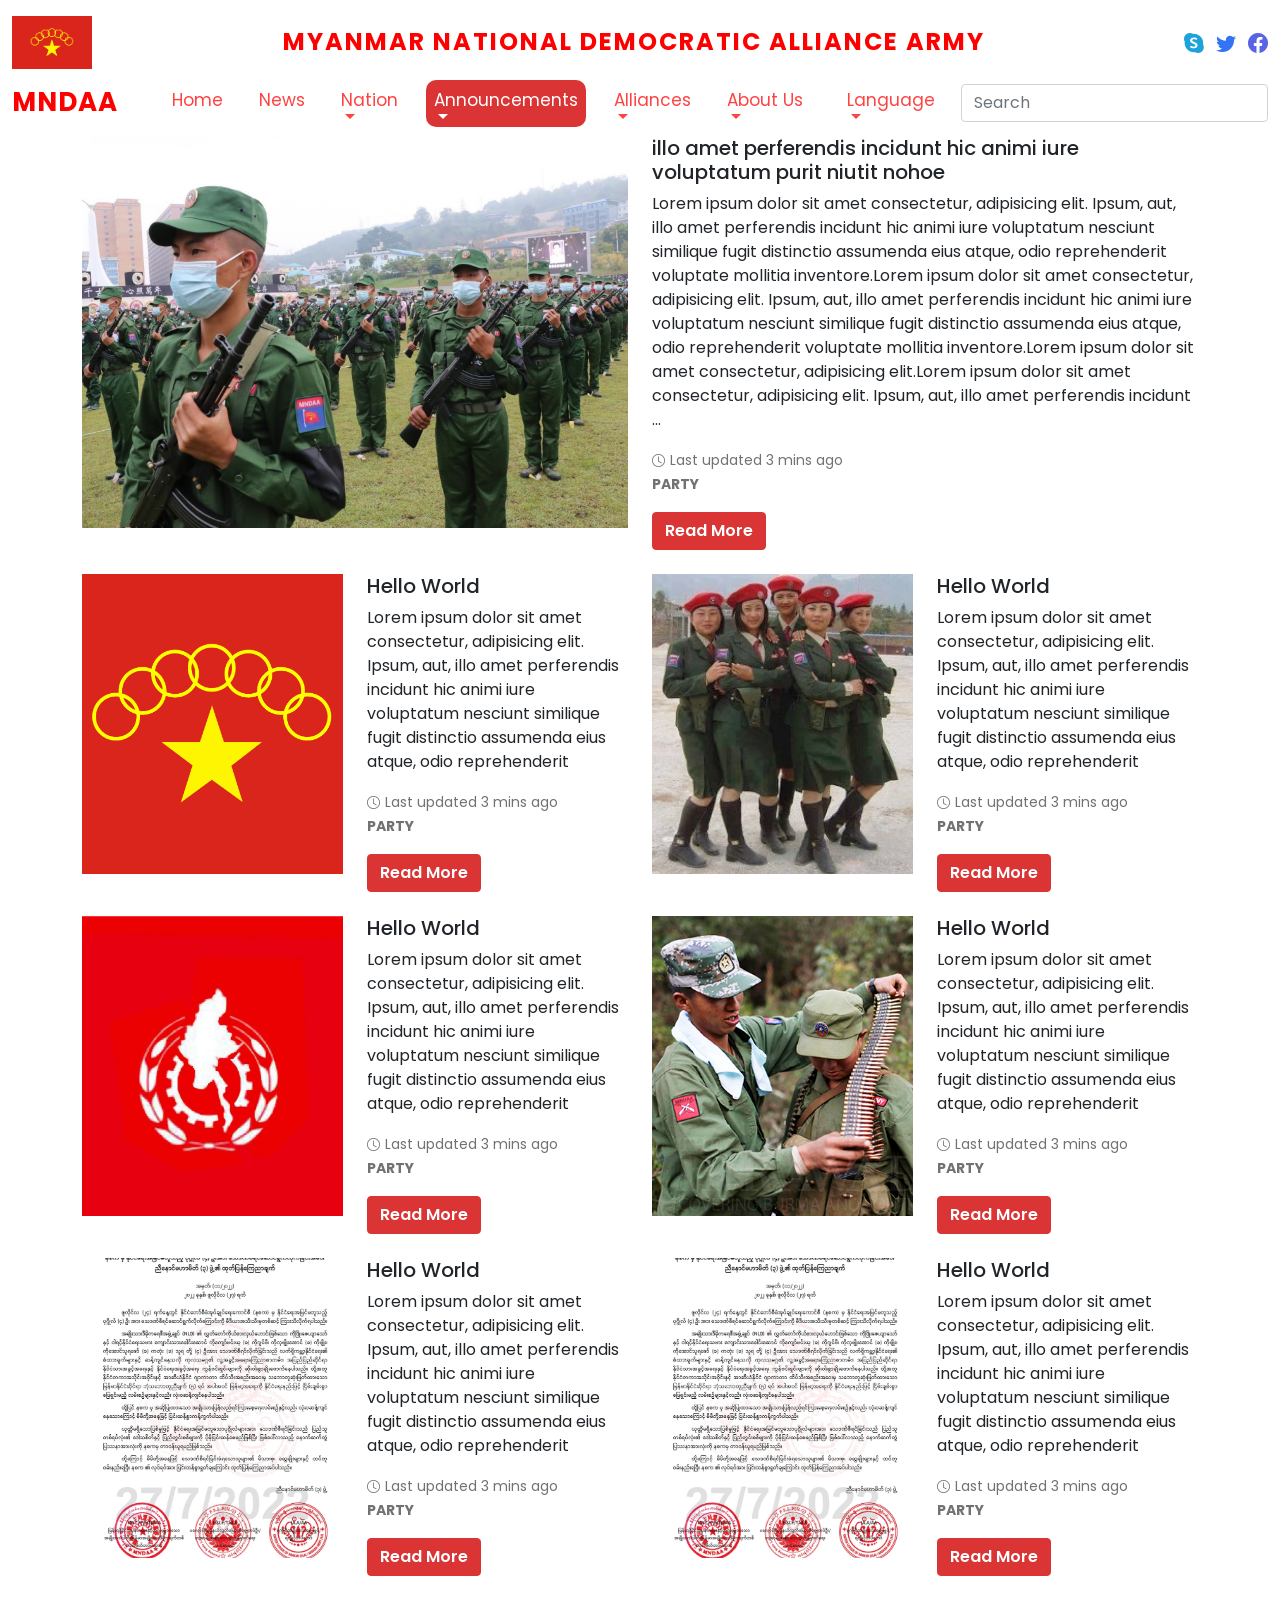
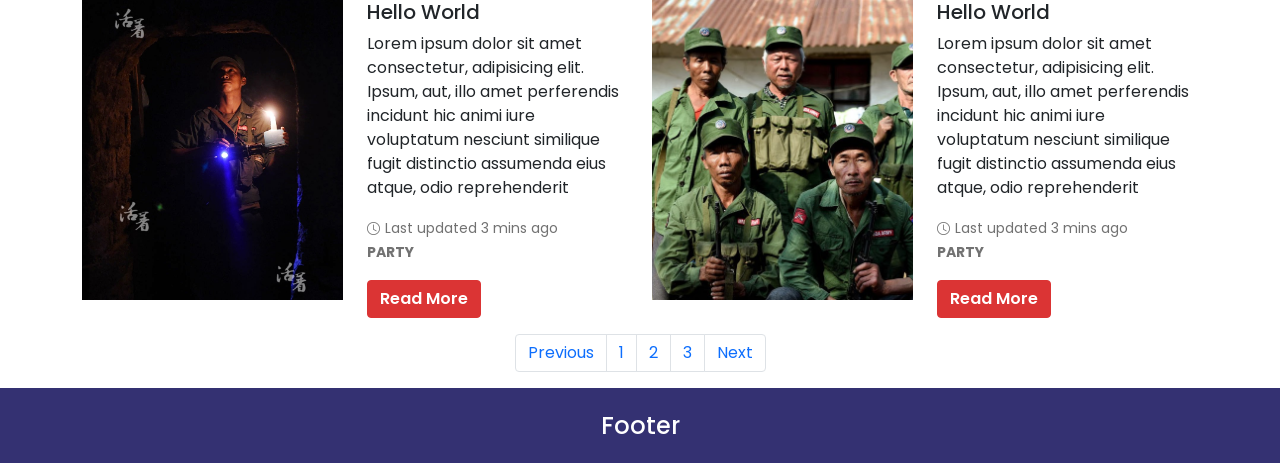
<file: announcement/speech.html>
<!DOCTYPE html>
<html lang="en">

<head>
  <meta charset="UTF-8">
  <meta http-equiv="X-UA-Compatible" content="IE=edge">
  <meta name="viewport" content="width=device-width, initial-scale=1.0">
  <title>MNDAA</title>
  <link rel="stylesheet" href="../bootstrap/css/bootstrap.min.css">
  <!-- icon -->
  <link href="../images/MNDAAlogo.png" rel="icon">
  <!-- header css -->
  <link rel="stylesheet" href="../css/header.css">
  <!-- home css -->
  <link rel="stylesheet" href="../css/home.css">
  <!-- bootstrap icon -->
  <link rel="stylesheet" href="../bootstrap-icons/bootstrap-icons.css">
  <!-- party css -->
  <link rel="stylesheet" href="../css/party.css">

</head>

<body>

  <div class="fix-top">
    <!-- top bar -->
    <div class="container-fluid mt-3 top-bar">
      <div class="top d-flex space-between">
        <div>
          <p align="center">
            <img class="pointer" src="../images/MNDAA.png" width="80px" alt="">
          </p>
        </div>
        <div>
          <h4 class="pointer allice bold" align="center"
            style="color: red;letter-spacing: 2px;margin-top: 12px;">MYANMAR NATIONAL DEMOCRATIC
            ALLIANCE ARMY</h4>
        </div>
        <div style="margin-top: 12px;">
          <p align="center">
            <span class="pointer ms-2"><i style="color: #1da3d9;font-size: 20px;" class="bi bi-skype"></i></span>
            <class class="pointer ms-2" id="t"><i style="color:#3274f3;font-size: 20px;" class="bi bi-twitter"></i>
            </class>
            <class class="pointer ms-2 f"><i style="color:#5964e5;font-size: 20px;" class="bi bi-facebook"></i></class>
          </p>
        </div>
      </div>
    </div>
    <!-- end top bar -->
  
    <!-- navbar -->
    <nav style="margin-top: -15px;" class="navbar navbar-expand-lg navigation">
      <span class="container-fluid">
        <a class="navbar-brand bold" href="../index.html">
          <span class="bold" style="letter-spacing: 1px;color: red;font-size: 26px;">MNDAA</span>
        </a>
         <!-- language -->
         <li class="nav-item dropdown lang ms-auto" style="list-style: none;">
          <a class="languageMob nav nav-link dropdown-toggle" href="#" role="button" data-bs-toggle="dropdown"
            aria-expanded="false">
            Language
          </a>
          <ul class="dropdown-menu">
            <li><a class="dropdown-item" href="../language/myanmar.html">Burma</a></li>
            <li><a class="dropdown-item" href="../language/china.html">China</a></li>
            <li><a class="dropdown-item" href="../language/english.html">English</a></li>
          </ul>
        </li>
        <!-- end of language -->
        <button class="navbar-toggler" type="button" data-bs-toggle="collapse" data-bs-target="#navbarSupportedContent"
          aria-controls="navbarSupportedContent" aria-expanded="false" aria-label="Toggle navigation">
          <span class="navbar-toggler-icon">
            <i style="font-size: 27px;color: #888;" class="bi bi-list"></i>
          </span>
        </button>
        <div class="collapse navbar-collapse" id="navbarSupportedContent">
          <ul class="navbar-nav mx-auto mb-2 mb-lg-0">
            <li class="nav-item">
              <a class="my-nav nav-link" href="../index.html">
                Home
              </a>
            </li>
            <li class="nav-item">
              <a class="my-nav nav-link" href="../news.html">News</a>
            </li>
  
            <!-- drop down -->
            <li class="nav-item dropdown">
              <a class="my-nav nav nav-link dropdown-toggle" href="#" role="button" data-bs-toggle="dropdown"
                aria-expanded="false">
                Nation
              </a>
              <ul class="dropdown-menu">
                <li><a class="dropdown-item" href="../nation/party.html">Party</a></li>
                <li><a class="dropdown-item" href="../nation/military.html">Military</a></li>
              </ul>
            </li>
            <!-- end of drop down -->
  
            <!-- drop down -->
            <li class="nav-item dropdown">
              <a class="my-nav nav nav-link dropdown-toggle my-active" href="#" role="button" data-bs-toggle="dropdown"
                aria-expanded="false">
                Announcements
              </a>
              <ul class="dropdown-menu">
                <li><a class="dropdown-item" href="../announcement/statement.html">Statement</a></li>
                <li><a class="dropdown-item my-dropdown-active" href="../announcement/speech.html">Speech</a></li>
                <li><a class="dropdown-item" href="../announcement/interview.html">Interview</a></li>
              </ul>
            </li>
            <!-- end of drop down -->
  
            <!-- drop down -->
            <li class="nav-item dropdown">
              <a class="my-nav nav nav-link dropdown-toggle" href="#" role="button" data-bs-toggle="dropdown"
                aria-expanded="false">
                Alliances
              </a>
              <ul class="dropdown-menu">
                <li><a class="dropdown-item" href="../alliance/northem alliance.html">Northem Burma Alliances</a></li>
                <li><a class="dropdown-item" href="../alliance/fpncc.html">FPNCC</a></li>
              </ul>
            </li>
            <!-- end of drop down -->
  
            <!-- drop down -->
            <li class="nav-item dropdown">
              <a class="my-nav nav nav-link dropdown-toggle" href="#" role="button" data-bs-toggle="dropdown"
                aria-expanded="false">
                About Us
              </a>
              <ul class="dropdown-menu">
                <li><a class="dropdown-item" href="../aboutUs/history.html">History</a></li>
                <li><a class="dropdown-item" href="../aboutUs/calture.html">Calture</a></li>
                <li><a class="dropdown-item" href="../aboutUs/heritage.html">Heritage</a></li>
                <li>
                  <hr class="dropdown-divider">
                </li>
                <li><a class="dropdown-item" href="../aboutUs/leader.html">Leader</a></li>
                <li><a class="dropdown-item" href="../aboutUs/formder.html">Formder</a></li>
                <li>
                  <hr class="dropdown-divider">
                </li>
                <li><a class="dropdown-item" href="../aboutUs/peopleLifeCycle.html">People Life Cycle</a></li>
              </ul>
            </li>
            <!-- end of drop down -->
  
          </ul>
  
          
            <!-- drop down -->
            <li class="nav-item dropdown lang" style="list-style: none;">
              <a class="languageWeb nav nav-link dropdown-toggle" href="#" role="button" data-bs-toggle="dropdown"
                aria-expanded="false">
                Language
              </a>
              <ul class="dropdown-menu">
                <li><a class="dropdown-item" href="../language/myanmar.html">Burma</a></li>
                <li><a class="dropdown-item" href="../language/china.html">China</a></li>
                <li><a class="dropdown-item" href="../language/english.html">English</a></li>
              </ul>
            </li>
            <!-- end of drop down -->
          <form class="d-flex" role="search">
            <input class="form-control" type="search" placeholder="Search" aria-label="Search">
          </form>
        </div>
    </nav>
    <!-- navbar -->
  </div>

  <!-- party body -->
  <div class="container upper-first upper-second">
    <!-- upper photo -->
    <div class="row mt-4">
      <div class="col-md-6">
        <div style="background-image: url(../images/1657526088.jpeg);width:100%;height:400px" class="bg-cover"></div>
      </div>
      <div class="col-md-6">
        <h5 class="mt-2">illo amet perferendis incidunt hic animi iure voluptatum purit niutit nohoe</h5>
        <p>Lorem ipsum dolor sit amet consectetur, adipisicing elit. Ipsum, aut, illo amet perferendis incidunt hic animi iure voluptatum nesciunt similique fugit distinctio assumenda eius atque, odio reprehenderit voluptate mollitia inventore.Lorem ipsum dolor sit amet consectetur, adipisicing elit. Ipsum, aut, illo amet perferendis incidunt hic animi iure voluptatum nesciunt similique fugit distinctio assumenda eius atque, odio reprehenderit voluptate mollitia inventore.Lorem ipsum dolor sit amet consectetur, adipisicing elit.Lorem ipsum dolor sit amet consectetur, adipisicing elit. Ipsum, aut, illo amet perferendis incidunt ...</p>
        <i style="font-size: 13px;color:#727272;margin-right: 5px;" class="bi bi-clock"></i><small class="small-muted" style="color:#727272">Last updated 3 mins ago</small>
        <p><small class="small-muted" style="color:#727272;font-weight: bold;">PARTY</small></p>
        <button class="btn btn-danger" style="background-color: #db3434;border: 1px solid #db3434;font-weight: 600;"><a class="none-text-decoration" href="../announcement/speechView.html">Read More</a></button>
      </div>
    </div>
    <!-- end upper photo -->

    <!-- two photo -->
    <div class="row">
      <!-- column -->
      <div class="col-md-6">
        <div class="row mt-4">
          <div class="col-md-6">
            <div style="background-image: url(../images/MNDAA.png);width:100%;height:300px" class="bg-cover"></div>
          </div>
          <div class="col-md-6">
            <h5 class="party-two-photo-header">Hello World</h5>
            <p>Lorem ipsum dolor sit amet consectetur, adipisicing elit. Ipsum, aut, illo amet perferendis incidunt hic animi iure voluptatum nesciunt similique fugit distinctio assumenda eius atque, odio reprehenderit</p>
            <i style="font-size: 13px;color:#727272;margin-right: 5px;" class="bi bi-clock"></i><small class="small-muted" style="color:#727272">Last updated 3 mins ago</small>
            <p><small class="small-muted" style="color:#727272;font-weight: bold;">PARTY</small></p>
            <button class="btn btn-danger" style="background-color: #db3434;border: 1px solid #db3434;font-weight: 600;">Read More</button>
          </div>
        </div>
      </div>

      <!-- column -->
      <div class="col-md-6">
        <div class="row mt-4">
          <div class="col-md-6">
            <div style="background-image: url(../images/MNDAA\ girls.jpg);width:100%;height:300px" class="bg-cover"></div>
          </div>
          <div class="col-md-6">
            <h5 class="party-two-photo-header">Hello World</h5>
            <p>Lorem ipsum dolor sit amet consectetur, adipisicing elit. Ipsum, aut, illo amet perferendis incidunt hic animi iure voluptatum nesciunt similique fugit distinctio assumenda eius atque, odio reprehenderit</p>
            <i style="font-size: 13px;color:#727272;margin-right: 5px;" class="bi bi-clock"></i><small class="small-muted" style="color:#727272">Last updated 3 mins ago</small>
            <p><small class="small-muted" style="color:#727272;font-weight: bold;">PARTY</small></p>
            <button class="btn btn-danger" style="background-color: #db3434;border: 1px solid #db3434;font-weight: 600;">Read More</button>
          </div>
        </div>
      </div>
    </div>

    <div class="row">
      <!-- column -->
      <div class="col-md-6">
        <div class="row mt-4">
          <div class="col-md-6">
            <div style="background-image: url(../images/MNDAA\ party\ flag.jpg);width:100%;height:300px" class="bg-cover"></div>
          </div>
          <div class="col-md-6">
            <h5 class="party-two-photo-header">Hello World</h5>
            <p>Lorem ipsum dolor sit amet consectetur, adipisicing elit. Ipsum, aut, illo amet perferendis incidunt hic animi iure voluptatum nesciunt similique fugit distinctio assumenda eius atque, odio reprehenderit</p>
            <i style="font-size: 13px;color:#727272;margin-right: 5px;" class="bi bi-clock"></i><small class="small-muted" style="color:#727272">Last updated 3 mins ago</small>
            <p><small class="small-muted" style="color:#727272;font-weight: bold;">PARTY</small></p>
            <button class="btn btn-danger" style="background-color: #db3434;border: 1px solid #db3434;font-weight: 600;">Read More</button>
          </div>
        </div>
      </div>

      <!-- column -->
      <div class="col-md-6">
        <div class="row mt-4">
          <div class="col-md-6">
            <div style="background-image: url(../images/MNDAA\ soldier2.jpg);width:100%;height:300px" class="bg-cover"></div>
          </div>
          <div class="col-md-6">
            <h5 class="party-two-photo-header">Hello World</h5>
            <p>Lorem ipsum dolor sit amet consectetur, adipisicing elit. Ipsum, aut, illo amet perferendis incidunt hic animi iure voluptatum nesciunt similique fugit distinctio assumenda eius atque, odio reprehenderit</p>
            <i style="font-size: 13px;color:#727272;margin-right: 5px;" class="bi bi-clock"></i><small class="small-muted" style="color:#727272">Last updated 3 mins ago</small>
            <p><small class="small-muted" style="color:#727272;font-weight: bold;">PARTY</small></p>
            <button class="btn btn-danger" style="background-color: #db3434;border: 1px solid #db3434;font-weight: 600;">Read More</button>
          </div>
        </div>
      </div>
    </div>

    <div class="row">
      <!-- column -->
      <div class="col-md-6">
        <div class="row mt-4">
          <div class="col-md-6">
            <div style="background-image: url(../images/statement.png);width:100%;height:300px" class="bg-cover"></div>
          </div>
          <div class="col-md-6">
            <h5 class="party-two-photo-header">Hello World</h5>
            <p>Lorem ipsum dolor sit amet consectetur, adipisicing elit. Ipsum, aut, illo amet perferendis incidunt hic animi iure voluptatum nesciunt similique fugit distinctio assumenda eius atque, odio reprehenderit</p>
            <i style="font-size: 13px;color:#727272;margin-right: 5px;" class="bi bi-clock"></i><small class="small-muted" style="color:#727272">Last updated 3 mins ago</small>
            <p><small class="small-muted" style="color:#727272;font-weight: bold;">PARTY</small></p>
            <button class="btn btn-danger" style="background-color: #db3434;border: 1px solid #db3434;font-weight: 600;">Read More</button>
          </div>
        </div>
      </div>

      <!-- column -->
      <div class="col-md-6">
        <div class="row mt-4">
          <div class="col-md-6">
            <div style="background-image: url(../images/statement.png);width:100%;height:300px" class="bg-cover"></div>
          </div>
          <div class="col-md-6">
            <h5 class="party-two-photo-header">Hello World</h5>
            <p>Lorem ipsum dolor sit amet consectetur, adipisicing elit. Ipsum, aut, illo amet perferendis incidunt hic animi iure voluptatum nesciunt similique fugit distinctio assumenda eius atque, odio reprehenderit</p>
            <i style="font-size: 13px;color:#727272;margin-right: 5px;" class="bi bi-clock"></i><small class="small-muted" style="color:#727272">Last updated 3 mins ago</small>
            <p><small class="small-muted" style="color:#727272;font-weight: bold;">PARTY</small></p>
            <button class="btn btn-danger" style="background-color: #db3434;border: 1px solid #db3434;font-weight: 600;">Read More</button>
          </div>
        </div>
      </div>
    </div>

    <div class="row">
      <!-- column -->
      <div class="col-md-6">
        <div class="row mt-4">
          <div class="col-md-6">
            <div style="background-image: url(../images/MNDAA\ soldier.jpg);width:100%;height:300px" class="bg-cover"></div>
          </div>
          <div class="col-md-6">
            <h5 class="party-two-photo-header">Hello World</h5>
            <p>Lorem ipsum dolor sit amet consectetur, adipisicing elit. Ipsum, aut, illo amet perferendis incidunt hic animi iure voluptatum nesciunt similique fugit distinctio assumenda eius atque, odio reprehenderit</p>
            <i style="font-size: 13px;color:#727272;margin-right: 5px;" class="bi bi-clock"></i><small class="small-muted" style="color:#727272">Last updated 3 mins ago</small>
            <p><small class="small-muted" style="color:#727272;font-weight: bold;">PARTY</small></p>
            <button class="btn btn-danger" style="background-color: #db3434;border: 1px solid #db3434;font-weight: 600;">Read More</button>
          </div>
        </div>
      </div>

      <!-- column -->
      <div class="col-md-6">
        <div class="row mt-4">
          <div class="col-md-6">
            <div style="background-image: url(../images/MNDAA\ soldier1.jpg);width:100%;height:300px" class="bg-cover"></div>
          </div>
          <div class="col-md-6">
            <h5 class="party-two-photo-header">Hello World</h5>
            <p>Lorem ipsum dolor sit amet consectetur, adipisicing elit. Ipsum, aut, illo amet perferendis incidunt hic animi iure voluptatum nesciunt similique fugit distinctio assumenda eius atque, odio reprehenderit</p>
            <i style="font-size: 13px;color:#727272;margin-right: 5px;" class="bi bi-clock"></i><small class="small-muted" style="color:#727272">Last updated 3 mins ago</small>
            <p><small class="small-muted" style="color:#727272;font-weight: bold;">PARTY</small></p>
            <button class="btn btn-danger" style="background-color: #db3434;border: 1px solid #db3434;font-weight: 600;">Read More</button>
          </div>
        </div>
      </div>
    </div>
    <!-- end two photo -->
  </div>
  <!-- end of party body -->

  <!-- pagination -->
  <nav aria-label="Page navigation example " class="mt-3">                    
    <ul class="pagination justify-content-center">
      <li class="page-item"><a class="page-link" href="#">Previous</a></li>
      <li class="page-item"><a class="page-link" href="#">1</a></li>
      <li class="page-item"><a class="page-link" href="#">2</a></li>
      <li class="page-item"><a class="page-link" href="#">3</a></li>
      <li class="page-item"><a class="page-link" href="#">Next</a></li>
    </ul>
  </nav>
  <!-- end pagination -->

  <!-- footer -->
  <div class="container-fluid" style="background-color: #343172;height: 75px;">
    <h4 align="center" class="text-white pt-4">Footer</h4>
  </div>
  <!-- end of footer -->

  <!-- back icon -->
  <a style="background-color: #db3434;" href="#" class="back-to-top d-flex align-items-center justify-content-center active">
    <i style="color: white;" class="bi bi-arrow-up-short"></i>
  </a>
  <!-- end of back icon -->

</body>

<!-- bootstrap js -->
<script src="../bootstrap/js/bootstrap.min.js"></script>

<!-- jquery -->
<script src="../js/jquery.min.js"></script>

<!-- header js -->
<script src="../js/header.js"></script>

</html>
</file>
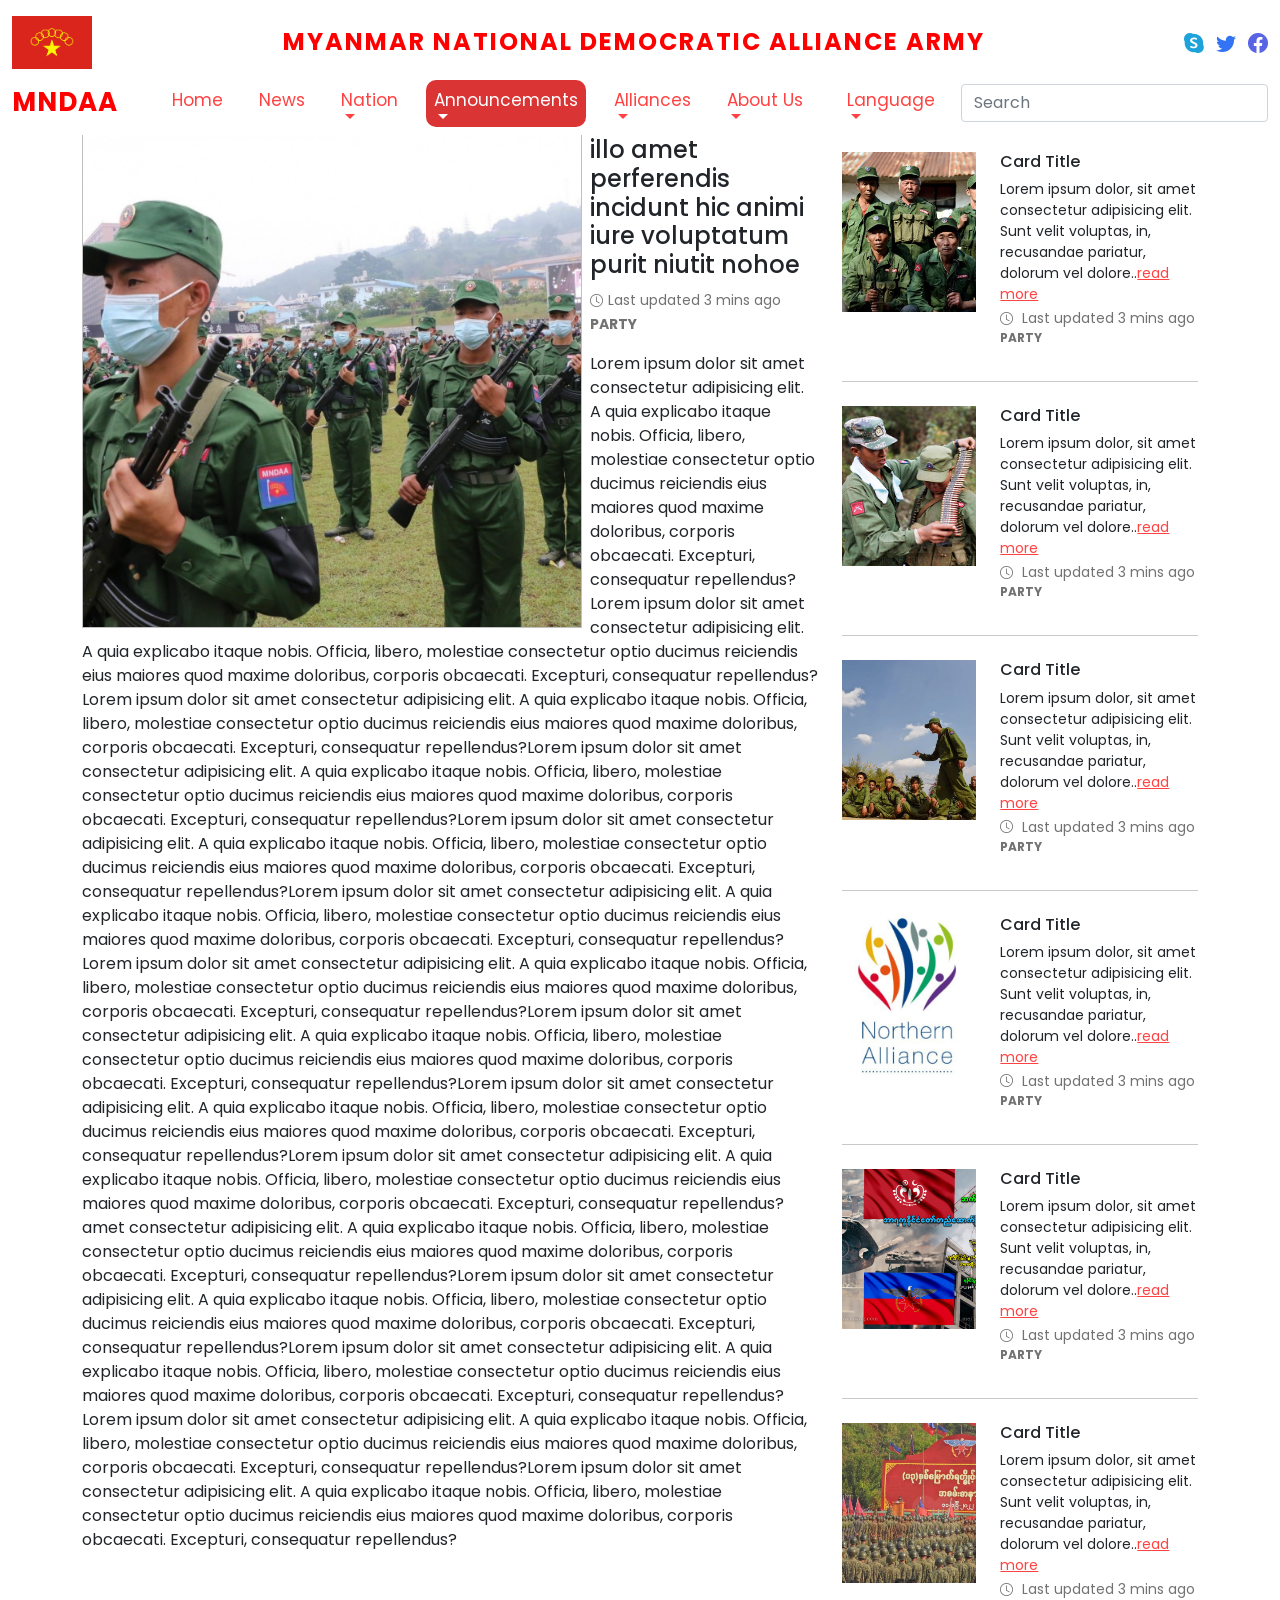
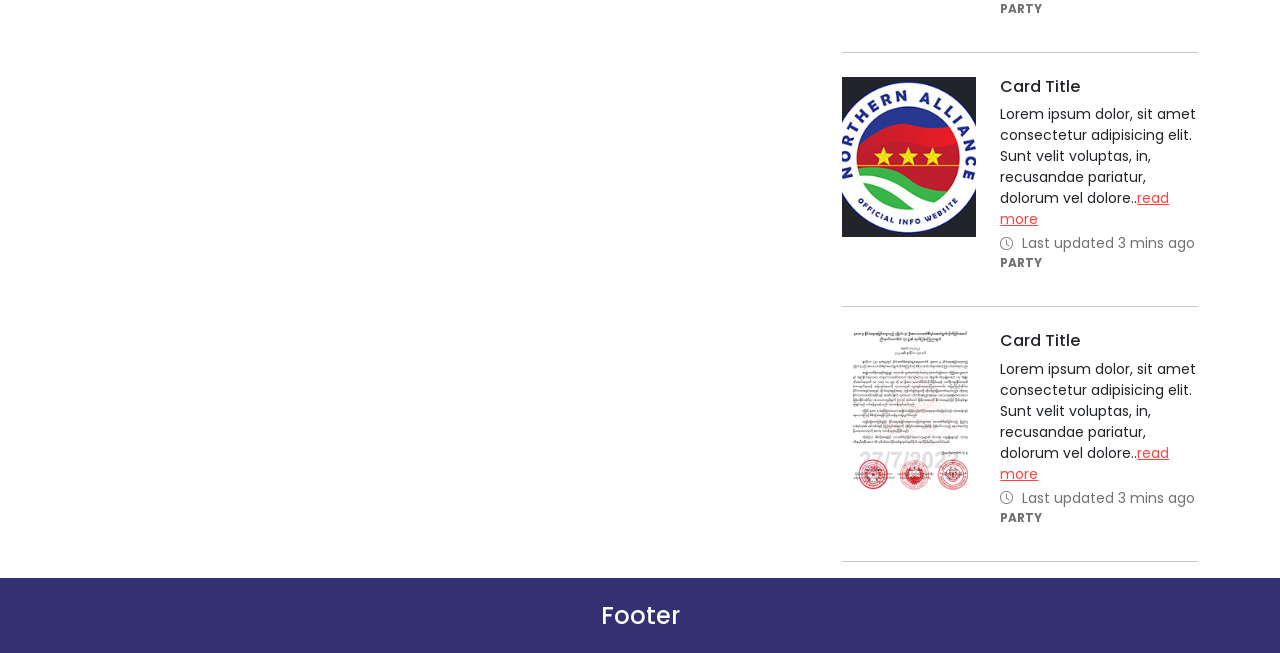
<file: announcement/speechView.html>
<!DOCTYPE html>
<html lang="en">

<head>
  <meta charset="UTF-8">
  <meta http-equiv="X-UA-Compatible" content="IE=edge">
  <meta name="viewport" content="width=device-width, initial-scale=1.0">
  <title>MNDAA</title>
  <link rel="stylesheet" href="../bootstrap/css/bootstrap.min.css">
  <!-- icon -->
  <link href="../images/MNDAAlogo.png" rel="icon">
  <!-- header css -->
  <link rel="stylesheet" href="../css/header.css">
  <!-- home css -->
  <link rel="stylesheet" href="../css/home.css">
  <!-- bootstrap icon -->
  <link rel="stylesheet" href="../bootstrap-icons/bootstrap-icons.css">
  <!-- partyView css -->
  <link rel="stylesheet" href="../css/partyView.css">
  <!-- news css -->
  <link rel="stylesheet" href="../css/news.css">

</head>

<body>

  <div class="fix-top">
    <!-- top bar -->
    <div class="container-fluid mt-3 top-bar">
      <div class="top d-flex space-between">
        <div>
          <p align="center">
            <img class="pointer" src="../images/MNDAA.png" width="80px" alt="">
          </p>
        </div>
        <div>
          <h4 class="pointer allice bold" align="center"
            style="color: red;letter-spacing: 2px;margin-top: 12px;">MYANMAR NATIONAL DEMOCRATIC
            ALLIANCE ARMY</h4>
        </div>
        <div style="margin-top: 12px;">
          <p align="center">
            <span class="pointer ms-2"><i style="color: #1da3d9;font-size: 20px;" class="bi bi-skype"></i></span>
            <class class="pointer ms-2" id="t"><i style="color:#3274f3;font-size: 20px;" class="bi bi-twitter"></i>
            </class>
            <class class="pointer ms-2 f"><i style="color:#5964e5;font-size: 20px;" class="bi bi-facebook"></i></class>
          </p>
        </div>
      </div>
    </div>
    <!-- end top bar -->
  
    <!-- navbar -->
    <nav style="margin-top: -15px;" class="navbar navbar-expand-lg navigation">
      <span class="container-fluid">
        <a class="navbar-brand bold" href="../index.html">
          <span class="bold" style="letter-spacing: 1px;color: red;font-size: 26px;">MNDAA</span>
        </a>
         <!-- language -->
         <li class="nav-item dropdown lang ms-auto" style="list-style: none;">
          <a class="languageMob nav nav-link dropdown-toggle" href="#" role="button" data-bs-toggle="dropdown"
            aria-expanded="false">
            Language
          </a>
          <ul class="dropdown-menu">
            <li><a class="dropdown-item" href="../language/myanmar.html">Burma</a></li>
            <li><a class="dropdown-item" href="../language/china.html">China</a></li>
            <li><a class="dropdown-item" href="../language/english.html">English</a></li>
          </ul>
        </li>
        <!-- end of language -->
        <button class="navbar-toggler" type="button" data-bs-toggle="collapse" data-bs-target="#navbarSupportedContent"
          aria-controls="navbarSupportedContent" aria-expanded="false" aria-label="Toggle navigation">
          <span class="navbar-toggler-icon">
            <i style="font-size: 27px;color: #888;" class="bi bi-list"></i>
          </span>
        </button>
        <div class="collapse navbar-collapse" id="navbarSupportedContent">
          <ul class="navbar-nav mx-auto mb-2 mb-lg-0">
            <li class="nav-item">
              <a class="my-nav nav-link" href="../index.html">
                Home
              </a>
            </li>
            <li class="nav-item">
              <a class="my-nav nav-link" href="../news.html">News</a>
            </li>
  
            <!-- drop down -->
            <li class="nav-item dropdown">
              <a class="my-nav nav nav-link dropdown-toggle" href="#" role="button" data-bs-toggle="dropdown"
                aria-expanded="false">
                Nation
              </a>
              <ul class="dropdown-menu">
                <li><a class="dropdown-item" href="../nation/party.html">Party</a></li>
                <li><a class="dropdown-item" href="../nation/military.html">Military</a></li>
              </ul>
            </li>
            <!-- end of drop down -->
  
            <!-- drop down -->
            <li class="nav-item dropdown">
              <a class="my-nav nav nav-link dropdown-toggle my-active" href="#" role="button" data-bs-toggle="dropdown"
                aria-expanded="false">
                Announcements
              </a>
              <ul class="dropdown-menu">
                <li><a class="dropdown-item" href="../announcement/statement.html">Statement</a></li>
                <li><a class="dropdown-item my-dropdown-active" href="../announcement/speech.html">Speech</a></li>
                <li><a class="dropdown-item" href="../announcement/interview.html">Interview</a></li>
              </ul>
            </li>
            <!-- end of drop down -->
  
            <!-- drop down -->
            <li class="nav-item dropdown">
              <a class="my-nav nav nav-link dropdown-toggle" href="#" role="button" data-bs-toggle="dropdown"
                aria-expanded="false">
                Alliances
              </a>
              <ul class="dropdown-menu">
                <li><a class="dropdown-item" href="../alliance/northem alliance.html">Northem Burma Alliances</a></li>
                <li><a class="dropdown-item" href="../alliance/fpncc.html">FPNCC</a></li>
              </ul>
            </li>
            <!-- end of drop down -->
  
            <!-- drop down -->
            <li class="nav-item dropdown">
              <a class="my-nav nav nav-link dropdown-toggle" href="#" role="button" data-bs-toggle="dropdown"
                aria-expanded="false">
                About Us
              </a>
              <ul class="dropdown-menu">
                <li><a class="dropdown-item" href="../aboutUs/history.html">History</a></li>
                <li><a class="dropdown-item" href="../aboutUs/calture.html">Calture</a></li>
                <li><a class="dropdown-item" href="../aboutUs/heritage.html">Heritage</a></li>
                <li>
                  <hr class="dropdown-divider">
                </li>
                <li><a class="dropdown-item" href="../aboutUs/leader.html">Leader</a></li>
                <li><a class="dropdown-item" href="../aboutUs/formder.html">Formder</a></li>
                <li>
                  <hr class="dropdown-divider">
                </li>
                <li><a class="dropdown-item" href="../aboutUs/peopleLifeCycle.html">People Life Cycle</a></li>
              </ul>
            </li>
            <!-- end of drop down -->
  
          </ul>
  
          
            <!-- drop down -->
            <li class="nav-item dropdown lang" style="list-style: none;">
              <a class="languageWeb nav nav-link dropdown-toggle" href="#" role="button" data-bs-toggle="dropdown"
                aria-expanded="false">
                Language
              </a>
              <ul class="dropdown-menu">
                <li><a class="dropdown-item" href="../language/myanmar.html">Burma</a></li>
                <li><a class="dropdown-item" href="../language/china.html">China</a></li>
                <li><a class="dropdown-item" href="../language/english.html">English</a></li>
              </ul>
            </li>
            <!-- end of drop down -->
          <form class="d-flex" role="search">
            <input class="form-control" type="search" placeholder="Search" aria-label="Search">
          </form>
        </div>
    </nav>
    <!-- navbar -->
  </div>

  <!-- view body -->
  <div class="container upper-first upper-second">
    <div class="row">
        <!--left column -->
        <div class="col-lg-8">
            <img align="left" class="bg-cover me-2 party-view-image-web" style="background-image: url(../images/1657526088.jpeg);width: 500px;height: 500px;">
            <img src="../images/1657526088.jpeg" class="img-thumbnail my-thumbnail party-view-image-mobile" alt="">
            <h4 class="mt-2">illo amet perferendis incidunt hic animi iure voluptatum purit niutit nohoe</h4>
            <i style="font-size: 13px;color:#727272;margin-right: 5px;" class="bi bi-clock"></i><small class="small-muted" style="color:#727272">Last updated 3 mins ago</small>
            <p><small class="small-muted" style="color:#727272;font-weight: bold;">PARTY</small></p>
            <p>Lorem ipsum dolor sit amet consectetur adipisicing elit. A quia explicabo itaque nobis. Officia, libero, molestiae consectetur optio ducimus reiciendis eius maiores quod maxime doloribus, corporis obcaecati. Excepturi, consequatur repellendus?Lorem ipsum dolor sit amet consectetur adipisicing elit. A quia explicabo itaque nobis. Officia, libero, molestiae consectetur optio ducimus reiciendis eius maiores quod maxime doloribus, corporis obcaecati. Excepturi, consequatur repellendus?Lorem ipsum dolor sit amet consectetur adipisicing elit. A quia explicabo itaque nobis. Officia, libero, molestiae consectetur optio ducimus reiciendis eius maiores quod maxime doloribus, corporis obcaecati. Excepturi, consequatur repellendus?Lorem ipsum dolor sit amet consectetur adipisicing elit. A quia explicabo itaque nobis. Officia, libero, molestiae consectetur optio ducimus reiciendis eius maiores quod maxime doloribus, corporis obcaecati. Excepturi, consequatur repellendus?Lorem ipsum dolor sit amet consectetur adipisicing elit. A quia explicabo itaque nobis. Officia, libero, molestiae consectetur optio ducimus reiciendis eius maiores quod maxime doloribus, corporis obcaecati. Excepturi, consequatur repellendus?Lorem ipsum dolor sit amet consectetur adipisicing elit. A quia explicabo itaque nobis. Officia, libero, molestiae consectetur optio ducimus reiciendis eius maiores quod maxime doloribus, corporis obcaecati. Excepturi, consequatur repellendus?Lorem ipsum dolor sit amet consectetur adipisicing elit. A quia explicabo itaque nobis. Officia, libero, molestiae consectetur optio ducimus reiciendis eius maiores quod maxime doloribus, corporis obcaecati. Excepturi, consequatur repellendus?Lorem ipsum dolor sit amet consectetur adipisicing elit. A quia explicabo itaque nobis. Officia, libero, molestiae consectetur optio ducimus reiciendis eius maiores quod maxime doloribus, corporis obcaecati. Excepturi, consequatur repellendus?Lorem ipsum dolor sit amet consectetur adipisicing elit. A quia explicabo itaque nobis. Officia, libero, molestiae consectetur optio ducimus reiciendis eius maiores quod maxime doloribus, corporis obcaecati. Excepturi, consequatur repellendus?Lorem ipsum dolor sit amet consectetur adipisicing elit. A quia explicabo itaque nobis. Officia, libero, molestiae consectetur optio ducimus reiciendis eius maiores quod maxime doloribus, corporis obcaecati. Excepturi, consequatur repellendus?amet consectetur adipisicing elit. A quia explicabo itaque nobis. Officia, libero, molestiae consectetur optio ducimus reiciendis eius maiores quod maxime doloribus, corporis obcaecati. Excepturi, consequatur repellendus?Lorem ipsum dolor sit amet consectetur adipisicing elit. A quia explicabo itaque nobis. Officia, libero, molestiae consectetur optio ducimus reiciendis eius maiores quod maxime doloribus, corporis obcaecati. Excepturi, consequatur repellendus?Lorem ipsum dolor sit amet consectetur adipisicing elit. A quia explicabo itaque nobis. Officia, libero, molestiae consectetur optio ducimus reiciendis eius maiores quod maxime doloribus, corporis obcaecati. Excepturi, consequatur repellendus?Lorem ipsum dolor sit amet consectetur adipisicing elit. A quia explicabo itaque nobis. Officia, libero, molestiae consectetur optio ducimus reiciendis eius maiores quod maxime doloribus, corporis obcaecati. Excepturi, consequatur repellendus?Lorem ipsum dolor sit amet consectetur adipisicing elit. A quia explicabo itaque nobis. Officia, libero, molestiae consectetur optio ducimus reiciendis eius maiores quod maxime doloribus, corporis obcaecati. Excepturi, consequatur repellendus?</p>
        </div>

        <!--right column -->
        <div class="col-lg-4">
            <!-- news -->
            <div class="row mt-4">
              <div class="col-md-5">
                <div class="right-side-photo" style="background-image: url(../images/MNDAA\ soldier1.jpg);"></div>
              </div>
              <div class="col-md-7">
                <h5 class="card-title small-news-title party-view-card-title">Card Title</h5>
                <p class="card-text small-news-text">Lorem ipsum dolor, sit amet consectetur adipisicing elit. Sunt velit voluptas, in, recusandae pariatur, dolorum vel dolore..<a href="" class="read-more">read more</a></p>
                <div class="military-card-time">
                  <i style="font-size: 13px;color:#727272;margin-right: 5px;" class="bi bi-clock"></i>
                  <small class="small-muted" style="color:#727272">Last updated 3 mins ago</small>
                  <p style="margin-top: -5px;">
                    <small class="small-muted" style="color:#727272;font-weight: bold;font-size: 12px">PARTY</small>
                  </p>
                </div>
              </div>
            </div>
            <hr>
            <!-- end of news -->
    
            <!-- news -->
            <div class="row mt-4">
              <div class="col-md-5">
                <div class="right-side-photo"
                 style="background-image: url(../images/MNDAA\ soldier2.jpg);"></div>
              </div>
              <div class="col-md-7">
                <h5 class="card-title small-news-title party-view-card-title">Card Title</h5>
                <p class="card-text small-news-text">Lorem ipsum dolor, sit amet consectetur adipisicing elit. Sunt velit voluptas, in, recusandae pariatur, dolorum vel dolore..<a href="" class="read-more">read more</a></p>
                <div class="military-card-time">
                  <i style="font-size: 13px;color:#727272;margin-right: 5px;" class="bi bi-clock"></i>
                  <small class="small-muted" style="color:#727272">Last updated 3 mins ago</small>
                  <p style="margin-top: -5px;">
                    <small class="small-muted" style="color:#727272;font-weight: bold;font-size: 12px">PARTY</small>
                  </p>
                </div>
              </div>
            </div>
            <hr>
            <!-- end of news -->
    
            <!-- news -->
            <div class="row mt-4">
              <div class="col-md-5">
                <div class="right-side-photo" style="background-image: url(../images/MNDAA\ soldier3.jpg);"></div>
              </div>
              <div class="col-md-7">
                <h5 class="card-title small-news-title party-view-card-title">Card Title</h5>
                <p class="card-text small-news-text">Lorem ipsum dolor, sit amet consectetur adipisicing elit. Sunt velit voluptas, in, recusandae pariatur, dolorum vel dolore..<a href="" class="read-more">read more</a></p>
                <div class="military-card-time">
                  <i style="font-size: 13px;color:#727272;margin-right: 5px;" class="bi bi-clock"></i>
                  <small class="small-muted" style="color:#727272">Last updated 3 mins ago</small>
                  <p style="margin-top: -5px;">
                    <small class="small-muted" style="color:#727272;font-weight: bold;font-size: 12px">PARTY</small>
                  </p>
                </div>
              </div>
            </div>
            <hr>
            <!-- end of news -->
    
            <!-- news -->
            <div class="row mt-4">
              <div class="col-md-5">
                <div class="right-side-photo" style="background-image: url(../images/na-logo.jpg);"></div>
              </div>
              <div class="col-md-7">
                <h5 class="card-title small-news-title party-view-card-title">Card Title</h5>
                <p class="card-text small-news-text">Lorem ipsum dolor, sit amet consectetur adipisicing elit. Sunt velit voluptas, in, recusandae pariatur, dolorum vel dolore..<a href="" class="read-more">read more</a></p>
                <div class="military-card-time">
                  <i style="font-size: 13px;color:#727272;margin-right: 5px;" class="bi bi-clock"></i>
                  <small class="small-muted" style="color:#727272">Last updated 3 mins ago</small>
                  <p style="margin-top: -5px;">
                    <small class="small-muted" style="color:#727272;font-weight: bold;font-size: 12px">PARTY</small>
                  </p>
                </div>
              </div>
            </div>
            <hr>
            <!-- end of news -->
    
            <!-- news -->
            <div class="row mt-4">
              <div class="col-md-5">
                <div class="right-side-photo" style="background-image: url(../images/news1.jpg);"></div>
              </div>
              <div class="col-md-7">
                <h5 class="card-title small-news-title party-view-card-title">Card Title</h5>
                <p class="card-text small-news-text">Lorem ipsum dolor, sit amet consectetur adipisicing elit. Sunt velit voluptas, in, recusandae pariatur, dolorum vel dolore..<a href="" class="read-more">read more</a></p>
                <div class="military-card-time">
                  <i style="font-size: 13px;color:#727272;margin-right: 5px;" class="bi bi-clock"></i>
                  <small class="small-muted" style="color:#727272">Last updated 3 mins ago</small>
                  <p style="margin-top: -5px;">
                    <small class="small-muted" style="color:#727272;font-weight: bold;font-size: 12px">PARTY</small>
                  </p>
                </div>
              </div>
            </div>
            <hr>
            <!-- end of news -->
    
            <!-- news -->
            <div class="row mt-4">
              <div class="col-md-5">
                <div class="right-side-photo" style="background-image: url(../images/news2.jpg);"></div>
              </div>
              <div class="col-md-7">
                <h5 class="card-title small-news-title party-view-card-title">Card Title</h5>
                <p class="card-text small-news-text">Lorem ipsum dolor, sit amet consectetur adipisicing elit. Sunt velit voluptas, in, recusandae pariatur, dolorum vel dolore..<a href="" class="read-more">read more</a></p>
                <div class="military-card-time">
                  <i style="font-size: 13px;color:#727272;margin-right: 5px;" class="bi bi-clock"></i>
                  <small class="small-muted" style="color:#727272">Last updated 3 mins ago</small>
                  <p style="margin-top: -5px;">
                    <small class="small-muted" style="color:#727272;font-weight: bold;font-size: 12px">PARTY</small>
                  </p>
                </div>
              </div>
            </div>
            <hr>
            <!-- end of news -->
    
            <!-- news -->
            <div class="row mt-4">
              <div class="col-md-5">
                <div class="right-side-photo" style="background-image: url(../images/northern\ alliance\ logo.png);"></div>
              </div>
              <div class="col-md-7">
                <h5 class="card-title small-news-title party-view-card-title">Card Title</h5>
                <p class="card-text small-news-text">Lorem ipsum dolor, sit amet consectetur adipisicing elit. Sunt velit voluptas, in, recusandae pariatur, dolorum vel dolore..<a href="" class="read-more">read more</a></p>
                <div class="military-card-time">
                  <i style="font-size: 13px;color:#727272;margin-right: 5px;" class="bi bi-clock"></i>
                  <small class="small-muted" style="color:#727272">Last updated 3 mins ago</small>
                  <p style="margin-top: -5px;">
                    <small class="small-muted" style="color:#727272;font-weight: bold;font-size: 12px">PARTY</small>
                  </p>
                </div>
              </div>
            </div>
            <hr>
            <!-- end of news -->
    
            <!-- news -->
            <div class="row mt-4">
              <div class="col-md-5">
                <div class="right-side-photo" style="background-image: url(../images/statement.png);"></div>
              </div>
              <div class="col-md-7">
                <h5 class="card-title small-news-title party-view-card-title">Card Title</h5>
                <p class="card-text small-news-text">Lorem ipsum dolor, sit amet consectetur adipisicing elit. Sunt velit voluptas, in, recusandae pariatur, dolorum vel dolore..<a href="" class="read-more">read more</a></p>
                <div class="military-card-time">
                  <i style="font-size: 13px;color:#727272;margin-right: 5px;" class="bi bi-clock"></i>
                  <small class="small-muted" style="color:#727272">Last updated 3 mins ago</small>
                  <p style="margin-top: -5px;">
                    <small class="small-muted" style="color:#727272;font-weight: bold;font-size: 12px">PARTY</small>
                  </p>
                </div>
              </div>
            </div>
            <hr>
            <!-- end of news -->
          </div>
    </div>
  </div>
  <!-- end view body -->

  <!-- footer -->
  <div class="container-fluid" style="background-color: #343172;height: 75px;">
    <h4 align="center" class="text-white pt-4">Footer</h4>
  </div>
  <!-- end of footer -->

  <!-- back icon -->
  <a style="background-color: #db3434;" href="#" class="back-to-top d-flex align-items-center justify-content-center active">
    <i style="color: white;" class="bi bi-arrow-up-short"></i>
  </a>
  <!-- end of back icon -->

</body>

<!-- bootstrap js -->
<script src="../bootstrap/js/bootstrap.min.js"></script>

<!-- jquery -->
<script src="../js/jquery.min.js"></script>

<!-- header js -->
<script src="../js/header.js"></script>

</html>
</file>
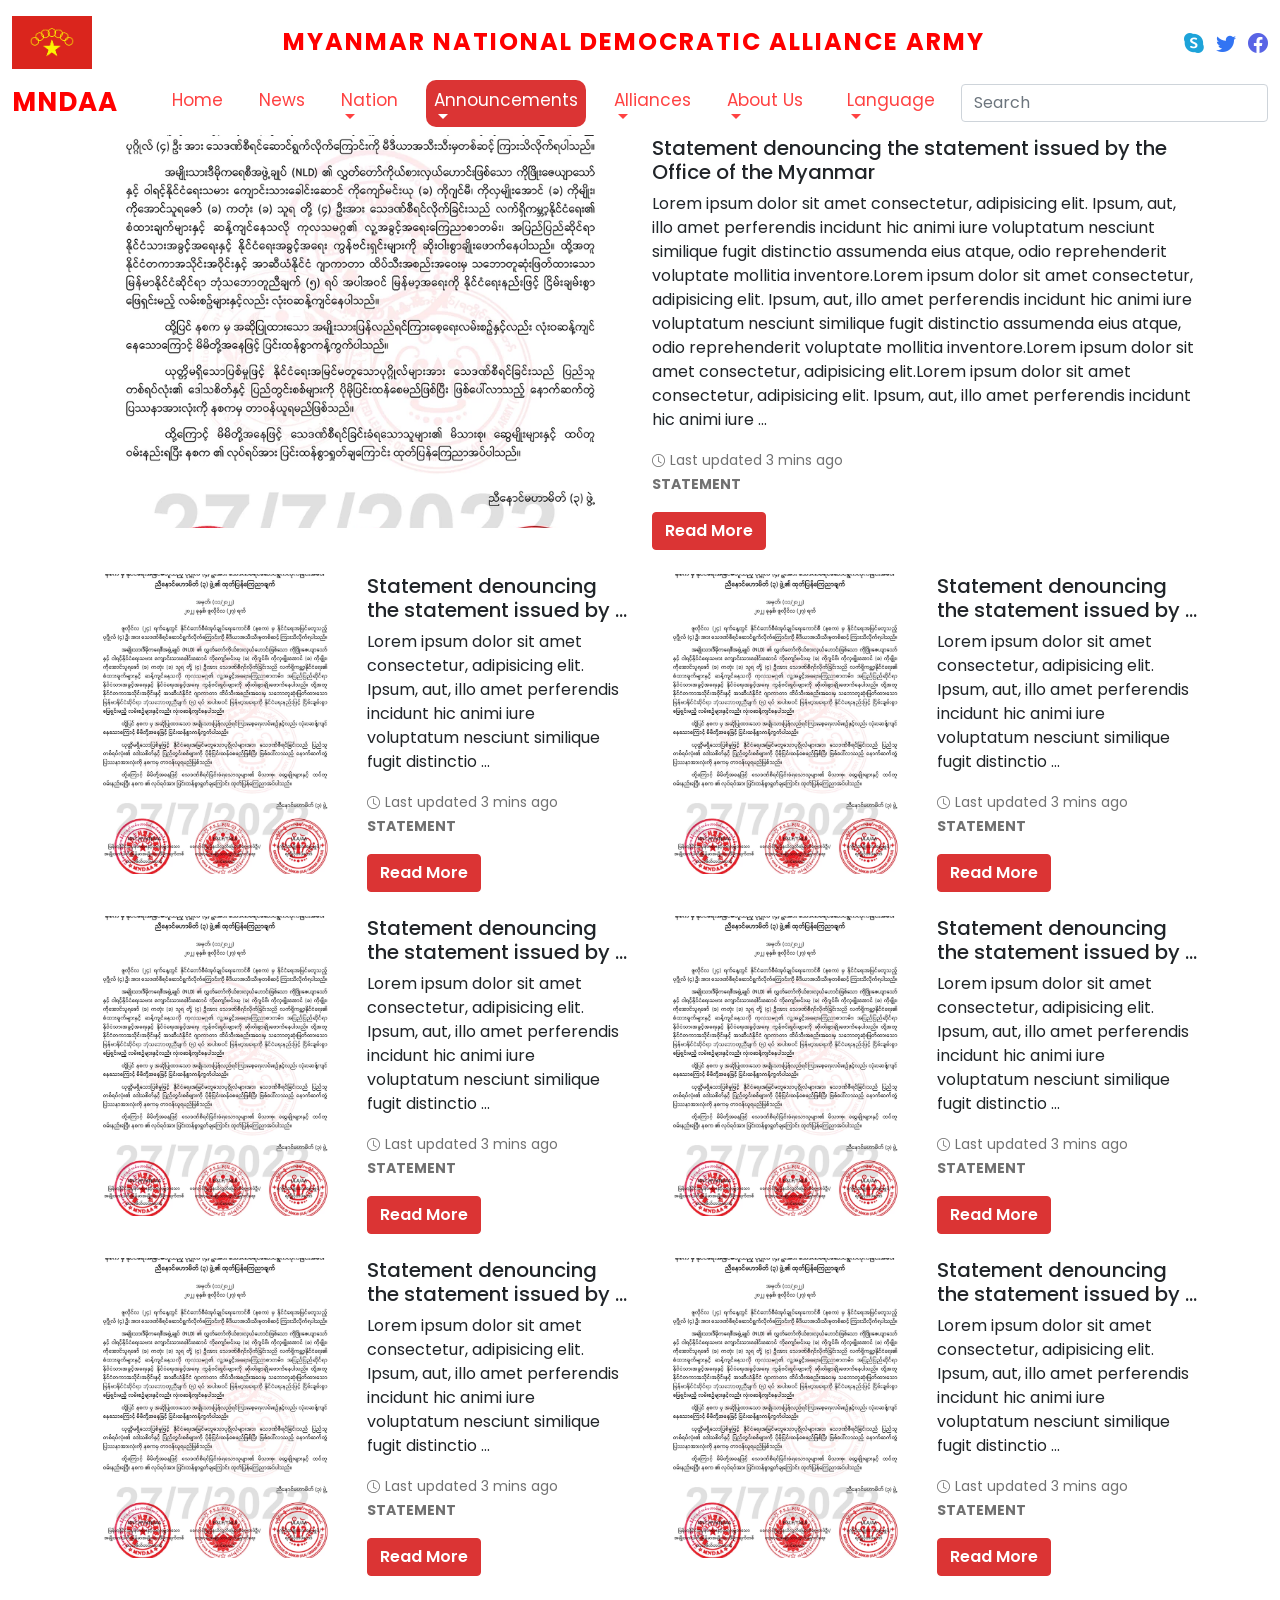
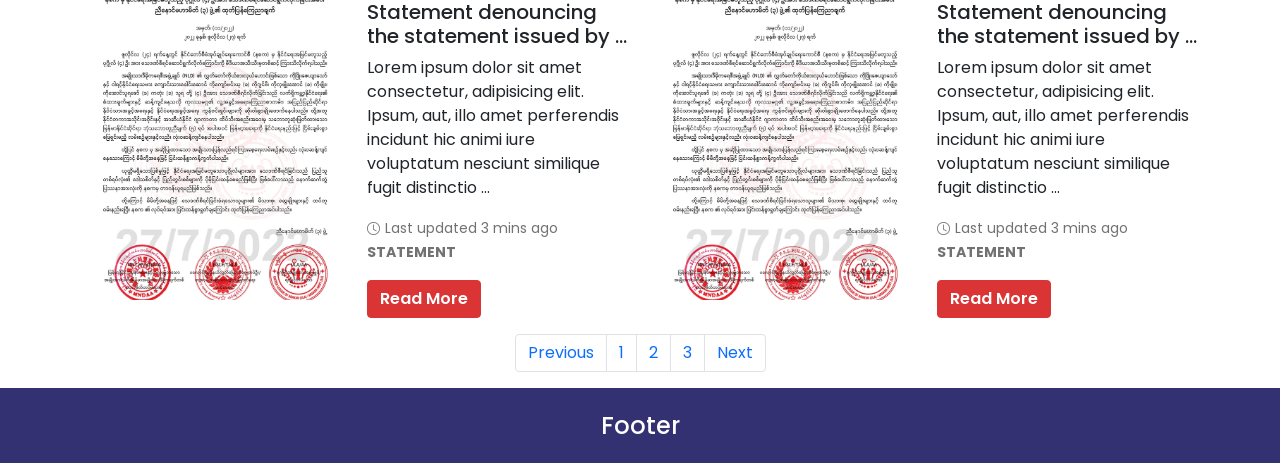
<file: announcement/statement.html>
<!DOCTYPE html>
<html lang="en">

<head>
  <meta charset="UTF-8">
  <meta http-equiv="X-UA-Compatible" content="IE=edge">
  <meta name="viewport" content="width=device-width, initial-scale=1.0">
  <title>MNDAA</title>
  <link rel="stylesheet" href="../bootstrap/css/bootstrap.min.css">
  <!-- icon -->
  <link href="../images/MNDAAlogo.png" rel="icon">
  <!-- header css -->
  <link rel="stylesheet" href="../css/header.css">
  <!-- home css -->
  <link rel="stylesheet" href="../css/home.css">
  <!-- bootstrap icon -->
  <link rel="stylesheet" href="../bootstrap-icons/bootstrap-icons.css">
  <!-- party css -->
  <link rel="stylesheet" href="../css/party.css">

</head>

<body>

  <div class="fix-top">
    <!-- top bar -->
    <div class="container-fluid mt-3 top-bar">
      <div class="top d-flex space-between">
        <div>
          <p align="center">
            <img class="pointer" src="../images/MNDAA.png" width="80px" alt="">
          </p>
        </div>
        <div>
          <h4 class="pointer allice bold" align="center"
            style="color: red;letter-spacing: 2px;margin-top: 12px;">MYANMAR NATIONAL DEMOCRATIC
            ALLIANCE ARMY</h4>
        </div>
        <div style="margin-top: 12px;">
          <p align="center">
            <span class="pointer ms-2"><i style="color: #1da3d9;font-size: 20px;" class="bi bi-skype"></i></span>
            <class class="pointer ms-2" id="t"><i style="color:#3274f3;font-size: 20px;" class="bi bi-twitter"></i>
            </class>
            <class class="pointer ms-2 f"><i style="color:#5964e5;font-size: 20px;" class="bi bi-facebook"></i></class>
          </p>
        </div>
      </div>
    </div>
    <!-- end top bar -->
  
    <!-- navbar -->
    <nav style="margin-top: -15px;" class="navbar navbar-expand-lg navigation">
      <span class="container-fluid">
        <a class="navbar-brand bold" href="../index.html">
          <span class="bold" style="letter-spacing: 1px;color: red;font-size: 26px;">MNDAA</span>
        </a>
         <!-- language -->
         <li class="nav-item dropdown lang ms-auto" style="list-style: none;">
          <a class="languageMob nav nav-link dropdown-toggle" href="#" role="button" data-bs-toggle="dropdown"
            aria-expanded="false">
            Language
          </a>
          <ul class="dropdown-menu">
            <li><a class="dropdown-item" href="../language/myanmar.html">Burma</a></li>
            <li><a class="dropdown-item" href="../language/china.html">China</a></li>
            <li><a class="dropdown-item" href="../language/english.html">English</a></li>
          </ul>
        </li>
        <!-- end of language -->
        <button class="navbar-toggler" type="button" data-bs-toggle="collapse" data-bs-target="#navbarSupportedContent"
          aria-controls="navbarSupportedContent" aria-expanded="false" aria-label="Toggle navigation">
          <span class="navbar-toggler-icon">
            <i style="font-size: 27px;color: #888;" class="bi bi-list"></i>
          </span>
        </button>
        <div class="collapse navbar-collapse" id="navbarSupportedContent">
          <ul class="navbar-nav mx-auto mb-2 mb-lg-0">
            <li class="nav-item">
              <a class="my-nav nav-link" href="../index.html">
                Home
              </a>
            </li>
            <li class="nav-item">
              <a class="my-nav nav-link" href="../news.html">News</a>
            </li>
  
            <!-- drop down -->
            <li class="nav-item dropdown">
              <a class="my-nav nav nav-link dropdown-toggle" href="#" role="button" data-bs-toggle="dropdown"
                aria-expanded="false">
                Nation
              </a>
              <ul class="dropdown-menu">
                <li><a class="dropdown-item" href="../nation/party.html">Party</a></li>
                <li><a class="dropdown-item" href="../nation/military.html">Military</a></li>
              </ul>
            </li>
            <!-- end of drop down -->
  
            <!-- drop down -->
            <li class="nav-item dropdown">
              <a class="my-nav nav nav-link dropdown-toggle my-active" href="#" role="button" data-bs-toggle="dropdown"
                aria-expanded="false">
                Announcements
              </a>
              <ul class="dropdown-menu">
                <li><a class="dropdown-item my-dropdown-active" href="../announcement/statement.html">Statement</a></li>
                <li><a class="dropdown-item" href="../announcement/speech.html">Speech</a></li>
                <li><a class="dropdown-item" href="../announcement/interview.html">Interview</a></li>
              </ul>
            </li>
            <!-- end of drop down -->
  
            <!-- drop down -->
            <li class="nav-item dropdown">
              <a class="my-nav nav nav-link dropdown-toggle" href="#" role="button" data-bs-toggle="dropdown"
                aria-expanded="false">
                Alliances
              </a>
              <ul class="dropdown-menu">
                <li><a class="dropdown-item" href="../alliance/northem alliance.html">Northem Burma Alliances</a></li>
                <li><a class="dropdown-item" href="../alliance/fpncc.html">FPNCC</a></li>
              </ul>
            </li>
            <!-- end of drop down -->
  
            <!-- drop down -->
            <li class="nav-item dropdown">
              <a class="my-nav nav nav-link dropdown-toggle" href="#" role="button" data-bs-toggle="dropdown"
                aria-expanded="false">
                About Us
              </a>
              <ul class="dropdown-menu">
                <li><a class="dropdown-item" href="../aboutUs/history.html">History</a></li>
                <li><a class="dropdown-item" href="../aboutUs/calture.html">Calture</a></li>
                <li><a class="dropdown-item" href="../aboutUs/heritage.html">Heritage</a></li>
                <li>
                  <hr class="dropdown-divider">
                </li>
                <li><a class="dropdown-item" href="../aboutUs/leader.html">Leader</a></li>
                <li><a class="dropdown-item" href="../aboutUs/formder.html">Formder</a></li>
                <li>
                  <hr class="dropdown-divider">
                </li>
                <li><a class="dropdown-item" href="../aboutUs/peopleLifeCycle.html">People Life Cycle</a></li>
              </ul>
            </li>
            <!-- end of drop down -->
  
          </ul>
  
          
            <!-- drop down -->
            <li class="nav-item dropdown lang" style="list-style: none;">
              <a class="languageWeb nav nav-link dropdown-toggle" href="#" role="button" data-bs-toggle="dropdown"
                aria-expanded="false">
                Language
              </a>
              <ul class="dropdown-menu">
                <li><a class="dropdown-item" href="../language/myanmar.html">Burma</a></li>
                <li><a class="dropdown-item" href="../language/china.html">China</a></li>
                <li><a class="dropdown-item" href="../language/english.html">English</a></li>
              </ul>
            </li>
            <!-- end of drop down -->
          <form class="d-flex" role="search">
            <input class="form-control" type="search" placeholder="Search" aria-label="Search">
          </form>
        </div>
    </nav>
    <!-- navbar -->
  </div>

  <!-- party body -->
  <div class="container upper-first upper-second">
    <!-- upper photo -->
    <div class="row mt-4">
      <div class="col-md-6">
        <div style="background-image: url(../images/statement.png);width:100%;height:400px" class="bg-cover"></div>
      </div>
      <div class="col-md-6">
        <h5 class="mt-2">Statement denouncing the statement issued by the Office of the Myanmar</h5>
        <p>Lorem ipsum dolor sit amet consectetur, adipisicing elit. Ipsum, aut, illo amet perferendis incidunt hic animi iure voluptatum nesciunt similique fugit distinctio assumenda eius atque, odio reprehenderit voluptate mollitia inventore.Lorem ipsum dolor sit amet consectetur, adipisicing elit. Ipsum, aut, illo amet perferendis incidunt hic animi iure voluptatum nesciunt similique fugit distinctio assumenda eius atque, odio reprehenderit voluptate mollitia inventore.Lorem ipsum dolor sit amet consectetur, adipisicing elit.Lorem ipsum dolor sit amet consectetur, adipisicing elit. Ipsum, aut, illo amet perferendis incidunt hic animi iure ...  </p>
        <i style="font-size: 13px;color:#727272;margin-right: 5px;" class="bi bi-clock"></i><small class="small-muted" style="color:#727272">Last updated 3 mins ago</small>
        <p><small class="small-muted" style="color:#727272;font-weight: bold;">STATEMENT</small></p>
        <button class="btn btn-danger" style="background-color: #db3434;border: 1px solid #db3434;font-weight: 600;"><a class="none-text-decoration" href="../announcement/statementView.html">Read More</a></button>
      </div>
    </div>
    <!-- end upper photo -->

    <!-- two photo -->
    <div class="row">
      <!-- column -->
      <div class="col-md-6">
        <div class="row mt-4">
          <div class="col-md-6">
            <div style="background-image: url(../images/statement.png);width:100%;height:300px" class="bg-cover"></div>
          </div>
          <div class="col-md-6">
            <h5 class="party-two-photo-header">Statement denouncing the statement issued by ...</h5>
            <p>Lorem ipsum dolor sit amet consectetur, adipisicing elit. Ipsum, aut, illo amet perferendis incidunt hic animi iure voluptatum nesciunt similique fugit distinctio ...</p>
            <i style="font-size: 13px;color:#727272;margin-right: 5px;" class="bi bi-clock"></i><small class="small-muted" style="color:#727272">Last updated 3 mins ago</small>
            <p><small class="small-muted" style="color:#727272;font-weight: bold;">STATEMENT</small></p>
            <button class="btn btn-danger" style="background-color: #db3434;border: 1px solid #db3434;font-weight: 600;">
              <a class="none-text-decoration" href="../announcement/statementView.html">Read More</a>
            </button>
          </div>
        </div>
      </div>

      <!-- column -->
      <div class="col-md-6">
        <div class="row mt-4">
          <div class="col-md-6">
            <div style="background-image: url(../images/statement.png);width:100%;height:300px" class="bg-cover"></div>
          </div>
          <div class="col-md-6">
            <h5 class="party-two-photo-header">Statement denouncing the statement issued by ...</h5>
            <p>Lorem ipsum dolor sit amet consectetur, adipisicing elit. Ipsum, aut, illo amet perferendis incidunt hic animi iure voluptatum nesciunt similique fugit distinctio ...</p>
            <i style="font-size: 13px;color:#727272;margin-right: 5px;" class="bi bi-clock"></i><small class="small-muted" style="color:#727272">Last updated 3 mins ago</small>
            <p><small class="small-muted" style="color:#727272;font-weight: bold;">STATEMENT</small></p>
            <button class="btn btn-danger" style="background-color: #db3434;border: 1px solid #db3434;font-weight: 600;">
              <a class="none-text-decoration" href="../announcement/statementView.html">Read More</a>
            </button>
          </div>
        </div>
      </div>
    </div>

    <div class="row">
      <!-- column -->
      <div class="col-md-6">
        <div class="row mt-4">
          <div class="col-md-6">
            <div style="background-image: url(../images/statement.png);width:100%;height:300px" class="bg-cover"></div>
          </div>
          <div class="col-md-6">
            <h5 class="party-two-photo-header">Statement denouncing the statement issued by ...</h5>
            <p>Lorem ipsum dolor sit amet consectetur, adipisicing elit. Ipsum, aut, illo amet perferendis incidunt hic animi iure voluptatum nesciunt similique fugit distinctio ...</p>
            <i style="font-size: 13px;color:#727272;margin-right: 5px;" class="bi bi-clock"></i><small class="small-muted" style="color:#727272">Last updated 3 mins ago</small>
            <p><small class="small-muted" style="color:#727272;font-weight: bold;">STATEMENT</small></p>
            <button class="btn btn-danger" style="background-color: #db3434;border: 1px solid #db3434;font-weight: 600;">
              <a class="none-text-decoration" href="../announcement/statementView.html">Read More</a>
            </button>
          </div>
        </div>
      </div>

      <!-- column -->
      <div class="col-md-6">
        <div class="row mt-4">
          <div class="col-md-6">
            <div style="background-image: url(../images/statement.png);width:100%;height:300px" class="bg-cover"></div>
          </div>
          <div class="col-md-6">
            <h5 class="party-two-photo-header">Statement denouncing the statement issued by ...</h5>
            <p>Lorem ipsum dolor sit amet consectetur, adipisicing elit. Ipsum, aut, illo amet perferendis incidunt hic animi iure voluptatum nesciunt similique fugit distinctio ...</p>
            <i style="font-size: 13px;color:#727272;margin-right: 5px;" class="bi bi-clock"></i><small class="small-muted" style="color:#727272">Last updated 3 mins ago</small>
            <p><small class="small-muted" style="color:#727272;font-weight: bold;">STATEMENT</small></p>
            <button class="btn btn-danger" style="background-color: #db3434;border: 1px solid #db3434;font-weight: 600;">
              <a class="none-text-decoration" href="../announcement/statementView.html">Read More</a>
            </button>
          </div>
        </div>
      </div>
    </div>

    <div class="row">
      <!-- column -->
      <div class="col-md-6">
        <div class="row mt-4">
          <div class="col-md-6">
            <div style="background-image: url(../images/statement.png);width:100%;height:300px" class="bg-cover"></div>
          </div>
          <div class="col-md-6">
            <h5 class="party-two-photo-header">Statement denouncing the statement issued by ...</h5>
            <p>Lorem ipsum dolor sit amet consectetur, adipisicing elit. Ipsum, aut, illo amet perferendis incidunt hic animi iure voluptatum nesciunt similique fugit distinctio ...</p>
            <i style="font-size: 13px;color:#727272;margin-right: 5px;" class="bi bi-clock"></i><small class="small-muted" style="color:#727272">Last updated 3 mins ago</small>
            <p><small class="small-muted" style="color:#727272;font-weight: bold;">STATEMENT</small></p>
            <button class="btn btn-danger" style="background-color: #db3434;border: 1px solid #db3434;font-weight: 600;">
              <a class="none-text-decoration" href="../announcement/statementView.html">Read More</a>
            </button>
          </div>
        </div>
      </div>

      <!-- column -->
      <div class="col-md-6">
        <div class="row mt-4">
          <div class="col-md-6">
            <div style="background-image: url(../images/statement.png);width:100%;height:300px" class="bg-cover"></div>
          </div>
          <div class="col-md-6">
            <h5 class="party-two-photo-header">Statement denouncing the statement issued by ...</h5>
            <p>Lorem ipsum dolor sit amet consectetur, adipisicing elit. Ipsum, aut, illo amet perferendis incidunt hic animi iure voluptatum nesciunt similique fugit distinctio ...</p>
            <i style="font-size: 13px;color:#727272;margin-right: 5px;" class="bi bi-clock"></i><small class="small-muted" style="color:#727272">Last updated 3 mins ago</small>
            <p><small class="small-muted" style="color:#727272;font-weight: bold;">STATEMENT</small></p>
            <button class="btn btn-danger" style="background-color: #db3434;border: 1px solid #db3434;font-weight: 600;">
              <a class="none-text-decoration" href="../announcement/statementView.html">Read More</a>
            </button>
          </div>
        </div>
      </div>
    </div>

    <div class="row">
      <!-- column -->
      <div class="col-md-6">
        <div class="row mt-4">
          <div class="col-md-6">
            <div style="background-image: url(../images/statement.png);width:100%;height:300px" class="bg-cover"></div>
          </div>
          <div class="col-md-6">
            <h5 class="party-two-photo-header">Statement denouncing the statement issued by ...</h5>
            <p>Lorem ipsum dolor sit amet consectetur, adipisicing elit. Ipsum, aut, illo amet perferendis incidunt hic animi iure voluptatum nesciunt similique fugit distinctio ...</p>
            <i style="font-size: 13px;color:#727272;margin-right: 5px;" class="bi bi-clock"></i><small class="small-muted" style="color:#727272">Last updated 3 mins ago</small>
            <p><small class="small-muted" style="color:#727272;font-weight: bold;">STATEMENT</small></p>
            <button class="btn btn-danger" style="background-color: #db3434;border: 1px solid #db3434;font-weight: 600;">
              <a class="none-text-decoration" href="../announcement/statementView.html">Read More</a>
            </button>
          </div>
        </div>
      </div>

      <!-- column -->
      <div class="col-md-6">
        <div class="row mt-4">
          <div class="col-md-6">
            <div style="background-image: url(../images/statement.png);width:100%;height:300px" class="bg-cover"></div>
          </div>
          <div class="col-md-6">
            <h5 class="party-two-photo-header">Statement denouncing the statement issued by ...</h5>
            <p>Lorem ipsum dolor sit amet consectetur, adipisicing elit. Ipsum, aut, illo amet perferendis incidunt hic animi iure voluptatum nesciunt similique fugit distinctio ...</p>
            <i style="font-size: 13px;color:#727272;margin-right: 5px;" class="bi bi-clock"></i><small class="small-muted" style="color:#727272">Last updated 3 mins ago</small>
            <p><small class="small-muted" style="color:#727272;font-weight: bold;">STATEMENT</small></p>
            <button class="btn btn-danger" style="background-color: #db3434;border: 1px solid #db3434;font-weight: 600;">
              <a class="none-text-decoration" href="../announcement/statementView.html">Read More</a>
            </button>
          </div>
        </div>
      </div>
    </div>
    <!-- end two photo -->
  </div>
  <!-- end of party body -->

  <!-- pagination -->
  <nav aria-label="Page navigation example " class="mt-3">                    
    <ul class="pagination justify-content-center">
      <li class="page-item"><a class="page-link" href="#">Previous</a></li>
      <li class="page-item"><a class="page-link" href="#">1</a></li>
      <li class="page-item"><a class="page-link" href="#">2</a></li>
      <li class="page-item"><a class="page-link" href="#">3</a></li>
      <li class="page-item"><a class="page-link" href="#">Next</a></li>
    </ul>
  </nav>
  <!-- end pagination -->

  <!-- footer -->
  <div class="container-fluid" style="background-color: #343172;height: 75px;">
    <h4 align="center" class="text-white pt-4">Footer</h4>
  </div>
  <!-- end of footer -->

  <!-- back icon -->
  <a style="background-color: #db3434;" href="#" class="back-to-top d-flex align-items-center justify-content-center active">
    <i style="color: white;" class="bi bi-arrow-up-short"></i>
  </a>
  <!-- end of back icon -->

</body>

<!-- bootstrap js -->
<script src="../bootstrap/js/bootstrap.min.js"></script>

<!-- jquery -->
<script src="../js/jquery.min.js"></script>

<!-- header js -->
<script src="../js/header.js"></script>

</html>
</file>
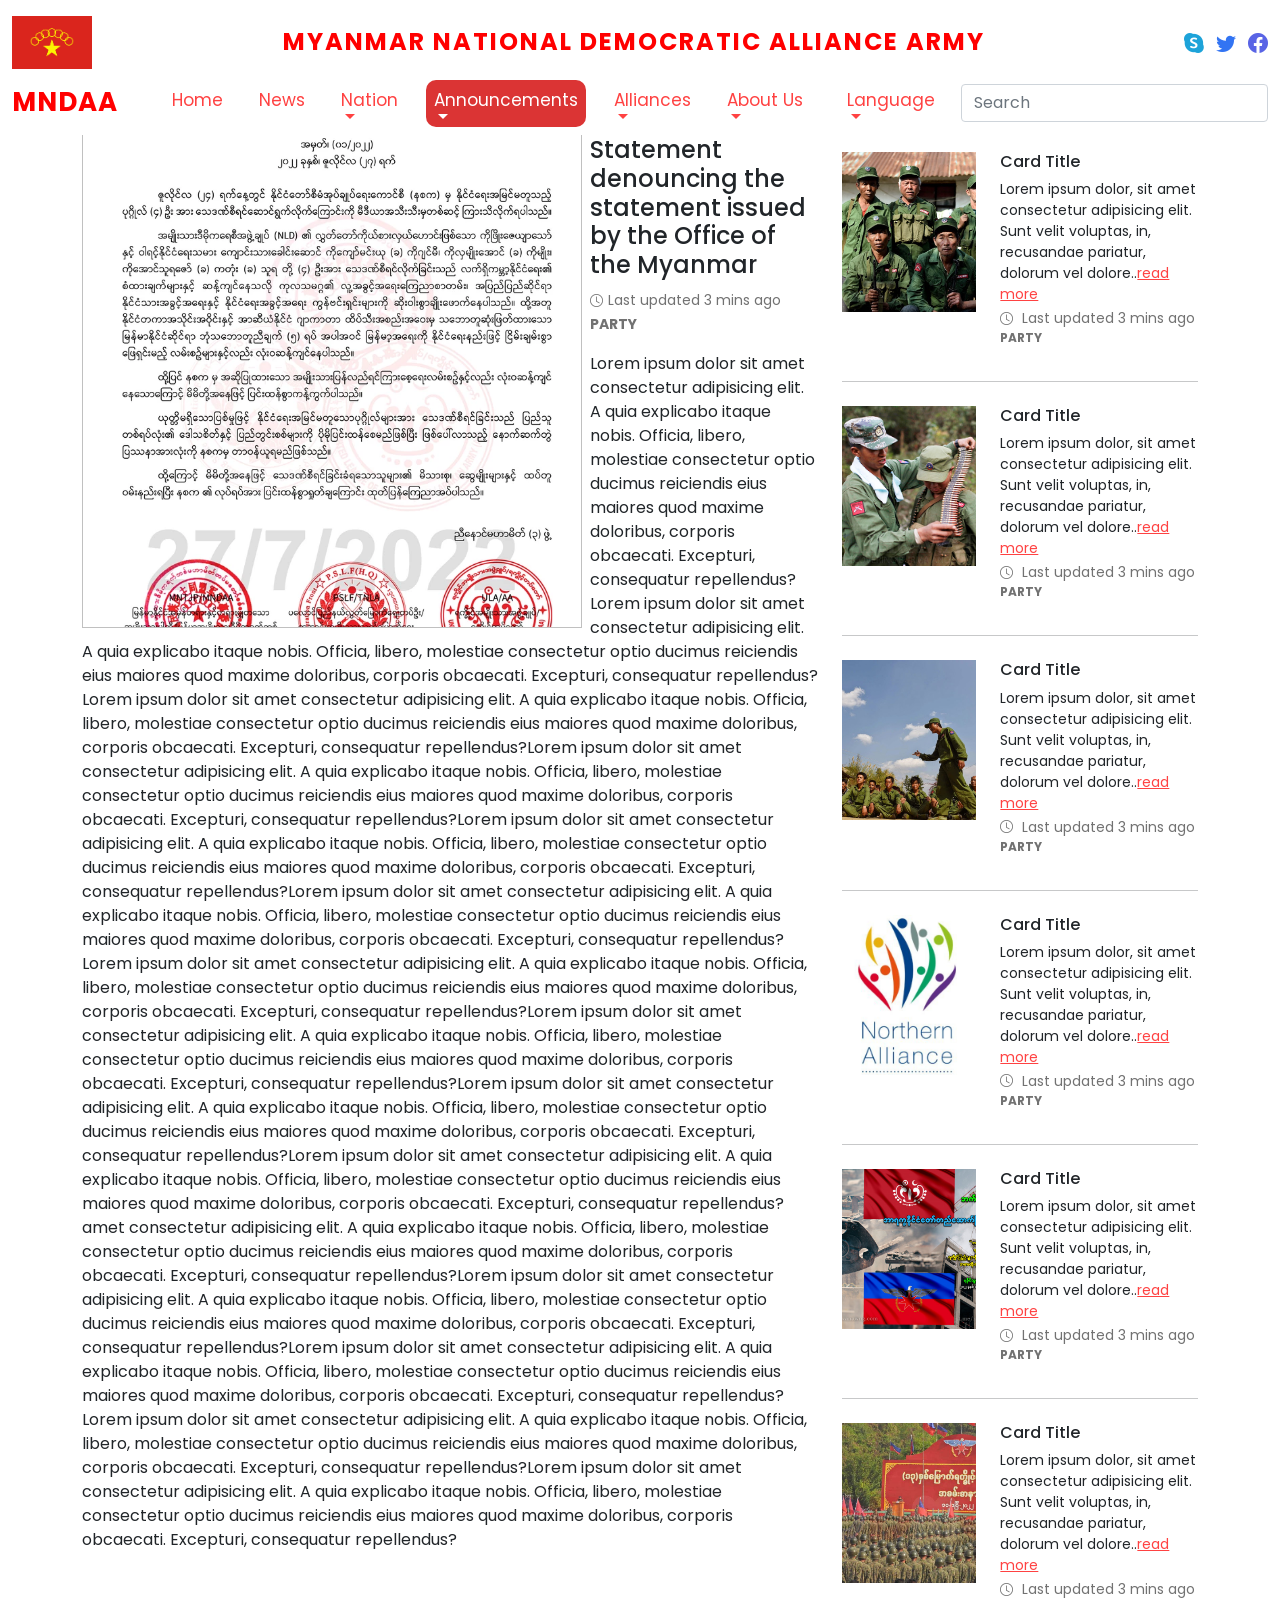
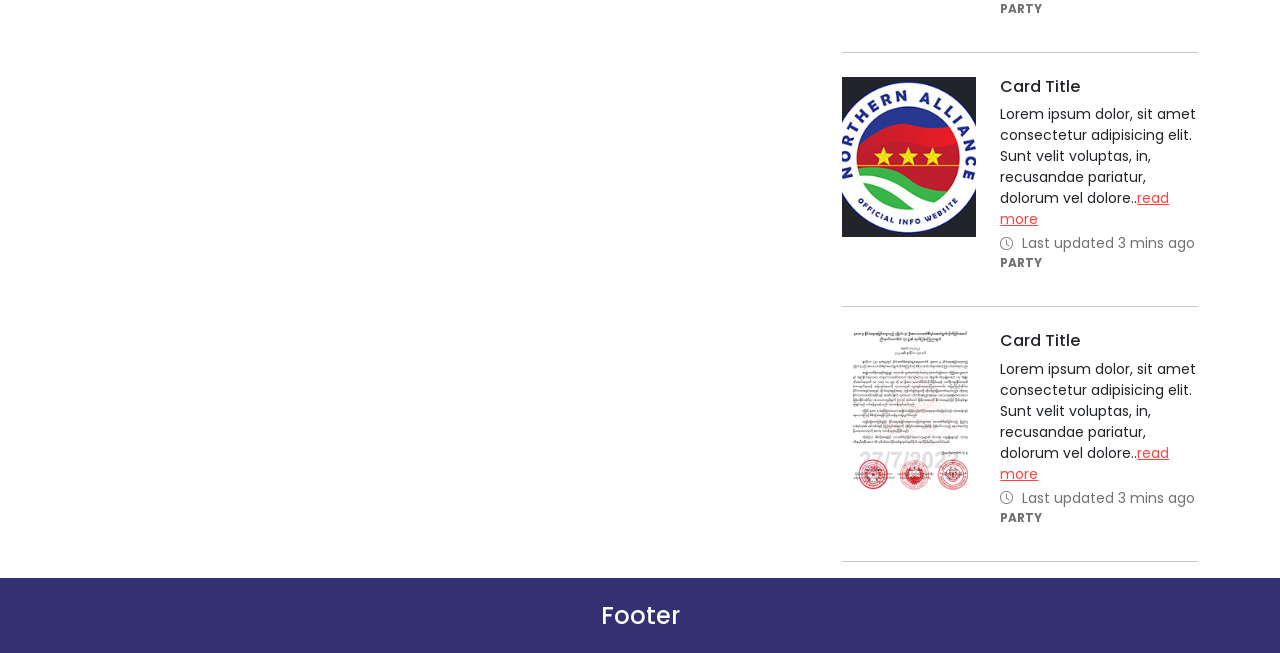
<file: announcement/statementView.html>
<!DOCTYPE html>
<html lang="en">

<head>
  <meta charset="UTF-8">
  <meta http-equiv="X-UA-Compatible" content="IE=edge">
  <meta name="viewport" content="width=device-width, initial-scale=1.0">
  <title>MNDAA</title>
  <link rel="stylesheet" href="../bootstrap/css/bootstrap.min.css">
  <!-- icon -->
  <link href="../images/MNDAAlogo.png" rel="icon">
  <!-- header css -->
  <link rel="stylesheet" href="../css/header.css">
  <!-- home css -->
  <link rel="stylesheet" href="../css/home.css">
  <!-- bootstrap icon -->
  <link rel="stylesheet" href="../bootstrap-icons/bootstrap-icons.css">
  <!-- partyView css -->
  <link rel="stylesheet" href="../css/partyView.css">
  <!-- news css -->
  <link rel="stylesheet" href="../css/news.css">

</head>

<body>

  <div class="fix-top">
    <!-- top bar -->
    <div class="container-fluid mt-3 top-bar">
      <div class="top d-flex space-between">
        <div>
          <p align="center">
            <img class="pointer" src="../images/MNDAA.png" width="80px" alt="">
          </p>
        </div>
        <div>
          <h4 class="pointer allice bold" align="center"
            style="color: red;letter-spacing: 2px;margin-top: 12px;">MYANMAR NATIONAL DEMOCRATIC
            ALLIANCE ARMY</h4>
        </div>
        <div style="margin-top: 12px;">
          <p align="center">
            <span class="pointer ms-2"><i style="color: #1da3d9;font-size: 20px;" class="bi bi-skype"></i></span>
            <class class="pointer ms-2" id="t"><i style="color:#3274f3;font-size: 20px;" class="bi bi-twitter"></i>
            </class>
            <class class="pointer ms-2 f"><i style="color:#5964e5;font-size: 20px;" class="bi bi-facebook"></i></class>
          </p>
        </div>
      </div>
    </div>
    <!-- end top bar -->
  
    <!-- navbar -->
    <nav style="margin-top: -15px;" class="navbar navbar-expand-lg navigation">
      <span class="container-fluid">
        <a class="navbar-brand bold" href="../index.html">
          <span class="bold" style="letter-spacing: 1px;color: red;font-size: 26px;">MNDAA</span>
        </a>
         <!-- language -->
         <li class="nav-item dropdown lang ms-auto" style="list-style: none;">
          <a class="languageMob nav nav-link dropdown-toggle" href="#" role="button" data-bs-toggle="dropdown"
            aria-expanded="false">
            Language
          </a>
          <ul class="dropdown-menu">
            <li><a class="dropdown-item" href="../language/myanmar.html">Burma</a></li>
            <li><a class="dropdown-item" href="../language/china.html">China</a></li>
            <li><a class="dropdown-item" href="../language/english.html">English</a></li>
          </ul>
        </li>
        <!-- end of language -->
        <button class="navbar-toggler" type="button" data-bs-toggle="collapse" data-bs-target="#navbarSupportedContent"
          aria-controls="navbarSupportedContent" aria-expanded="false" aria-label="Toggle navigation">
          <span class="navbar-toggler-icon">
            <i style="font-size: 27px;color: #888;" class="bi bi-list"></i>
          </span>
        </button>
        <div class="collapse navbar-collapse" id="navbarSupportedContent">
          <ul class="navbar-nav mx-auto mb-2 mb-lg-0">
            <li class="nav-item">
              <a class="my-nav nav-link" href="../index.html">
                Home
              </a>
            </li>
            <li class="nav-item">
              <a class="my-nav nav-link" href="../news.html">News</a>
            </li>
  
            <!-- drop down -->
            <li class="nav-item dropdown">
              <a class="my-nav nav nav-link dropdown-toggle" href="#" role="button" data-bs-toggle="dropdown"
                aria-expanded="false">
                Nation
              </a>
              <ul class="dropdown-menu">
                <li><a class="dropdown-item" href="../nation/party.html">Party</a></li>
                <li><a class="dropdown-item" href="../nation/military.html">Military</a></li>
              </ul>
            </li>
            <!-- end of drop down -->
  
            <!-- drop down -->
            <li class="nav-item dropdown">
              <a class="my-nav nav nav-link dropdown-toggle my-active" href="#" role="button" data-bs-toggle="dropdown"
                aria-expanded="false">
                Announcements
              </a>
              <ul class="dropdown-menu">
                <li><a class="dropdown-item my-dropdown-active" href="../announcement/statement.html">Statement</a></li>
                <li><a class="dropdown-item" href="../announcement/speech.html">Speech</a></li>
                <li><a class="dropdown-item" href="../announcement/interview.html">Interview</a></li>
              </ul>
            </li>
            <!-- end of drop down -->
  
            <!-- drop down -->
            <li class="nav-item dropdown">
              <a class="my-nav nav nav-link dropdown-toggle" href="#" role="button" data-bs-toggle="dropdown"
                aria-expanded="false">
                Alliances
              </a>
              <ul class="dropdown-menu">
                <li><a class="dropdown-item" href="../alliance/northem alliance.html">Northem Burma Alliances</a></li>
                <li><a class="dropdown-item" href="../alliance/fpncc.html">FPNCC</a></li>
              </ul>
            </li>
            <!-- end of drop down -->
  
            <!-- drop down -->
            <li class="nav-item dropdown">
              <a class="my-nav nav nav-link dropdown-toggle" href="#" role="button" data-bs-toggle="dropdown"
                aria-expanded="false">
                About Us
              </a>
              <ul class="dropdown-menu">
                <li><a class="dropdown-item" href="../aboutUs/history.html">History</a></li>
                <li><a class="dropdown-item" href="../aboutUs/calture.html">Calture</a></li>
                <li><a class="dropdown-item" href="../aboutUs/heritage.html">Heritage</a></li>
                <li>
                  <hr class="dropdown-divider">
                </li>
                <li><a class="dropdown-item" href="../aboutUs/leader.html">Leader</a></li>
                <li><a class="dropdown-item" href="../aboutUs/formder.html">Formder</a></li>
                <li>
                  <hr class="dropdown-divider">
                </li>
                <li><a class="dropdown-item" href="../aboutUs/peopleLifeCycle.html">People Life Cycle</a></li>
              </ul>
            </li>
            <!-- end of drop down -->
  
          </ul>
  
          
            <!-- drop down -->
            <li class="nav-item dropdown lang" style="list-style: none;">
              <a class="languageWeb nav nav-link dropdown-toggle" href="#" role="button" data-bs-toggle="dropdown"
                aria-expanded="false">
                Language
              </a>
              <ul class="dropdown-menu">
                <li><a class="dropdown-item" href="../language/myanmar.html">Burma</a></li>
                <li><a class="dropdown-item" href="../language/china.html">China</a></li>
                <li><a class="dropdown-item" href="../language/english.html">English</a></li>
              </ul>
            </li>
            <!-- end of drop down -->
          <form class="d-flex" role="search">
            <input class="form-control" type="search" placeholder="Search" aria-label="Search">
          </form>
        </div>
    </nav>
    <!-- navbar -->
  </div>

  <!-- view body -->
  <div class="container upper-first upper-second">
    <div class="row">
        <!--left column -->
        <div class="col-lg-8">
            <img align="left" class="bg-cover me-2 party-view-image-web" style="background-image: url(../images/statement.png);width: 500px;height: 500px;">
            <img src="../images/statement.png" class="img-thumbnail my-thumbnail party-view-image-mobile" alt="">
            <h4 class="mt-2">Statement denouncing the statement issued by the Office of the Myanmar</h4>
            <i style="font-size: 13px;color:#727272;margin-right: 5px;" class="bi bi-clock"></i><small class="small-muted" style="color:#727272">Last updated 3 mins ago</small>
            <p><small class="small-muted" style="color:#727272;font-weight: bold;">PARTY</small></p>
            <p>Lorem ipsum dolor sit amet consectetur adipisicing elit. A quia explicabo itaque nobis. Officia, libero, molestiae consectetur optio ducimus reiciendis eius maiores quod maxime doloribus, corporis obcaecati. Excepturi, consequatur repellendus?Lorem ipsum dolor sit amet consectetur adipisicing elit. A quia explicabo itaque nobis. Officia, libero, molestiae consectetur optio ducimus reiciendis eius maiores quod maxime doloribus, corporis obcaecati. Excepturi, consequatur repellendus?Lorem ipsum dolor sit amet consectetur adipisicing elit. A quia explicabo itaque nobis. Officia, libero, molestiae consectetur optio ducimus reiciendis eius maiores quod maxime doloribus, corporis obcaecati. Excepturi, consequatur repellendus?Lorem ipsum dolor sit amet consectetur adipisicing elit. A quia explicabo itaque nobis. Officia, libero, molestiae consectetur optio ducimus reiciendis eius maiores quod maxime doloribus, corporis obcaecati. Excepturi, consequatur repellendus?Lorem ipsum dolor sit amet consectetur adipisicing elit. A quia explicabo itaque nobis. Officia, libero, molestiae consectetur optio ducimus reiciendis eius maiores quod maxime doloribus, corporis obcaecati. Excepturi, consequatur repellendus?Lorem ipsum dolor sit amet consectetur adipisicing elit. A quia explicabo itaque nobis. Officia, libero, molestiae consectetur optio ducimus reiciendis eius maiores quod maxime doloribus, corporis obcaecati. Excepturi, consequatur repellendus?Lorem ipsum dolor sit amet consectetur adipisicing elit. A quia explicabo itaque nobis. Officia, libero, molestiae consectetur optio ducimus reiciendis eius maiores quod maxime doloribus, corporis obcaecati. Excepturi, consequatur repellendus?Lorem ipsum dolor sit amet consectetur adipisicing elit. A quia explicabo itaque nobis. Officia, libero, molestiae consectetur optio ducimus reiciendis eius maiores quod maxime doloribus, corporis obcaecati. Excepturi, consequatur repellendus?Lorem ipsum dolor sit amet consectetur adipisicing elit. A quia explicabo itaque nobis. Officia, libero, molestiae consectetur optio ducimus reiciendis eius maiores quod maxime doloribus, corporis obcaecati. Excepturi, consequatur repellendus?Lorem ipsum dolor sit amet consectetur adipisicing elit. A quia explicabo itaque nobis. Officia, libero, molestiae consectetur optio ducimus reiciendis eius maiores quod maxime doloribus, corporis obcaecati. Excepturi, consequatur repellendus?amet consectetur adipisicing elit. A quia explicabo itaque nobis. Officia, libero, molestiae consectetur optio ducimus reiciendis eius maiores quod maxime doloribus, corporis obcaecati. Excepturi, consequatur repellendus?Lorem ipsum dolor sit amet consectetur adipisicing elit. A quia explicabo itaque nobis. Officia, libero, molestiae consectetur optio ducimus reiciendis eius maiores quod maxime doloribus, corporis obcaecati. Excepturi, consequatur repellendus?Lorem ipsum dolor sit amet consectetur adipisicing elit. A quia explicabo itaque nobis. Officia, libero, molestiae consectetur optio ducimus reiciendis eius maiores quod maxime doloribus, corporis obcaecati. Excepturi, consequatur repellendus?Lorem ipsum dolor sit amet consectetur adipisicing elit. A quia explicabo itaque nobis. Officia, libero, molestiae consectetur optio ducimus reiciendis eius maiores quod maxime doloribus, corporis obcaecati. Excepturi, consequatur repellendus?Lorem ipsum dolor sit amet consectetur adipisicing elit. A quia explicabo itaque nobis. Officia, libero, molestiae consectetur optio ducimus reiciendis eius maiores quod maxime doloribus, corporis obcaecati. Excepturi, consequatur repellendus?</p>
        </div>

        <!--right column -->
        <div class="col-lg-4">
            <!-- news -->
            <div class="row mt-4">
              <div class="col-md-5">
                <div class="right-side-photo" style="background-image: url(../images/MNDAA\ soldier1.jpg);"></div>
              </div>
              <div class="col-md-7">
                <h5 class="card-title small-news-title party-view-card-title">Card Title</h5>
                <p class="card-text small-news-text">Lorem ipsum dolor, sit amet consectetur adipisicing elit. Sunt velit voluptas, in, recusandae pariatur, dolorum vel dolore..<a href="" class="read-more">read more</a></p>
                <div class="military-card-time">
                  <i style="font-size: 13px;color:#727272;margin-right: 5px;" class="bi bi-clock"></i>
                  <small class="small-muted" style="color:#727272">Last updated 3 mins ago</small>
                  <p style="margin-top: -5px;">
                    <small class="small-muted" style="color:#727272;font-weight: bold;font-size: 12px">PARTY</small>
                  </p>
                </div>
              </div>
            </div>
            <hr>
            <!-- end of news -->
    
            <!-- news -->
            <div class="row mt-4">
              <div class="col-md-5">
                <div class="right-side-photo"
                 style="background-image: url(../images/MNDAA\ soldier2.jpg);"></div>
              </div>
              <div class="col-md-7">
                <h5 class="card-title small-news-title party-view-card-title">Card Title</h5>
                <p class="card-text small-news-text">Lorem ipsum dolor, sit amet consectetur adipisicing elit. Sunt velit voluptas, in, recusandae pariatur, dolorum vel dolore..<a href="" class="read-more">read more</a></p>
                <div class="military-card-time">
                  <i style="font-size: 13px;color:#727272;margin-right: 5px;" class="bi bi-clock"></i>
                  <small class="small-muted" style="color:#727272">Last updated 3 mins ago</small>
                  <p style="margin-top: -5px;">
                    <small class="small-muted" style="color:#727272;font-weight: bold;font-size: 12px">PARTY</small>
                  </p>
                </div>
              </div>
            </div>
            <hr>
            <!-- end of news -->
    
            <!-- news -->
            <div class="row mt-4">
              <div class="col-md-5">
                <div class="right-side-photo" style="background-image: url(../images/MNDAA\ soldier3.jpg);"></div>
              </div>
              <div class="col-md-7">
                <h5 class="card-title small-news-title party-view-card-title">Card Title</h5>
                <p class="card-text small-news-text">Lorem ipsum dolor, sit amet consectetur adipisicing elit. Sunt velit voluptas, in, recusandae pariatur, dolorum vel dolore..<a href="" class="read-more">read more</a></p>
                <div class="military-card-time">
                  <i style="font-size: 13px;color:#727272;margin-right: 5px;" class="bi bi-clock"></i>
                  <small class="small-muted" style="color:#727272">Last updated 3 mins ago</small>
                  <p style="margin-top: -5px;">
                    <small class="small-muted" style="color:#727272;font-weight: bold;font-size: 12px">PARTY</small>
                  </p>
                </div>
              </div>
            </div>
            <hr>
            <!-- end of news -->
    
            <!-- news -->
            <div class="row mt-4">
              <div class="col-md-5">
                <div class="right-side-photo" style="background-image: url(../images/na-logo.jpg);"></div>
              </div>
              <div class="col-md-7">
                <h5 class="card-title small-news-title party-view-card-title">Card Title</h5>
                <p class="card-text small-news-text">Lorem ipsum dolor, sit amet consectetur adipisicing elit. Sunt velit voluptas, in, recusandae pariatur, dolorum vel dolore..<a href="" class="read-more">read more</a></p>
                <div class="military-card-time">
                  <i style="font-size: 13px;color:#727272;margin-right: 5px;" class="bi bi-clock"></i>
                  <small class="small-muted" style="color:#727272">Last updated 3 mins ago</small>
                  <p style="margin-top: -5px;">
                    <small class="small-muted" style="color:#727272;font-weight: bold;font-size: 12px">PARTY</small>
                  </p>
                </div>
              </div>
            </div>
            <hr>
            <!-- end of news -->
    
            <!-- news -->
            <div class="row mt-4">
              <div class="col-md-5">
                <div class="right-side-photo" style="background-image: url(../images/news1.jpg);"></div>
              </div>
              <div class="col-md-7">
                <h5 class="card-title small-news-title party-view-card-title">Card Title</h5>
                <p class="card-text small-news-text">Lorem ipsum dolor, sit amet consectetur adipisicing elit. Sunt velit voluptas, in, recusandae pariatur, dolorum vel dolore..<a href="" class="read-more">read more</a></p>
                <div class="military-card-time">
                  <i style="font-size: 13px;color:#727272;margin-right: 5px;" class="bi bi-clock"></i>
                  <small class="small-muted" style="color:#727272">Last updated 3 mins ago</small>
                  <p style="margin-top: -5px;">
                    <small class="small-muted" style="color:#727272;font-weight: bold;font-size: 12px">PARTY</small>
                  </p>
                </div>
              </div>
            </div>
            <hr>
            <!-- end of news -->
    
            <!-- news -->
            <div class="row mt-4">
              <div class="col-md-5">
                <div class="right-side-photo" style="background-image: url(../images/news2.jpg);"></div>
              </div>
              <div class="col-md-7">
                <h5 class="card-title small-news-title party-view-card-title">Card Title</h5>
                <p class="card-text small-news-text">Lorem ipsum dolor, sit amet consectetur adipisicing elit. Sunt velit voluptas, in, recusandae pariatur, dolorum vel dolore..<a href="" class="read-more">read more</a></p>
                <div class="military-card-time">
                  <i style="font-size: 13px;color:#727272;margin-right: 5px;" class="bi bi-clock"></i>
                  <small class="small-muted" style="color:#727272">Last updated 3 mins ago</small>
                  <p style="margin-top: -5px;">
                    <small class="small-muted" style="color:#727272;font-weight: bold;font-size: 12px">PARTY</small>
                  </p>
                </div>
              </div>
            </div>
            <hr>
            <!-- end of news -->
    
            <!-- news -->
            <div class="row mt-4">
              <div class="col-md-5">
                <div class="right-side-photo" style="background-image: url(../images/northern\ alliance\ logo.png);"></div>
              </div>
              <div class="col-md-7">
                <h5 class="card-title small-news-title party-view-card-title">Card Title</h5>
                <p class="card-text small-news-text">Lorem ipsum dolor, sit amet consectetur adipisicing elit. Sunt velit voluptas, in, recusandae pariatur, dolorum vel dolore..<a href="" class="read-more">read more</a></p>
                <div class="military-card-time">
                  <i style="font-size: 13px;color:#727272;margin-right: 5px;" class="bi bi-clock"></i>
                  <small class="small-muted" style="color:#727272">Last updated 3 mins ago</small>
                  <p style="margin-top: -5px;">
                    <small class="small-muted" style="color:#727272;font-weight: bold;font-size: 12px">PARTY</small>
                  </p>
                </div>
              </div>
            </div>
            <hr>
            <!-- end of news -->
    
            <!-- news -->
            <div class="row mt-4">
              <div class="col-md-5">
                <div class="right-side-photo" style="background-image: url(../images/statement.png);"></div>
              </div>
              <div class="col-md-7">
                <h5 class="card-title small-news-title party-view-card-title">Card Title</h5>
                <p class="card-text small-news-text">Lorem ipsum dolor, sit amet consectetur adipisicing elit. Sunt velit voluptas, in, recusandae pariatur, dolorum vel dolore..<a href="" class="read-more">read more</a></p>
                <div class="military-card-time">
                  <i style="font-size: 13px;color:#727272;margin-right: 5px;" class="bi bi-clock"></i>
                  <small class="small-muted" style="color:#727272">Last updated 3 mins ago</small>
                  <p style="margin-top: -5px;">
                    <small class="small-muted" style="color:#727272;font-weight: bold;font-size: 12px">PARTY</small>
                  </p>
                </div>
              </div>
            </div>
            <hr>
            <!-- end of news -->
          </div>
    </div>
  </div>
  <!-- end view body -->

  <!-- footer -->
  <div class="container-fluid" style="background-color: #343172;height: 75px;">
    <h4 align="center" class="text-white pt-4">Footer</h4>
  </div>
  <!-- end of footer -->

  <!-- back icon -->
  <a style="background-color: #db3434;" href="#" class="back-to-top d-flex align-items-center justify-content-center active">
    <i style="color: white;" class="bi bi-arrow-up-short"></i>
  </a>
  <!-- end of back icon -->

</body>

<!-- bootstrap js -->
<script src="../bootstrap/js/bootstrap.min.js"></script>

<!-- jquery -->
<script src="../js/jquery.min.js"></script>

<!-- header js -->
<script src="../js/header.js"></script>

</html>
</file>
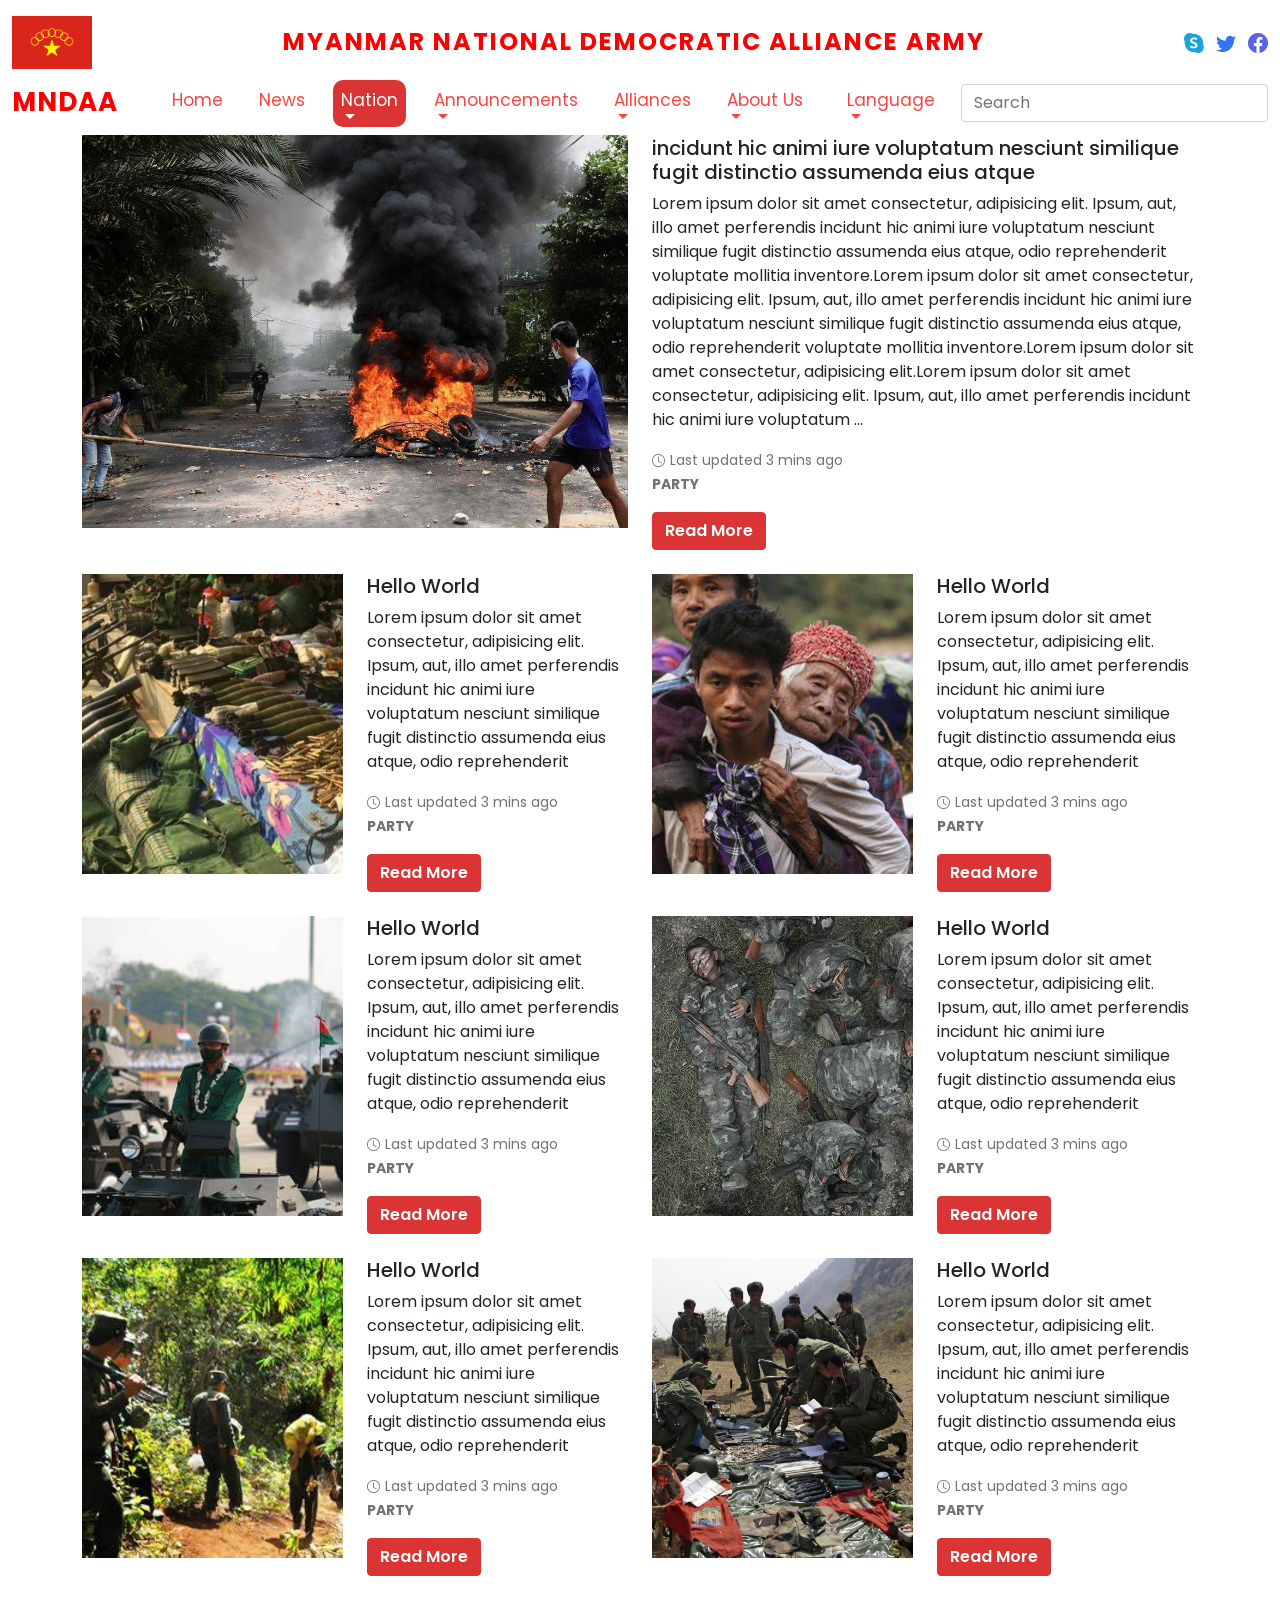
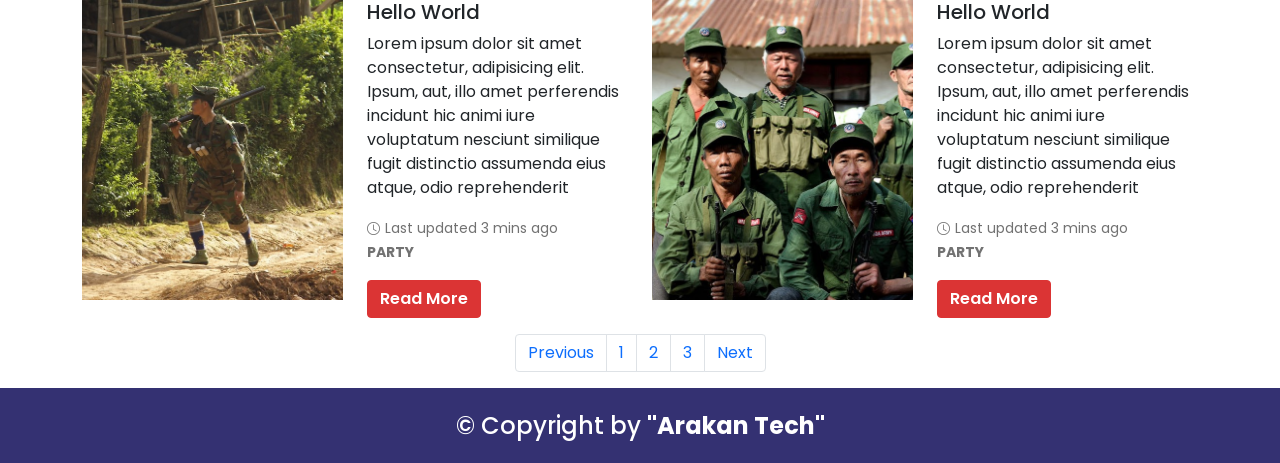
<file: nation/military.html>
<!DOCTYPE html>
<html lang="en">

<head>
  <meta charset="UTF-8">
  <meta http-equiv="X-UA-Compatible" content="IE=edge">
  <meta name="viewport" content="width=device-width, initial-scale=1.0">
  <title>MNDAA</title>
  <link rel="stylesheet" href="../bootstrap/css/bootstrap.min.css">
  <!-- icon -->
  <link href="../images/MNDAAlogo.png" rel="icon">
  <!-- header css -->
  <link rel="stylesheet" href="../css/header.css">
  <!-- home css -->
  <link rel="stylesheet" href="../css/home.css">
  <!-- bootstrap icon -->
  <link rel="stylesheet" href="../bootstrap-icons/bootstrap-icons.css">
  <!-- party css -->
  <link rel="stylesheet" href="../css/party.css">

</head>

<body>

  <div class="fix-top">
    <!-- top bar -->
    <div class="container-fluid mt-3 top-bar">
      <div class="top d-flex space-between">
        <div>
          <p align="center">
            <img class="pointer" src="../images/MNDAA.png" width="80px" alt="">
          </p>
        </div>
        <div>
          <h4 class="pointer allice bold" align="center"
            style="color: red;letter-spacing: 2px;margin-top: 12px;">MYANMAR NATIONAL DEMOCRATIC
            ALLIANCE ARMY</h4>
        </div>
        <div style="margin-top: 12px;">
          <p align="center">
            <span class="pointer ms-2"><i style="color: #1da3d9;font-size: 20px;" class="bi bi-skype"></i></span>
            <class class="pointer ms-2" id="t"><i style="color:#3274f3;font-size: 20px;" class="bi bi-twitter"></i>
            </class>
            <class class="pointer ms-2 f"><i style="color:#5964e5;font-size: 20px;" class="bi bi-facebook"></i></class>
          </p>
        </div>
      </div>
    </div>
    <!-- end top bar -->
  
    <!-- navbar -->
    <nav style="margin-top: -15px;" class="navbar navbar-expand-lg navigation">
      <span class="container-fluid">
        <a class="navbar-brand bold" href="../index.html">
          <span class="bold" style="letter-spacing: 1px;color: red;font-size: 26px;">MNDAA</span>
        </a>
         <!-- language -->
         <li class="nav-item dropdown lang ms-auto" style="list-style: none;">
          <a class="languageMob nav nav-link dropdown-toggle" href="#" role="button" data-bs-toggle="dropdown"
            aria-expanded="false">
            Language
          </a>
          <ul class="dropdown-menu">
            <li><a class="dropdown-item" href="../language/myanmar.html">Burma</a></li>
            <li><a class="dropdown-item" href="../language/china.html">China</a></li>
            <li><a class="dropdown-item" href="../language/english.html">English</a></li>
          </ul>
        </li>
        <!-- end of language -->
        <button class="navbar-toggler" type="button" data-bs-toggle="collapse" data-bs-target="#navbarSupportedContent"
          aria-controls="navbarSupportedContent" aria-expanded="false" aria-label="Toggle navigation">
          <span class="navbar-toggler-icon">
            <i style="font-size: 27px;color: #888;" class="bi bi-list"></i>
          </span>
        </button>
        <div class="collapse navbar-collapse" id="navbarSupportedContent">
          <ul class="navbar-nav mx-auto mb-2 mb-lg-0">
            <li class="nav-item">
              <a class="my-nav nav-link" href="../index.html">
                Home
              </a>
            </li>
            <li class="nav-item">
              <a class="my-nav nav-link" href="../news.html">News</a>
            </li>
  
            <!-- drop down -->
            <li class="nav-item dropdown">
              <a class="my-nav nav nav-link dropdown-toggle my-active" href="#" role="button" data-bs-toggle="dropdown"
                aria-expanded="false">
                Nation
              </a>
              <ul class="dropdown-menu">
                <li><a class="dropdown-item" href="../nation/party.html">Party</a></li>
                <li><a class="dropdown-item my-dropdown-active" href="../nation/military.html">Military</a></li>
              </ul>
            </li>
            <!-- end of drop down -->
  
            <!-- drop down -->
            <li class="nav-item dropdown">
              <a class="my-nav nav nav-link dropdown-toggle" href="#" role="button" data-bs-toggle="dropdown"
                aria-expanded="false">
                Announcements
              </a>
              <ul class="dropdown-menu">
                <li><a class="dropdown-item" href="../announcement/statement.html">Statement</a></li>
                <li><a class="dropdown-item" href="../announcement/speech.html">Speech</a></li>
                <li><a class="dropdown-item" href="../announcement/interview.html">Interview</a></li>
              </ul>
            </li>
            <!-- end of drop down -->
  
            <!-- drop down -->
            <li class="nav-item dropdown">
              <a class="my-nav nav nav-link dropdown-toggle" href="#" role="button" data-bs-toggle="dropdown"
                aria-expanded="false">
                Alliances
              </a>
              <ul class="dropdown-menu">
                <li><a class="dropdown-item" href="../alliance/northem alliance.html">Northem Burma Alliances</a></li>
                <li><a class="dropdown-item" href="../alliance/fpncc.html">FPNCC</a></li>
              </ul>
            </li>
            <!-- end of drop down -->
  
            <!-- drop down -->
            <li class="nav-item dropdown">
              <a class="my-nav nav nav-link dropdown-toggle" href="#" role="button" data-bs-toggle="dropdown"
                aria-expanded="false">
                About Us
              </a>
              <ul class="dropdown-menu">
                <li><a class="dropdown-item" href="../aboutUs/history.html">History</a></li>
                <li><a class="dropdown-item" href="../aboutUs/calture.html">Calture</a></li>
                <li><a class="dropdown-item" href="../aboutUs/heritage.html">Heritage</a></li>
                <li>
                  <hr class="dropdown-divider">
                </li>
                <li><a class="dropdown-item" href="../aboutUs/leader.html">Leader</a></li>
                <li><a class="dropdown-item" href="../aboutUs/formder.html">Formder</a></li>
                <li>
                  <hr class="dropdown-divider">
                </li>
                <li><a class="dropdown-item" href="../aboutUs/peopleLifeCycle.html">People Life Cycle</a></li>
              </ul>
            </li>
            <!-- end of drop down -->
  
          </ul>
  
          
            <!-- drop down -->
            <li class="nav-item dropdown lang" style="list-style: none;">
              <a class="languageWeb nav nav-link dropdown-toggle" href="#" role="button" data-bs-toggle="dropdown"
                aria-expanded="false">
                Language
              </a>
              <ul class="dropdown-menu">
                <li><a class="dropdown-item" href="../language/myanmar.html">Burma</a></li>
                <li><a class="dropdown-item" href="../language/china.html">China</a></li>
                <li><a class="dropdown-item" href="../language/english.html">English</a></li>
              </ul>
            </li>
            <!-- end of drop down -->
          <form class="d-flex" role="search">
            <input class="form-control" type="search" placeholder="Search" aria-label="Search">
          </form>
        </div>
    </nav>
    <!-- navbar -->
  </div>

  <!-- party body -->
  <div class="container upper-first upper-second">
    <!-- upper photo -->
    <div class="row mt-4">
      <div class="col-md-6">
        <div style="background-image: url(../images/2021-03-31T041611Z_2043095097_RC2MLM9KVPXC_RTRMADP_3_MYANMAR-POLITICS.jfif);width:100%;height:400px" class="bg-cover"></div>
      </div>
      <div class="col-md-6">
        <h5 class="mt-2"> incidunt hic animi iure voluptatum nesciunt similique fugit distinctio assumenda eius atque</h5>
        <p>Lorem ipsum dolor sit amet consectetur, adipisicing elit. Ipsum, aut, illo amet perferendis incidunt hic animi iure voluptatum nesciunt similique fugit distinctio assumenda eius atque, odio reprehenderit voluptate mollitia inventore.Lorem ipsum dolor sit amet consectetur, adipisicing elit. Ipsum, aut, illo amet perferendis incidunt hic animi iure voluptatum nesciunt similique fugit distinctio assumenda eius atque, odio reprehenderit voluptate mollitia inventore.Lorem ipsum dolor sit amet consectetur, adipisicing elit.Lorem ipsum dolor sit amet consectetur, adipisicing elit. Ipsum, aut, illo amet perferendis incidunt hic animi iure voluptatum ...</p>
        <i style="font-size: 13px;color:#727272;margin-right: 5px;" class="bi bi-clock"></i><small class="small-muted" style="color:#727272">Last updated 3 mins ago</small>
        <p><small class="small-muted" style="color:#727272;font-weight: bold;">PARTY</small></p>
        <button class="btn btn-danger" style="background-color: #db3434;border: 1px solid #db3434;font-weight: 600;"><a class="none-text-decoration" href="../nation/militaryView.html">Read More</a></button>
      </div>
    </div>
    <!-- end upper photo -->

    <!-- two photo -->
    <div class="row">
      <!-- column -->
      <div class="col-md-6">
        <div class="row mt-4">
          <div class="col-md-6">
            <div style="background-image: url(../images/MoD-Report-Kokang.jpg);width:100%;height:300px" class="bg-cover"></div>
          </div>
          <div class="col-md-6">
            <h5 class="party-two-photo-header">Hello World</h5>
            <p>Lorem ipsum dolor sit amet consectetur, adipisicing elit. Ipsum, aut, illo amet perferendis incidunt hic animi iure voluptatum nesciunt similique fugit distinctio assumenda eius atque, odio reprehenderit</p>
            <i style="font-size: 13px;color:#727272;margin-right: 5px;" class="bi bi-clock"></i><small class="small-muted" style="color:#727272">Last updated 3 mins ago</small>
            <p><small class="small-muted" style="color:#727272;font-weight: bold;">PARTY</small></p>
            <button class="btn btn-danger" style="background-color: #db3434;border: 1px solid #db3434;font-weight: 600;">Read More</button>
          </div>
        </div>
      </div>

      <!-- column -->
      <div class="col-md-6">
        <div class="row mt-4">
          <div class="col-md-6">
            <div style="background-image: url(../images/OIP-C\ \(2\).jfif);width:100%;height:300px" class="bg-cover"></div>
          </div>
          <div class="col-md-6">
            <h5 class="party-two-photo-header">Hello World</h5>
            <p>Lorem ipsum dolor sit amet consectetur, adipisicing elit. Ipsum, aut, illo amet perferendis incidunt hic animi iure voluptatum nesciunt similique fugit distinctio assumenda eius atque, odio reprehenderit</p>
            <i style="font-size: 13px;color:#727272;margin-right: 5px;" class="bi bi-clock"></i><small class="small-muted" style="color:#727272">Last updated 3 mins ago</small>
            <p><small class="small-muted" style="color:#727272;font-weight: bold;">PARTY</small></p>
            <button class="btn btn-danger" style="background-color: #db3434;border: 1px solid #db3434;font-weight: 600;">Read More</button>
          </div>
        </div>
      </div>
    </div>

    <div class="row">
      <!-- column -->
      <div class="col-md-6">
        <div class="row mt-4">
          <div class="col-md-6">
            <div style="background-image: url(../images/OIP-C\ \(3\).jfif);width:100%;height:300px" class="bg-cover"></div>
          </div>
          <div class="col-md-6">
            <h5 class="party-two-photo-header">Hello World</h5>
            <p>Lorem ipsum dolor sit amet consectetur, adipisicing elit. Ipsum, aut, illo amet perferendis incidunt hic animi iure voluptatum nesciunt similique fugit distinctio assumenda eius atque, odio reprehenderit</p>
            <i style="font-size: 13px;color:#727272;margin-right: 5px;" class="bi bi-clock"></i><small class="small-muted" style="color:#727272">Last updated 3 mins ago</small>
            <p><small class="small-muted" style="color:#727272;font-weight: bold;">PARTY</small></p>
            <button class="btn btn-danger" style="background-color: #db3434;border: 1px solid #db3434;font-weight: 600;">Read More</button>
          </div>
        </div>
      </div>

      <!-- column -->
      <div class="col-md-6">
        <div class="row mt-4">
          <div class="col-md-6">
            <div style="background-image: url(../images/OIP-C\ \(5\).jfif);width:100%;height:300px" class="bg-cover"></div>
          </div>
          <div class="col-md-6">
            <h5 class="party-two-photo-header">Hello World</h5>
            <p>Lorem ipsum dolor sit amet consectetur, adipisicing elit. Ipsum, aut, illo amet perferendis incidunt hic animi iure voluptatum nesciunt similique fugit distinctio assumenda eius atque, odio reprehenderit</p>
            <i style="font-size: 13px;color:#727272;margin-right: 5px;" class="bi bi-clock"></i><small class="small-muted" style="color:#727272">Last updated 3 mins ago</small>
            <p><small class="small-muted" style="color:#727272;font-weight: bold;">PARTY</small></p>
            <button class="btn btn-danger" style="background-color: #db3434;border: 1px solid #db3434;font-weight: 600;">Read More</button>
          </div>
        </div>
      </div>
    </div>

    <div class="row">
      <!-- column -->
      <div class="col-md-6">
        <div class="row mt-4">
          <div class="col-md-6">
            <div style="background-image: url(../images/OIP-C.jfif);width:100%;height:300px" class="bg-cover"></div>
          </div>
          <div class="col-md-6">
            <h5 class="party-two-photo-header">Hello World</h5>
            <p>Lorem ipsum dolor sit amet consectetur, adipisicing elit. Ipsum, aut, illo amet perferendis incidunt hic animi iure voluptatum nesciunt similique fugit distinctio assumenda eius atque, odio reprehenderit</p>
            <i style="font-size: 13px;color:#727272;margin-right: 5px;" class="bi bi-clock"></i><small class="small-muted" style="color:#727272">Last updated 3 mins ago</small>
            <p><small class="small-muted" style="color:#727272;font-weight: bold;">PARTY</small></p>
            <button class="btn btn-danger" style="background-color: #db3434;border: 1px solid #db3434;font-weight: 600;">Read More</button>
          </div>
        </div>
      </div>

      <!-- column -->
      <div class="col-md-6">
        <div class="row mt-4">
          <div class="col-md-6">
            <div style="background-image: url(../images/R-C.jfif);width:100%;height:300px" class="bg-cover"></div>
          </div>
          <div class="col-md-6">
            <h5 class="party-two-photo-header">Hello World</h5>
            <p>Lorem ipsum dolor sit amet consectetur, adipisicing elit. Ipsum, aut, illo amet perferendis incidunt hic animi iure voluptatum nesciunt similique fugit distinctio assumenda eius atque, odio reprehenderit</p>
            <i style="font-size: 13px;color:#727272;margin-right: 5px;" class="bi bi-clock"></i><small class="small-muted" style="color:#727272">Last updated 3 mins ago</small>
            <p><small class="small-muted" style="color:#727272;font-weight: bold;">PARTY</small></p>
            <button class="btn btn-danger" style="background-color: #db3434;border: 1px solid #db3434;font-weight: 600;">Read More</button>
          </div>
        </div>
      </div>
    </div>

    <div class="row">
      <!-- column -->
      <div class="col-md-6">
        <div class="row mt-4">
          <div class="col-md-6">
            <div style="background-image: url(../images/R-C\ \(1\).jfif);width:100%;height:300px" class="bg-cover"></div>
          </div>
          <div class="col-md-6">
            <h5 class="party-two-photo-header">Hello World</h5>
            <p>Lorem ipsum dolor sit amet consectetur, adipisicing elit. Ipsum, aut, illo amet perferendis incidunt hic animi iure voluptatum nesciunt similique fugit distinctio assumenda eius atque, odio reprehenderit</p>
            <i style="font-size: 13px;color:#727272;margin-right: 5px;" class="bi bi-clock"></i><small class="small-muted" style="color:#727272">Last updated 3 mins ago</small>
            <p><small class="small-muted" style="color:#727272;font-weight: bold;">PARTY</small></p>
            <button class="btn btn-danger" style="background-color: #db3434;border: 1px solid #db3434;font-weight: 600;">Read More</button>
          </div>
        </div>
      </div>

      <!-- column -->
      <div class="col-md-6">
        <div class="row mt-4">
          <div class="col-md-6">
            <div style="background-image: url(../images/MNDAA\ soldier1.jpg);width:100%;height:300px" class="bg-cover"></div>
          </div>
          <div class="col-md-6">
            <h5 class="party-two-photo-header">Hello World</h5>
            <p>Lorem ipsum dolor sit amet consectetur, adipisicing elit. Ipsum, aut, illo amet perferendis incidunt hic animi iure voluptatum nesciunt similique fugit distinctio assumenda eius atque, odio reprehenderit</p>
            <i style="font-size: 13px;color:#727272;margin-right: 5px;" class="bi bi-clock"></i><small class="small-muted" style="color:#727272">Last updated 3 mins ago</small>
            <p><small class="small-muted" style="color:#727272;font-weight: bold;">PARTY</small></p>
            <button class="btn btn-danger" style="background-color: #db3434;border: 1px solid #db3434;font-weight: 600;">Read More</button>
          </div>
        </div>
      </div>
    </div>
    <!-- end two photo -->
  </div>
  <!-- end of party body -->

  <!-- pagination -->
  <nav aria-label="Page navigation example " class="mt-3">                    
    <ul class="pagination justify-content-center">
      <li class="page-item"><a class="page-link" href="#">Previous</a></li>
      <li class="page-item"><a class="page-link" href="#">1</a></li>
      <li class="page-item"><a class="page-link" href="#">2</a></li>
      <li class="page-item"><a class="page-link" href="#">3</a></li>
      <li class="page-item"><a class="page-link" href="#">Next</a></li>
    </ul>
  </nav>
  <!-- end pagination -->

  <!-- footer -->
  <div class="container-fluid" style="background-color: #343172;height: 75px;">
    <h4 align="center" class="text-white pt-4">© Copyright by <b>"Arakan Tech"</b></h4>
  </div>
  <!-- end of footer -->

  <!-- back icon -->
  <a style="background-color: #db3434;" href="#" class="back-to-top d-flex align-items-center justify-content-center active">
    <i style="color: white;" class="bi bi-arrow-up-short"></i>
  </a>
  <!-- end of back icon -->

</body>

<!-- bootstrap js -->
<script src="../bootstrap/js/bootstrap.min.js"></script>

<!-- jquery -->
<script src="../js/jquery.min.js"></script>

<!-- header js -->
<script src="../js/header.js"></script>

</html>
</file>
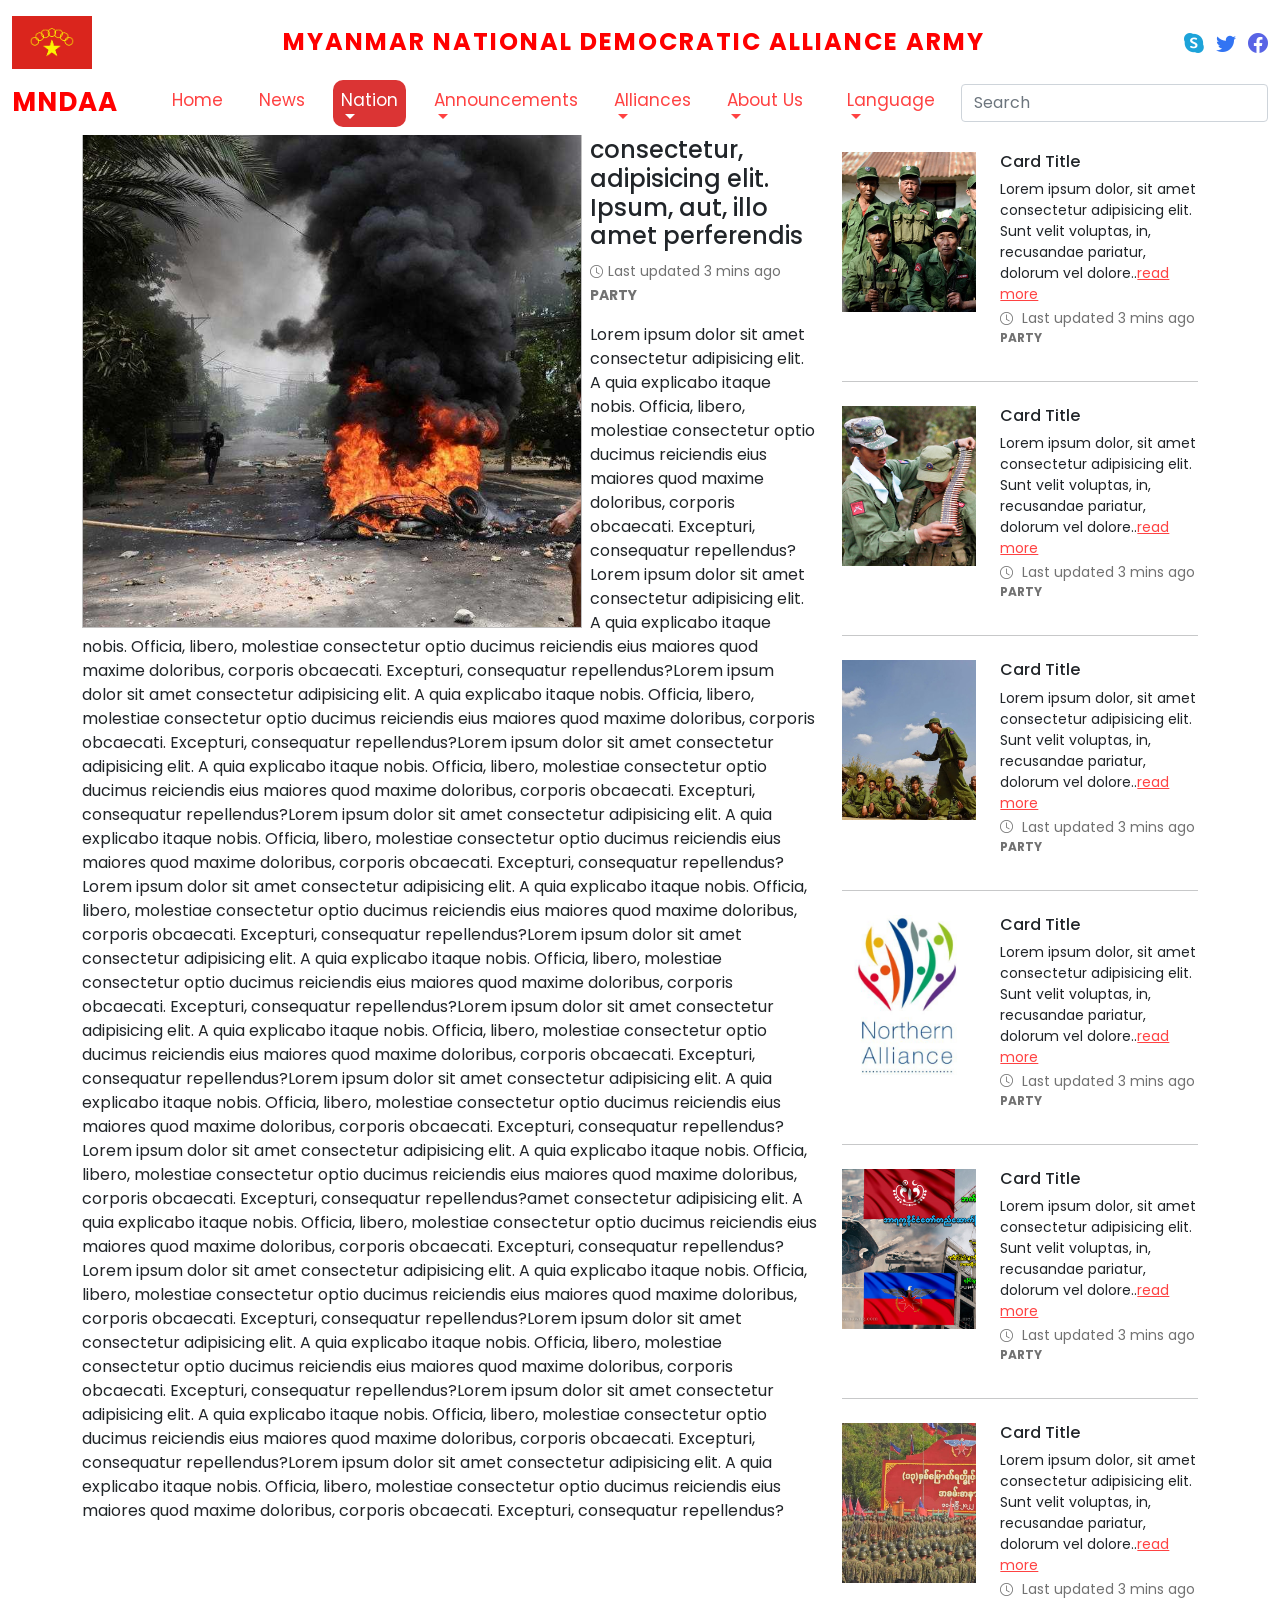
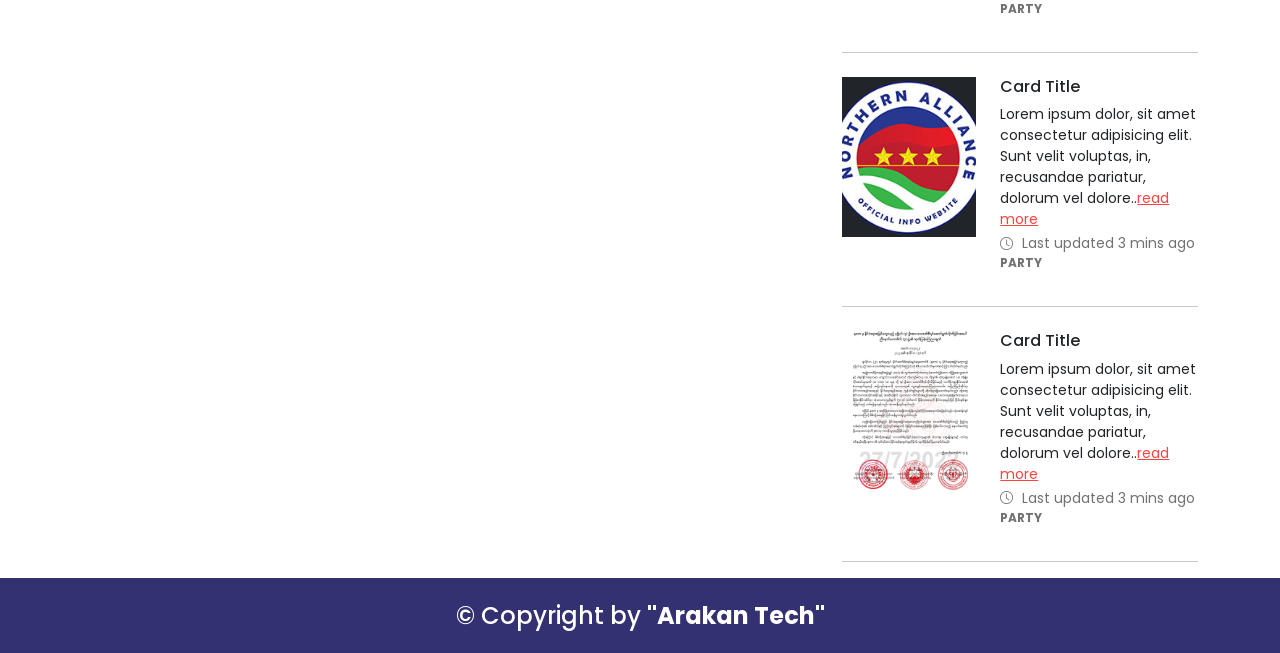
<file: nation/militaryView.html>
<!DOCTYPE html>
<html lang="en">

<head>
  <meta charset="UTF-8">
  <meta http-equiv="X-UA-Compatible" content="IE=edge">
  <meta name="viewport" content="width=device-width, initial-scale=1.0">
  <title>MNDAA</title>
  <link rel="stylesheet" href="../bootstrap/css/bootstrap.min.css">
  <!-- icon -->
  <link href="../images/MNDAAlogo.png" rel="icon">
  <!-- header css -->
  <link rel="stylesheet" href="../css/header.css">
  <!-- home css -->
  <link rel="stylesheet" href="../css/home.css">
  <!-- bootstrap icon -->
  <link rel="stylesheet" href="../bootstrap-icons/bootstrap-icons.css">
  <!-- partyView css -->
  <link rel="stylesheet" href="../css/partyView.css">
  <!-- news css -->
  <link rel="stylesheet" href="../css/news.css">

</head>

<body>

  <div class="fix-top">
    <!-- top bar -->
    <div class="container-fluid mt-3 top-bar">
      <div class="top d-flex space-between">
        <div>
          <p align="center">
            <img class="pointer" src="../images/MNDAA.png" width="80px" alt="">
          </p>
        </div>
        <div>
          <h4 class="pointer allice bold" align="center"
            style="color: red;letter-spacing: 2px;margin-top: 12px;">MYANMAR NATIONAL DEMOCRATIC
            ALLIANCE ARMY</h4>
        </div>
        <div style="margin-top: 12px;">
          <p align="center">
            <span class="pointer ms-2"><i style="color: #1da3d9;font-size: 20px;" class="bi bi-skype"></i></span>
            <class class="pointer ms-2" id="t"><i style="color:#3274f3;font-size: 20px;" class="bi bi-twitter"></i>
            </class>
            <class class="pointer ms-2 f"><i style="color:#5964e5;font-size: 20px;" class="bi bi-facebook"></i></class>
          </p>
        </div>
      </div>
    </div>
    <!-- end top bar -->
  
    <!-- navbar -->
    <nav style="margin-top: -15px;" class="navbar navbar-expand-lg navigation">
      <span class="container-fluid">
        <a class="navbar-brand bold" href="../index.html">
          <span class="bold" style="letter-spacing: 1px;color: red;font-size: 26px;">MNDAA</span>
        </a>
         <!-- language -->
         <li class="nav-item dropdown lang ms-auto" style="list-style: none;">
          <a class="languageMob nav nav-link dropdown-toggle" href="#" role="button" data-bs-toggle="dropdown"
            aria-expanded="false">
            Language
          </a>
          <ul class="dropdown-menu">
            <li><a class="dropdown-item" href="../language/myanmar.html">Burma</a></li>
            <li><a class="dropdown-item" href="../language/china.html">China</a></li>
            <li><a class="dropdown-item" href="../language/english.html">English</a></li>
          </ul>
        </li>
        <!-- end of language -->
        <button class="navbar-toggler" type="button" data-bs-toggle="collapse" data-bs-target="#navbarSupportedContent"
          aria-controls="navbarSupportedContent" aria-expanded="false" aria-label="Toggle navigation">
          <span class="navbar-toggler-icon">
            <i style="font-size: 27px;color: #888;" class="bi bi-list"></i>
          </span>
        </button>
        <div class="collapse navbar-collapse" id="navbarSupportedContent">
          <ul class="navbar-nav mx-auto mb-2 mb-lg-0">
            <li class="nav-item">
              <a class="my-nav nav-link" href="../index.html">
                Home
              </a>
            </li>
            <li class="nav-item">
              <a class="my-nav nav-link" href="../news.html">News</a>
            </li>
  
            <!-- drop down -->
            <li class="nav-item dropdown">
              <a class="my-nav nav nav-link dropdown-toggle my-active" href="#" role="button" data-bs-toggle="dropdown"
                aria-expanded="false">
                Nation
              </a>
              <ul class="dropdown-menu">
                <li><a class="dropdown-item" href="../nation/party.html">Party</a></li>
                <li><a class="dropdown-item my-dropdown-active" href="../nation/military.html">Military</a></li>
              </ul>
            </li>
            <!-- end of drop down -->
  
            <!-- drop down -->
            <li class="nav-item dropdown">
              <a class="my-nav nav nav-link dropdown-toggle" href="#" role="button" data-bs-toggle="dropdown"
                aria-expanded="false">
                Announcements
              </a>
              <ul class="dropdown-menu">
                <li><a class="dropdown-item" href="../announcement/statement.html">Statement</a></li>
                <li><a class="dropdown-item" href="../announcement/speech.html">Speech</a></li>
                <li><a class="dropdown-item" href="../announcement/interview.html">Interview</a></li>
              </ul>
            </li>
            <!-- end of drop down -->
  
            <!-- drop down -->
            <li class="nav-item dropdown">
              <a class="my-nav nav nav-link dropdown-toggle" href="#" role="button" data-bs-toggle="dropdown"
                aria-expanded="false">
                Alliances
              </a>
              <ul class="dropdown-menu">
                <li><a class="dropdown-item" href="../alliance/northem alliance.html">Northem Burma Alliances</a></li>
                <li><a class="dropdown-item" href="../alliance/fpncc.html">FPNCC</a></li>
              </ul>
            </li>
            <!-- end of drop down -->
  
            <!-- drop down -->
            <li class="nav-item dropdown">
              <a class="my-nav nav nav-link dropdown-toggle" href="#" role="button" data-bs-toggle="dropdown"
                aria-expanded="false">
                About Us
              </a>
              <ul class="dropdown-menu">
                <li><a class="dropdown-item" href="../aboutUs/history.html">History</a></li>
                <li><a class="dropdown-item" href="../aboutUs/calture.html">Calture</a></li>
                <li><a class="dropdown-item" href="../aboutUs/heritage.html">Heritage</a></li>
                <li>
                  <hr class="dropdown-divider">
                </li>
                <li><a class="dropdown-item" href="../aboutUs/leader.html">Leader</a></li>
                <li><a class="dropdown-item" href="../aboutUs/formder.html">Formder</a></li>
                <li>
                  <hr class="dropdown-divider">
                </li>
                <li><a class="dropdown-item" href="../aboutUs/peopleLifeCycle.html">People Life Cycle</a></li>
              </ul>
            </li>
            <!-- end of drop down -->
  
          </ul>
  
          
            <!-- drop down -->
            <li class="nav-item dropdown lang" style="list-style: none;">
              <a class="languageWeb nav nav-link dropdown-toggle" href="#" role="button" data-bs-toggle="dropdown"
                aria-expanded="false">
                Language
              </a>
              <ul class="dropdown-menu">
                <li><a class="dropdown-item" href="../language/myanmar.html">Burma</a></li>
                <li><a class="dropdown-item" href="../language/china.html">China</a></li>
                <li><a class="dropdown-item" href="../language/english.html">English</a></li>
              </ul>
            </li>
            <!-- end of drop down -->
          <form class="d-flex" role="search">
            <input class="form-control" type="search" placeholder="Search" aria-label="Search">
          </form>
        </div>
    </nav>
    <!-- navbar -->
  </div>

  <!-- view body -->
  <div class="container upper-first upper-second">
    <div class="row">
        <!--left column -->
        <div class="col-lg-8">
            <img align="left" class="bg-cover me-2 party-view-image-web" style="background-image: url(../images/2021-03-31T041611Z_2043095097_RC2MLM9KVPXC_RTRMADP_3_MYANMAR-POLITICS.jfif);width: 500px;height: 500px;">
            <img src="../images/militarynews1.jpg" class="img-thumbnail my-thumbnail party-view-image-mobile" alt="">
            <h4 class="mt-2">consectetur, adipisicing elit. Ipsum, aut, illo amet perferendis</h4>
            <i style="font-size: 13px;color:#727272;margin-right: 5px;" class="bi bi-clock"></i><small class="small-muted" style="color:#727272">Last updated 3 mins ago</small>
            <p><small class="small-muted" style="color:#727272;font-weight: bold;">PARTY</small></p>
            <p>Lorem ipsum dolor sit amet consectetur adipisicing elit. A quia explicabo itaque nobis. Officia, libero, molestiae consectetur optio ducimus reiciendis eius maiores quod maxime doloribus, corporis obcaecati. Excepturi, consequatur repellendus?Lorem ipsum dolor sit amet consectetur adipisicing elit. A quia explicabo itaque nobis. Officia, libero, molestiae consectetur optio ducimus reiciendis eius maiores quod maxime doloribus, corporis obcaecati. Excepturi, consequatur repellendus?Lorem ipsum dolor sit amet consectetur adipisicing elit. A quia explicabo itaque nobis. Officia, libero, molestiae consectetur optio ducimus reiciendis eius maiores quod maxime doloribus, corporis obcaecati. Excepturi, consequatur repellendus?Lorem ipsum dolor sit amet consectetur adipisicing elit. A quia explicabo itaque nobis. Officia, libero, molestiae consectetur optio ducimus reiciendis eius maiores quod maxime doloribus, corporis obcaecati. Excepturi, consequatur repellendus?Lorem ipsum dolor sit amet consectetur adipisicing elit. A quia explicabo itaque nobis. Officia, libero, molestiae consectetur optio ducimus reiciendis eius maiores quod maxime doloribus, corporis obcaecati. Excepturi, consequatur repellendus?Lorem ipsum dolor sit amet consectetur adipisicing elit. A quia explicabo itaque nobis. Officia, libero, molestiae consectetur optio ducimus reiciendis eius maiores quod maxime doloribus, corporis obcaecati. Excepturi, consequatur repellendus?Lorem ipsum dolor sit amet consectetur adipisicing elit. A quia explicabo itaque nobis. Officia, libero, molestiae consectetur optio ducimus reiciendis eius maiores quod maxime doloribus, corporis obcaecati. Excepturi, consequatur repellendus?Lorem ipsum dolor sit amet consectetur adipisicing elit. A quia explicabo itaque nobis. Officia, libero, molestiae consectetur optio ducimus reiciendis eius maiores quod maxime doloribus, corporis obcaecati. Excepturi, consequatur repellendus?Lorem ipsum dolor sit amet consectetur adipisicing elit. A quia explicabo itaque nobis. Officia, libero, molestiae consectetur optio ducimus reiciendis eius maiores quod maxime doloribus, corporis obcaecati. Excepturi, consequatur repellendus?Lorem ipsum dolor sit amet consectetur adipisicing elit. A quia explicabo itaque nobis. Officia, libero, molestiae consectetur optio ducimus reiciendis eius maiores quod maxime doloribus, corporis obcaecati. Excepturi, consequatur repellendus?amet consectetur adipisicing elit. A quia explicabo itaque nobis. Officia, libero, molestiae consectetur optio ducimus reiciendis eius maiores quod maxime doloribus, corporis obcaecati. Excepturi, consequatur repellendus?Lorem ipsum dolor sit amet consectetur adipisicing elit. A quia explicabo itaque nobis. Officia, libero, molestiae consectetur optio ducimus reiciendis eius maiores quod maxime doloribus, corporis obcaecati. Excepturi, consequatur repellendus?Lorem ipsum dolor sit amet consectetur adipisicing elit. A quia explicabo itaque nobis. Officia, libero, molestiae consectetur optio ducimus reiciendis eius maiores quod maxime doloribus, corporis obcaecati. Excepturi, consequatur repellendus?Lorem ipsum dolor sit amet consectetur adipisicing elit. A quia explicabo itaque nobis. Officia, libero, molestiae consectetur optio ducimus reiciendis eius maiores quod maxime doloribus, corporis obcaecati. Excepturi, consequatur repellendus?Lorem ipsum dolor sit amet consectetur adipisicing elit. A quia explicabo itaque nobis. Officia, libero, molestiae consectetur optio ducimus reiciendis eius maiores quod maxime doloribus, corporis obcaecati. Excepturi, consequatur repellendus?</p>
        </div>

        <!--right column -->
        <div class="col-lg-4">
            <!-- news -->
            <div class="row mt-4">
              <div class="col-md-5">
                <div class="right-side-photo" style="background-image: url(../images/MNDAA\ soldier1.jpg);"></div>
              </div>
              <div class="col-md-7">
                <h5 class="card-title small-news-title party-view-card-title">Card Title</h5>
                <p class="card-text small-news-text">Lorem ipsum dolor, sit amet consectetur adipisicing elit. Sunt velit voluptas, in, recusandae pariatur, dolorum vel dolore..<a href="" class="read-more">read more</a></p>
                <div class="military-card-time">
                  <i style="font-size: 13px;color:#727272;margin-right: 5px;" class="bi bi-clock"></i>
                  <small class="small-muted" style="color:#727272">Last updated 3 mins ago</small>
                  <p style="margin-top: -5px;">
                    <small class="small-muted" style="color:#727272;font-weight: bold;font-size: 12px">PARTY</small>
                  </p>
                </div>
              </div>
            </div>
            <hr>
            <!-- end of news -->
    
            <!-- news -->
            <div class="row mt-4">
              <div class="col-md-5">
                <div class="right-side-photo"
                 style="background-image: url(../images/MNDAA\ soldier2.jpg);"></div>
              </div>
              <div class="col-md-7">
                <h5 class="card-title small-news-title party-view-card-title">Card Title</h5>
                <p class="card-text small-news-text">Lorem ipsum dolor, sit amet consectetur adipisicing elit. Sunt velit voluptas, in, recusandae pariatur, dolorum vel dolore..<a href="" class="read-more">read more</a></p>
                <div class="military-card-time">
                  <i style="font-size: 13px;color:#727272;margin-right: 5px;" class="bi bi-clock"></i>
                  <small class="small-muted" style="color:#727272">Last updated 3 mins ago</small>
                  <p style="margin-top: -5px;">
                    <small class="small-muted" style="color:#727272;font-weight: bold;font-size: 12px">PARTY</small>
                  </p>
                </div>
              </div>
            </div>
            <hr>
            <!-- end of news -->
    
            <!-- news -->
            <div class="row mt-4">
              <div class="col-md-5">
                <div class="right-side-photo" style="background-image: url(../images/MNDAA\ soldier3.jpg);"></div>
              </div>
              <div class="col-md-7">
                <h5 class="card-title small-news-title party-view-card-title">Card Title</h5>
                <p class="card-text small-news-text">Lorem ipsum dolor, sit amet consectetur adipisicing elit. Sunt velit voluptas, in, recusandae pariatur, dolorum vel dolore..<a href="" class="read-more">read more</a></p>
                <div class="military-card-time">
                  <i style="font-size: 13px;color:#727272;margin-right: 5px;" class="bi bi-clock"></i>
                  <small class="small-muted" style="color:#727272">Last updated 3 mins ago</small>
                  <p style="margin-top: -5px;">
                    <small class="small-muted" style="color:#727272;font-weight: bold;font-size: 12px">PARTY</small>
                  </p>
                </div>
              </div>
            </div>
            <hr>
            <!-- end of news -->
    
            <!-- news -->
            <div class="row mt-4">
              <div class="col-md-5">
                <div class="right-side-photo" style="background-image: url(../images/na-logo.jpg);"></div>
              </div>
              <div class="col-md-7">
                <h5 class="card-title small-news-title party-view-card-title">Card Title</h5>
                <p class="card-text small-news-text">Lorem ipsum dolor, sit amet consectetur adipisicing elit. Sunt velit voluptas, in, recusandae pariatur, dolorum vel dolore..<a href="" class="read-more">read more</a></p>
                <div class="military-card-time">
                  <i style="font-size: 13px;color:#727272;margin-right: 5px;" class="bi bi-clock"></i>
                  <small class="small-muted" style="color:#727272">Last updated 3 mins ago</small>
                  <p style="margin-top: -5px;">
                    <small class="small-muted" style="color:#727272;font-weight: bold;font-size: 12px">PARTY</small>
                  </p>
                </div>
              </div>
            </div>
            <hr>
            <!-- end of news -->
    
            <!-- news -->
            <div class="row mt-4">
              <div class="col-md-5">
                <div class="right-side-photo" style="background-image: url(../images/news1.jpg);"></div>
              </div>
              <div class="col-md-7">
                <h5 class="card-title small-news-title party-view-card-title">Card Title</h5>
                <p class="card-text small-news-text">Lorem ipsum dolor, sit amet consectetur adipisicing elit. Sunt velit voluptas, in, recusandae pariatur, dolorum vel dolore..<a href="" class="read-more">read more</a></p>
                <div class="military-card-time">
                  <i style="font-size: 13px;color:#727272;margin-right: 5px;" class="bi bi-clock"></i>
                  <small class="small-muted" style="color:#727272">Last updated 3 mins ago</small>
                  <p style="margin-top: -5px;">
                    <small class="small-muted" style="color:#727272;font-weight: bold;font-size: 12px">PARTY</small>
                  </p>
                </div>
              </div>
            </div>
            <hr>
            <!-- end of news -->
    
            <!-- news -->
            <div class="row mt-4">
              <div class="col-md-5">
                <div class="right-side-photo" style="background-image: url(../images/news2.jpg);"></div>
              </div>
              <div class="col-md-7">
                <h5 class="card-title small-news-title party-view-card-title">Card Title</h5>
                <p class="card-text small-news-text">Lorem ipsum dolor, sit amet consectetur adipisicing elit. Sunt velit voluptas, in, recusandae pariatur, dolorum vel dolore..<a href="" class="read-more">read more</a></p>
                <div class="military-card-time">
                  <i style="font-size: 13px;color:#727272;margin-right: 5px;" class="bi bi-clock"></i>
                  <small class="small-muted" style="color:#727272">Last updated 3 mins ago</small>
                  <p style="margin-top: -5px;">
                    <small class="small-muted" style="color:#727272;font-weight: bold;font-size: 12px">PARTY</small>
                  </p>
                </div>
              </div>
            </div>
            <hr>
            <!-- end of news -->
    
            <!-- news -->
            <div class="row mt-4">
              <div class="col-md-5">
                <div class="right-side-photo" style="background-image: url(../images/northern\ alliance\ logo.png);"></div>
              </div>
              <div class="col-md-7">
                <h5 class="card-title small-news-title party-view-card-title">Card Title</h5>
                <p class="card-text small-news-text">Lorem ipsum dolor, sit amet consectetur adipisicing elit. Sunt velit voluptas, in, recusandae pariatur, dolorum vel dolore..<a href="" class="read-more">read more</a></p>
                <div class="military-card-time">
                  <i style="font-size: 13px;color:#727272;margin-right: 5px;" class="bi bi-clock"></i>
                  <small class="small-muted" style="color:#727272">Last updated 3 mins ago</small>
                  <p style="margin-top: -5px;">
                    <small class="small-muted" style="color:#727272;font-weight: bold;font-size: 12px">PARTY</small>
                  </p>
                </div>
              </div>
            </div>
            <hr>
            <!-- end of news -->
    
            <!-- news -->
            <div class="row mt-4">
              <div class="col-md-5">
                <div class="right-side-photo" style="background-image: url(../images/statement.png);"></div>
              </div>
              <div class="col-md-7">
                <h5 class="card-title small-news-title party-view-card-title">Card Title</h5>
                <p class="card-text small-news-text">Lorem ipsum dolor, sit amet consectetur adipisicing elit. Sunt velit voluptas, in, recusandae pariatur, dolorum vel dolore..<a href="" class="read-more">read more</a></p>
                <div class="military-card-time">
                  <i style="font-size: 13px;color:#727272;margin-right: 5px;" class="bi bi-clock"></i>
                  <small class="small-muted" style="color:#727272">Last updated 3 mins ago</small>
                  <p style="margin-top: -5px;">
                    <small class="small-muted" style="color:#727272;font-weight: bold;font-size: 12px">PARTY</small>
                  </p>
                </div>
              </div>
            </div>
            <hr>
            <!-- end of news -->
          </div>
    </div>
  </div>
  <!-- end view body -->

  <!-- footer -->
  <div class="container-fluid" style="background-color: #343172;height: 75px;">
    <h4 align="center" class="text-white pt-4">© Copyright by <b>"Arakan Tech"</b></h4>
  </div>
  <!-- end of footer -->

  <!-- back icon -->
  <a style="background-color: #db3434;" href="#" class="back-to-top d-flex align-items-center justify-content-center active">
    <i style="color: white;" class="bi bi-arrow-up-short"></i>
  </a>
  <!-- end of back icon -->

</body>

<!-- bootstrap js -->
<script src="../bootstrap/js/bootstrap.min.js"></script>

<!-- jquery -->
<script src="../js/jquery.min.js"></script>

<!-- header js -->
<script src="../js/header.js"></script>

</html>
</file>
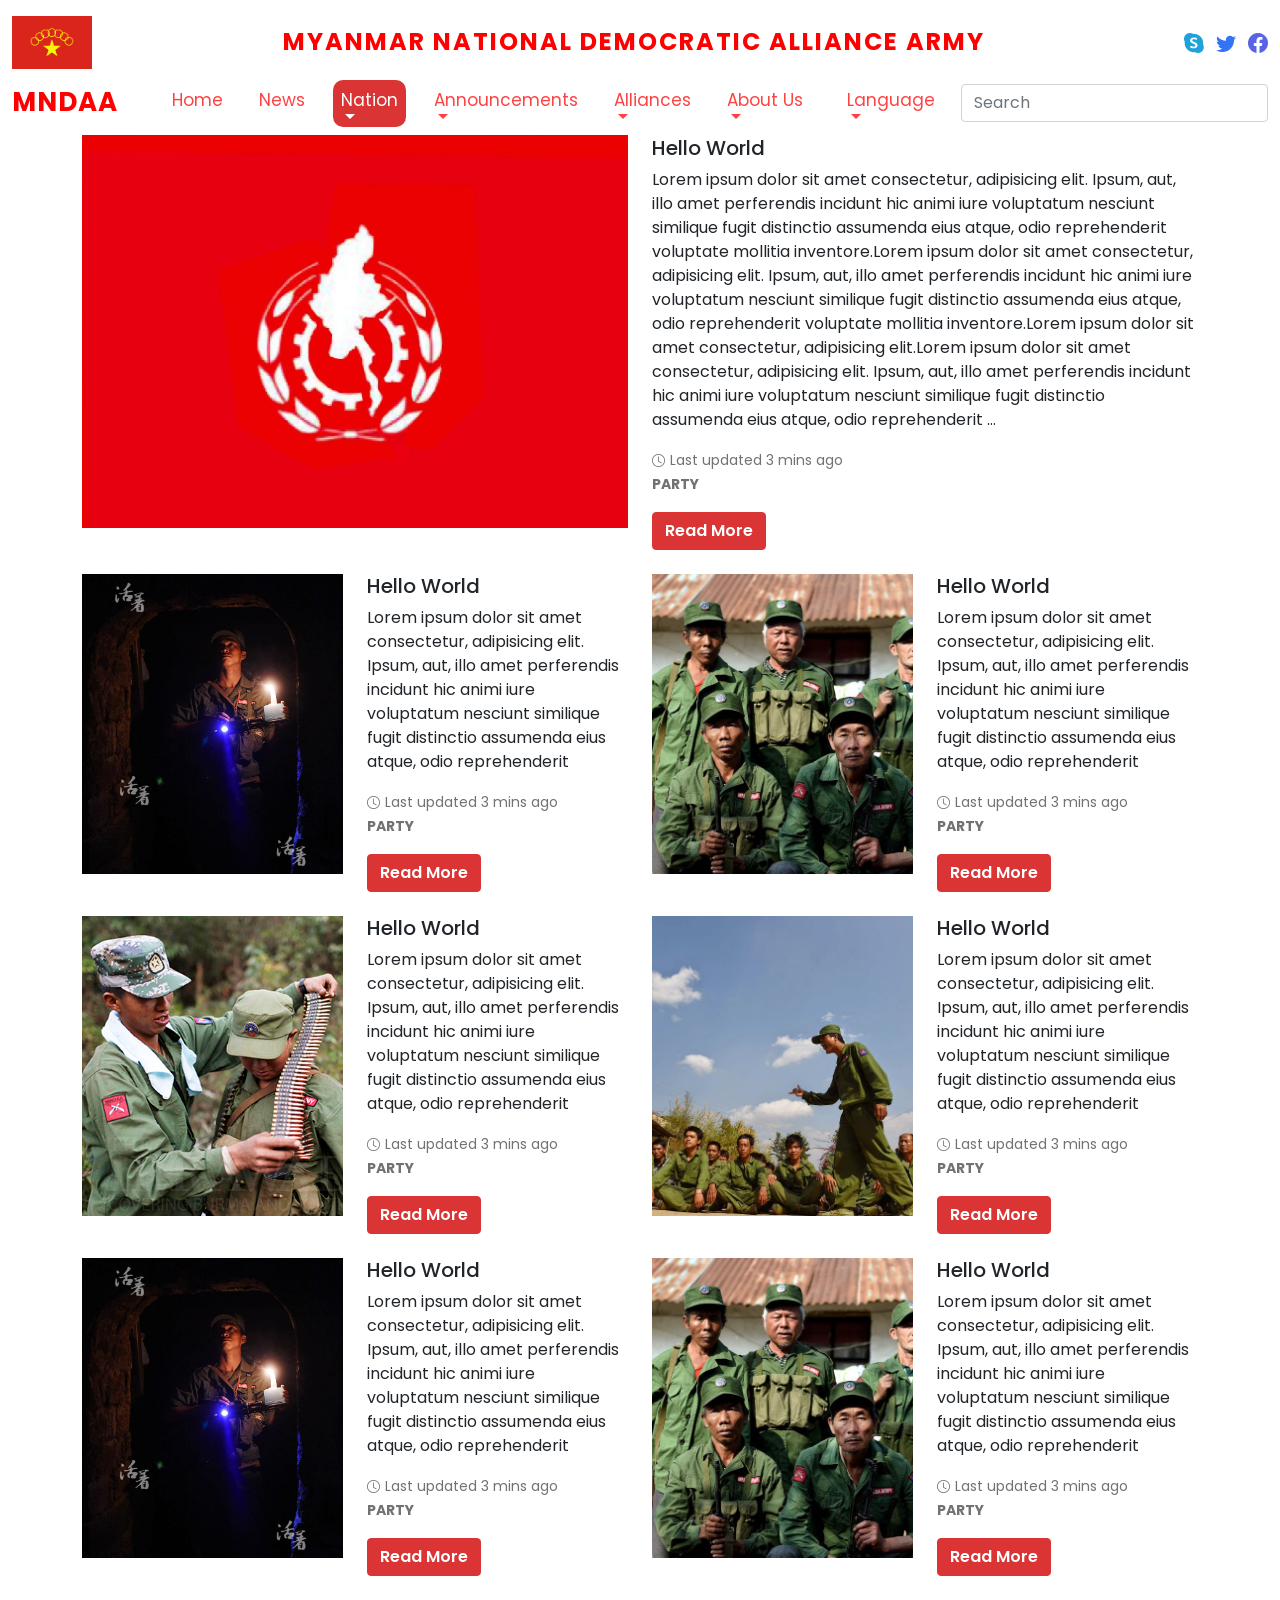
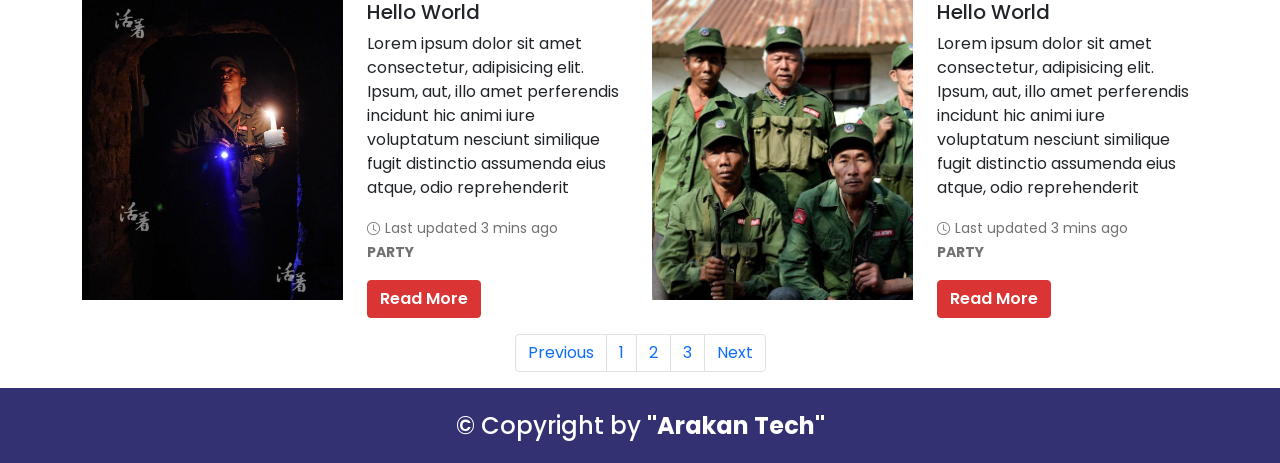
<file: nation/party.html>
<!DOCTYPE html>
<html lang="en">

<head>
  <meta charset="UTF-8">
  <meta http-equiv="X-UA-Compatible" content="IE=edge">
  <meta name="viewport" content="width=device-width, initial-scale=1.0">
  <title>MNDAA</title>
  <link rel="stylesheet" href="../bootstrap/css/bootstrap.min.css">
  <!-- icon -->
  <link href="../images/MNDAAlogo.png" rel="icon">
  <!-- header css -->
  <link rel="stylesheet" href="../css/header.css">
  <!-- home css -->
  <link rel="stylesheet" href="../css/home.css">
  <!-- bootstrap icon -->
  <link rel="stylesheet" href="../bootstrap-icons/bootstrap-icons.css">
  <!-- party css -->
  <link rel="stylesheet" href="../css/party.css">

</head>

<body>

  <div class="fix-top">
    <!-- top bar -->
    <div class="container-fluid mt-3 top-bar">
      <div class="top d-flex space-between">
        <div>
          <p align="center">
            <img class="pointer" src="../images/MNDAA.png" width="80px" alt="">
          </p>
        </div>
        <div>
          <h4 class="pointer allice bold" align="center"
            style="color: red;letter-spacing: 2px;margin-top: 12px;">MYANMAR NATIONAL DEMOCRATIC
            ALLIANCE ARMY</h4>
        </div>
        <div style="margin-top: 12px;">
          <p align="center">
            <span class="pointer ms-2"><i style="color: #1da3d9;font-size: 20px;" class="bi bi-skype"></i></span>
            <class class="pointer ms-2" id="t"><i style="color:#3274f3;font-size: 20px;" class="bi bi-twitter"></i>
            </class>
            <class class="pointer ms-2 f"><i style="color:#5964e5;font-size: 20px;" class="bi bi-facebook"></i></class>
          </p>
        </div>
      </div>
    </div>
    <!-- end top bar -->
  
    <!-- navbar -->
    <nav style="margin-top: -15px;" class="navbar navbar-expand-lg navigation">
      <span class="container-fluid">
        <a class="navbar-brand bold" href="../index.html">
          <span class="bold" style="letter-spacing: 1px;color: red;font-size: 26px;">MNDAA</span>
        </a>
         <!-- language -->
         <li class="nav-item dropdown lang ms-auto" style="list-style: none;">
          <a class="languageMob nav nav-link dropdown-toggle" href="#" role="button" data-bs-toggle="dropdown"
            aria-expanded="false">
            Language
          </a>
          <ul class="dropdown-menu">
            <li><a class="dropdown-item" href="../language/myanmar.html">Burma</a></li>
            <li><a class="dropdown-item" href="../language/china.html">China</a></li>
            <li><a class="dropdown-item" href="../language/english.html">English</a></li>
          </ul>
        </li>
        <!-- end of language -->
        <button class="navbar-toggler" type="button" data-bs-toggle="collapse" data-bs-target="#navbarSupportedContent"
          aria-controls="navbarSupportedContent" aria-expanded="false" aria-label="Toggle navigation">
          <span class="navbar-toggler-icon">
            <i style="font-size: 27px;color: #888;" class="bi bi-list"></i>
          </span>
        </button>
        <div class="collapse navbar-collapse" id="navbarSupportedContent">
          <ul class="navbar-nav mx-auto mb-2 mb-lg-0">
            <li class="nav-item">
              <a class="my-nav nav-link" href="../index.html">
                Home
              </a>
            </li>
            <li class="nav-item">
              <a class="my-nav nav-link" href="../news.html">News</a>
            </li>
  
            <!-- drop down -->
            <li class="nav-item dropdown">
              <a class="my-nav nav nav-link dropdown-toggle my-active" href="#" role="button" data-bs-toggle="dropdown"
                aria-expanded="false">
                Nation
              </a>
              <ul class="dropdown-menu">
                <li><a class="dropdown-item my-dropdown-active" href="../nation/party.html">Party</a></li>
                <li><a class="dropdown-item" href="../nation/military.html">Military</a></li>
              </ul>
            </li>
            <!-- end of drop down -->
  
            <!-- drop down -->
            <li class="nav-item dropdown">
              <a class="my-nav nav nav-link dropdown-toggle" href="#" role="button" data-bs-toggle="dropdown"
                aria-expanded="false">
                Announcements
              </a>
              <ul class="dropdown-menu">
                <li><a class="dropdown-item" href="../announcement/statement.html">Statement</a></li>
                <li><a class="dropdown-item" href="../announcement/speech.html">Speech</a></li>
                <li><a class="dropdown-item" href="../announcement/interview.html">Interview</a></li>
              </ul>
            </li>
            <!-- end of drop down -->
  
            <!-- drop down -->
            <li class="nav-item dropdown">
              <a class="my-nav nav nav-link dropdown-toggle" href="#" role="button" data-bs-toggle="dropdown"
                aria-expanded="false">
                Alliances
              </a>
              <ul class="dropdown-menu">
                <li><a class="dropdown-item" href="../alliance/northem alliance.html">Northem Burma Alliances</a></li>
                <li><a class="dropdown-item" href="../alliance/fpncc.html">FPNCC</a></li>
              </ul>
            </li>
            <!-- end of drop down -->
  
            <!-- drop down -->
            <li class="nav-item dropdown">
              <a class="my-nav nav nav-link dropdown-toggle" href="#" role="button" data-bs-toggle="dropdown"
                aria-expanded="false">
                About Us
              </a>
              <ul class="dropdown-menu">
                <li><a class="dropdown-item" href="../aboutUs/history.html">History</a></li>
                <li><a class="dropdown-item" href="../aboutUs/calture.html">Calture</a></li>
                <li><a class="dropdown-item" href="../aboutUs/heritage.html">Heritage</a></li>
                <li>
                  <hr class="dropdown-divider">
                </li>
                <li><a class="dropdown-item" href="../aboutUs/leader.html">Leader</a></li>
                <li><a class="dropdown-item" href="../aboutUs/formder.html">Formder</a></li>
                <li>
                  <hr class="dropdown-divider">
                </li>
                <li><a class="dropdown-item" href="../aboutUs/peopleLifeCycle.html">People Life Cycle</a></li>
              </ul>
            </li>
            <!-- end of drop down -->
  
          </ul>
  
          
            <!-- drop down -->
            <li class="nav-item dropdown lang" style="list-style: none;">
              <a class="languageWeb nav nav-link dropdown-toggle" href="#" role="button" data-bs-toggle="dropdown"
                aria-expanded="false">
                Language
              </a>
              <ul class="dropdown-menu">
                <li><a class="dropdown-item" href="../language/myanmar.html">Burma</a></li>
                <li><a class="dropdown-item" href="../language/china.html">China</a></li>
                <li><a class="dropdown-item" href="../language/english.html">English</a></li>
              </ul>
            </li>
            <!-- end of drop down -->
          <form class="d-flex" role="search">
            <input class="form-control" type="search" placeholder="Search" aria-label="Search">
          </form>
        </div>
    </nav>
    <!-- navbar -->
  </div>

  <!-- party body -->
  <div class="container upper-first upper-second">
    <!-- upper photo -->
    <div class="row mt-4">
      <div class="col-md-6">
        <div style="background-image: url(../images/MNDAA\ party\ flag.jpg);width:100%;height:400px" class="bg-cover"></div>
      </div>
      <div class="col-md-6">
        <h5 class="mt-2">Hello World</h5>
        <p>Lorem ipsum dolor sit amet consectetur, adipisicing elit. Ipsum, aut, illo amet perferendis incidunt hic animi iure voluptatum nesciunt similique fugit distinctio assumenda eius atque, odio reprehenderit voluptate mollitia inventore.Lorem ipsum dolor sit amet consectetur, adipisicing elit. Ipsum, aut, illo amet perferendis incidunt hic animi iure voluptatum nesciunt similique fugit distinctio assumenda eius atque, odio reprehenderit voluptate mollitia inventore.Lorem ipsum dolor sit amet consectetur, adipisicing elit.Lorem ipsum dolor sit amet consectetur, adipisicing elit. Ipsum, aut, illo amet perferendis incidunt hic animi iure voluptatum nesciunt similique fugit distinctio assumenda eius atque, odio reprehenderit ...  </p>
        <i style="font-size: 13px;color:#727272;margin-right: 5px;" class="bi bi-clock"></i><small class="small-muted" style="color:#727272">Last updated 3 mins ago</small>
        <p><small class="small-muted" style="color:#727272;font-weight: bold;">PARTY</small></p>
        <button class="btn btn-danger" style="background-color: #db3434;border: 1px solid #db3434;font-weight: 600;"><a class="none-text-decoration" href="../nation/partyView.html">Read More</a></button>
      </div>
    </div>
    <!-- end upper photo -->

    <!-- two photo -->
    <div class="row">
      <!-- column -->
      <div class="col-md-6">
        <div class="row mt-4">
          <div class="col-md-6">
            <div style="background-image: url(../images/MNDAA\ soldier.jpg);width:100%;height:300px" class="bg-cover"></div>
          </div>
          <div class="col-md-6">
            <h5 class="party-two-photo-header">Hello World</h5>
            <p>Lorem ipsum dolor sit amet consectetur, adipisicing elit. Ipsum, aut, illo amet perferendis incidunt hic animi iure voluptatum nesciunt similique fugit distinctio assumenda eius atque, odio reprehenderit</p>
            <i style="font-size: 13px;color:#727272;margin-right: 5px;" class="bi bi-clock"></i><small class="small-muted" style="color:#727272">Last updated 3 mins ago</small>
            <p><small class="small-muted" style="color:#727272;font-weight: bold;">PARTY</small></p>
            <button class="btn btn-danger" style="background-color: #db3434;border: 1px solid #db3434;font-weight: 600;">Read More</button>
          </div>
        </div>
      </div>

      <!-- column -->
      <div class="col-md-6">
        <div class="row mt-4">
          <div class="col-md-6">
            <div style="background-image: url(../images/MNDAA\ soldier1.jpg);width:100%;height:300px" class="bg-cover"></div>
          </div>
          <div class="col-md-6">
            <h5 class="party-two-photo-header">Hello World</h5>
            <p>Lorem ipsum dolor sit amet consectetur, adipisicing elit. Ipsum, aut, illo amet perferendis incidunt hic animi iure voluptatum nesciunt similique fugit distinctio assumenda eius atque, odio reprehenderit</p>
            <i style="font-size: 13px;color:#727272;margin-right: 5px;" class="bi bi-clock"></i><small class="small-muted" style="color:#727272">Last updated 3 mins ago</small>
            <p><small class="small-muted" style="color:#727272;font-weight: bold;">PARTY</small></p>
            <button class="btn btn-danger" style="background-color: #db3434;border: 1px solid #db3434;font-weight: 600;">Read More</button>
          </div>
        </div>
      </div>
    </div>

    <div class="row">
      <!-- column -->
      <div class="col-md-6">
        <div class="row mt-4">
          <div class="col-md-6">
            <div style="background-image: url(../images/MNDAA\ soldier2.jpg);width:100%;height:300px" class="bg-cover"></div>
          </div>
          <div class="col-md-6">
            <h5 class="party-two-photo-header">Hello World</h5>
            <p>Lorem ipsum dolor sit amet consectetur, adipisicing elit. Ipsum, aut, illo amet perferendis incidunt hic animi iure voluptatum nesciunt similique fugit distinctio assumenda eius atque, odio reprehenderit</p>
            <i style="font-size: 13px;color:#727272;margin-right: 5px;" class="bi bi-clock"></i><small class="small-muted" style="color:#727272">Last updated 3 mins ago</small>
            <p><small class="small-muted" style="color:#727272;font-weight: bold;">PARTY</small></p>
            <button class="btn btn-danger" style="background-color: #db3434;border: 1px solid #db3434;font-weight: 600;">Read More</button>
          </div>
        </div>
      </div>

      <!-- column -->
      <div class="col-md-6">
        <div class="row mt-4">
          <div class="col-md-6">
            <div style="background-image: url(../images/MNDAA\ soldier3.jpg);width:100%;height:300px" class="bg-cover"></div>
          </div>
          <div class="col-md-6">
            <h5 class="party-two-photo-header">Hello World</h5>
            <p>Lorem ipsum dolor sit amet consectetur, adipisicing elit. Ipsum, aut, illo amet perferendis incidunt hic animi iure voluptatum nesciunt similique fugit distinctio assumenda eius atque, odio reprehenderit</p>
            <i style="font-size: 13px;color:#727272;margin-right: 5px;" class="bi bi-clock"></i><small class="small-muted" style="color:#727272">Last updated 3 mins ago</small>
            <p><small class="small-muted" style="color:#727272;font-weight: bold;">PARTY</small></p>
            <button class="btn btn-danger" style="background-color: #db3434;border: 1px solid #db3434;font-weight: 600;">Read More</button>
          </div>
        </div>
      </div>
    </div>

    <div class="row">
      <!-- column -->
      <div class="col-md-6">
        <div class="row mt-4">
          <div class="col-md-6">
            <div style="background-image: url(../images/MNDAA\ soldier.jpg);width:100%;height:300px" class="bg-cover"></div>
          </div>
          <div class="col-md-6">
            <h5 class="party-two-photo-header">Hello World</h5>
            <p>Lorem ipsum dolor sit amet consectetur, adipisicing elit. Ipsum, aut, illo amet perferendis incidunt hic animi iure voluptatum nesciunt similique fugit distinctio assumenda eius atque, odio reprehenderit</p>
            <i style="font-size: 13px;color:#727272;margin-right: 5px;" class="bi bi-clock"></i><small class="small-muted" style="color:#727272">Last updated 3 mins ago</small>
            <p><small class="small-muted" style="color:#727272;font-weight: bold;">PARTY</small></p>
            <button class="btn btn-danger" style="background-color: #db3434;border: 1px solid #db3434;font-weight: 600;">Read More</button>
          </div>
        </div>
      </div>

      <!-- column -->
      <div class="col-md-6">
        <div class="row mt-4">
          <div class="col-md-6">
            <div style="background-image: url(../images/MNDAA\ soldier1.jpg);width:100%;height:300px" class="bg-cover"></div>
          </div>
          <div class="col-md-6">
            <h5 class="party-two-photo-header">Hello World</h5>
            <p>Lorem ipsum dolor sit amet consectetur, adipisicing elit. Ipsum, aut, illo amet perferendis incidunt hic animi iure voluptatum nesciunt similique fugit distinctio assumenda eius atque, odio reprehenderit</p>
            <i style="font-size: 13px;color:#727272;margin-right: 5px;" class="bi bi-clock"></i><small class="small-muted" style="color:#727272">Last updated 3 mins ago</small>
            <p><small class="small-muted" style="color:#727272;font-weight: bold;">PARTY</small></p>
            <button class="btn btn-danger" style="background-color: #db3434;border: 1px solid #db3434;font-weight: 600;">Read More</button>
          </div>
        </div>
      </div>
    </div>

    <div class="row">
      <!-- column -->
      <div class="col-md-6">
        <div class="row mt-4">
          <div class="col-md-6">
            <div style="background-image: url(../images/MNDAA\ soldier.jpg);width:100%;height:300px" class="bg-cover"></div>
          </div>
          <div class="col-md-6">
            <h5 class="party-two-photo-header">Hello World</h5>
            <p>Lorem ipsum dolor sit amet consectetur, adipisicing elit. Ipsum, aut, illo amet perferendis incidunt hic animi iure voluptatum nesciunt similique fugit distinctio assumenda eius atque, odio reprehenderit</p>
            <i style="font-size: 13px;color:#727272;margin-right: 5px;" class="bi bi-clock"></i><small class="small-muted" style="color:#727272">Last updated 3 mins ago</small>
            <p><small class="small-muted" style="color:#727272;font-weight: bold;">PARTY</small></p>
            <button class="btn btn-danger" style="background-color: #db3434;border: 1px solid #db3434;font-weight: 600;">Read More</button>
          </div>
        </div>
      </div>

      <!-- column -->
      <div class="col-md-6">
        <div class="row mt-4">
          <div class="col-md-6">
            <div style="background-image: url(../images/MNDAA\ soldier1.jpg);width:100%;height:300px" class="bg-cover"></div>
          </div>
          <div class="col-md-6">
            <h5 class="party-two-photo-header">Hello World</h5>
            <p>Lorem ipsum dolor sit amet consectetur, adipisicing elit. Ipsum, aut, illo amet perferendis incidunt hic animi iure voluptatum nesciunt similique fugit distinctio assumenda eius atque, odio reprehenderit</p>
            <i style="font-size: 13px;color:#727272;margin-right: 5px;" class="bi bi-clock"></i><small class="small-muted" style="color:#727272">Last updated 3 mins ago</small>
            <p><small class="small-muted" style="color:#727272;font-weight: bold;">PARTY</small></p>
            <button class="btn btn-danger" style="background-color: #db3434;border: 1px solid #db3434;font-weight: 600;">Read More</button>
          </div>
        </div>
      </div>
    </div>
    <!-- end two photo -->
  </div>
  <!-- end of party body -->

  <!-- pagination -->
  <nav aria-label="Page navigation example " class="mt-3">                    
    <ul class="pagination justify-content-center">
      <li class="page-item"><a class="page-link" href="#">Previous</a></li>
      <li class="page-item"><a class="page-link" href="#">1</a></li>
      <li class="page-item"><a class="page-link" href="#">2</a></li>
      <li class="page-item"><a class="page-link" href="#">3</a></li>
      <li class="page-item"><a class="page-link" href="#">Next</a></li>
    </ul>
  </nav>
  <!-- end pagination -->

  <!-- footer -->
  <div class="container-fluid" style="background-color: #343172;height: 75px;">
    <h4 align="center" class="text-white pt-4">© Copyright by <b>"Arakan Tech"</b></h4>
  </div>
  <!-- end of footer -->

  <!-- back icon -->
  <a style="background-color: #db3434;" href="#" class="back-to-top d-flex align-items-center justify-content-center active">
    <i style="color: white;" class="bi bi-arrow-up-short"></i>
  </a>
  <!-- end of back icon -->

</body>

<!-- bootstrap js -->
<script src="../bootstrap/js/bootstrap.min.js"></script>

<!-- jquery -->
<script src="../js/jquery.min.js"></script>

<!-- header js -->
<script src="../js/header.js"></script>

</html>
</file>
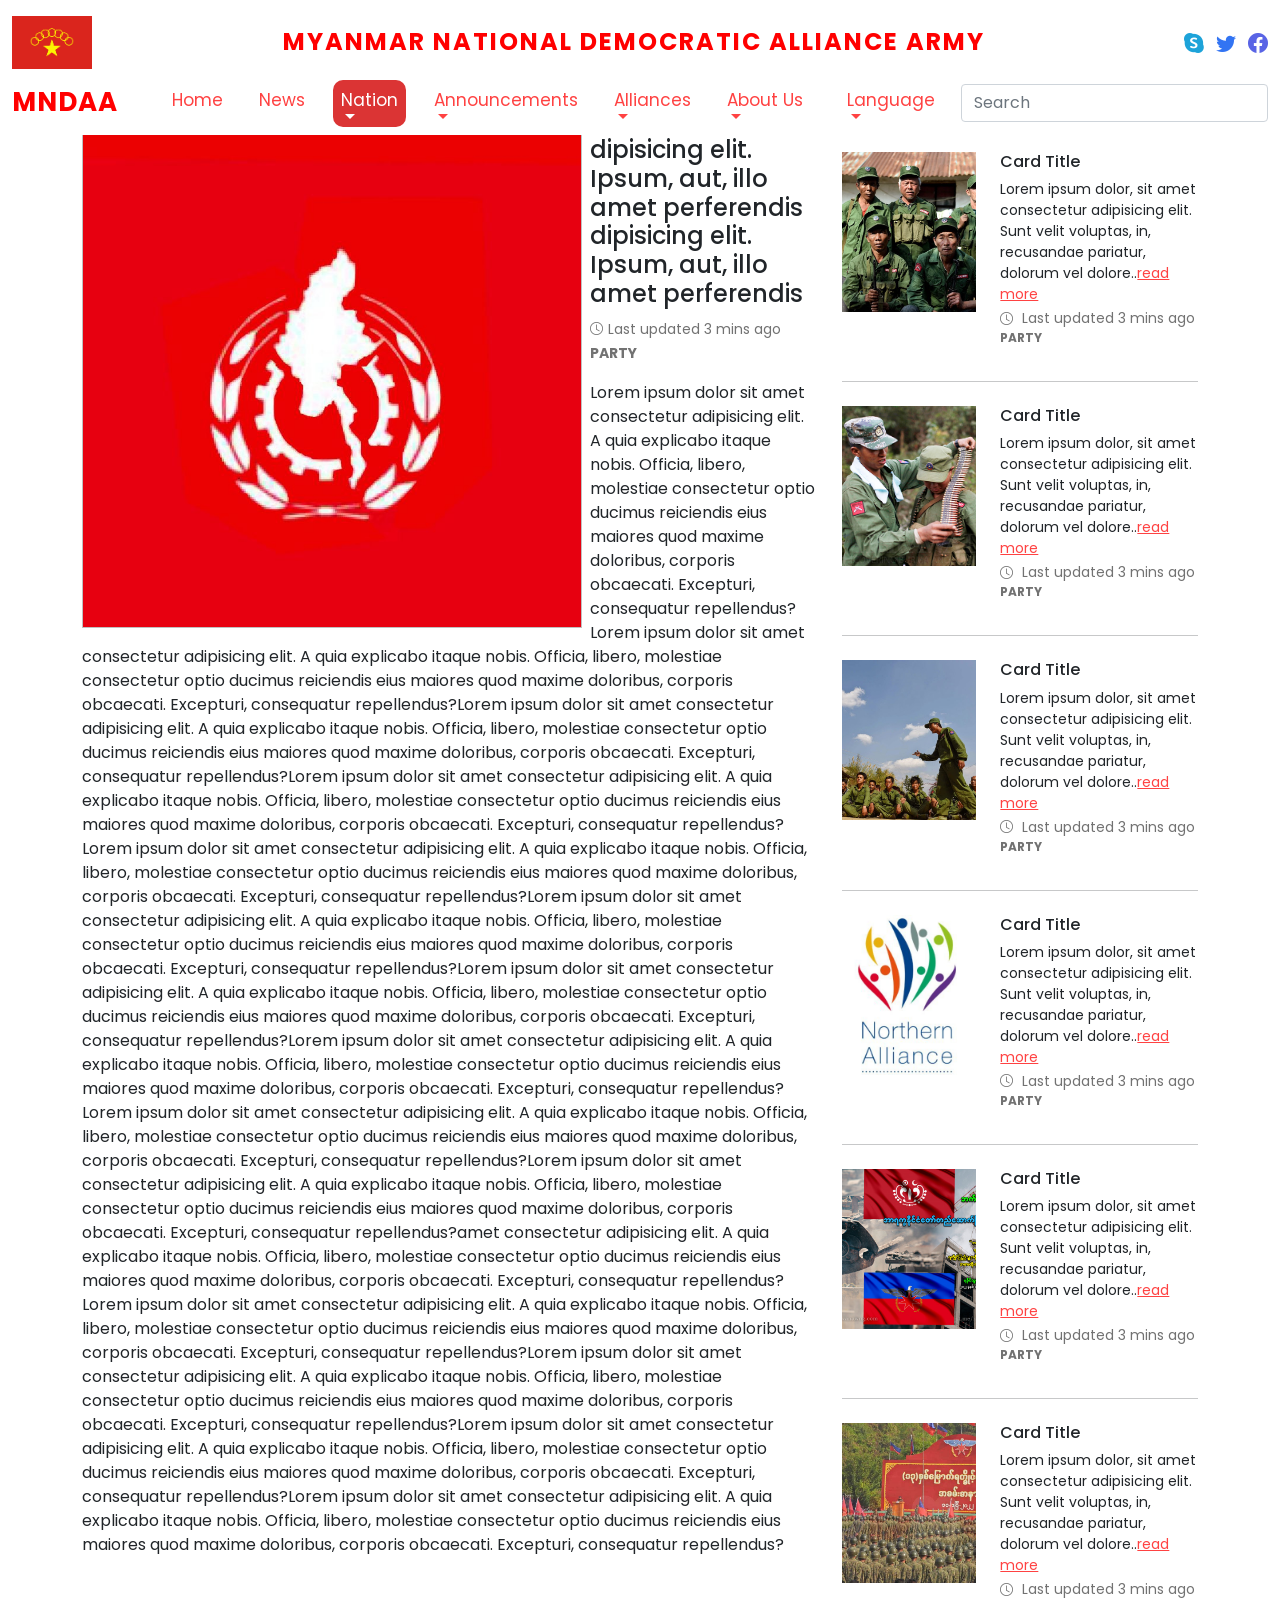
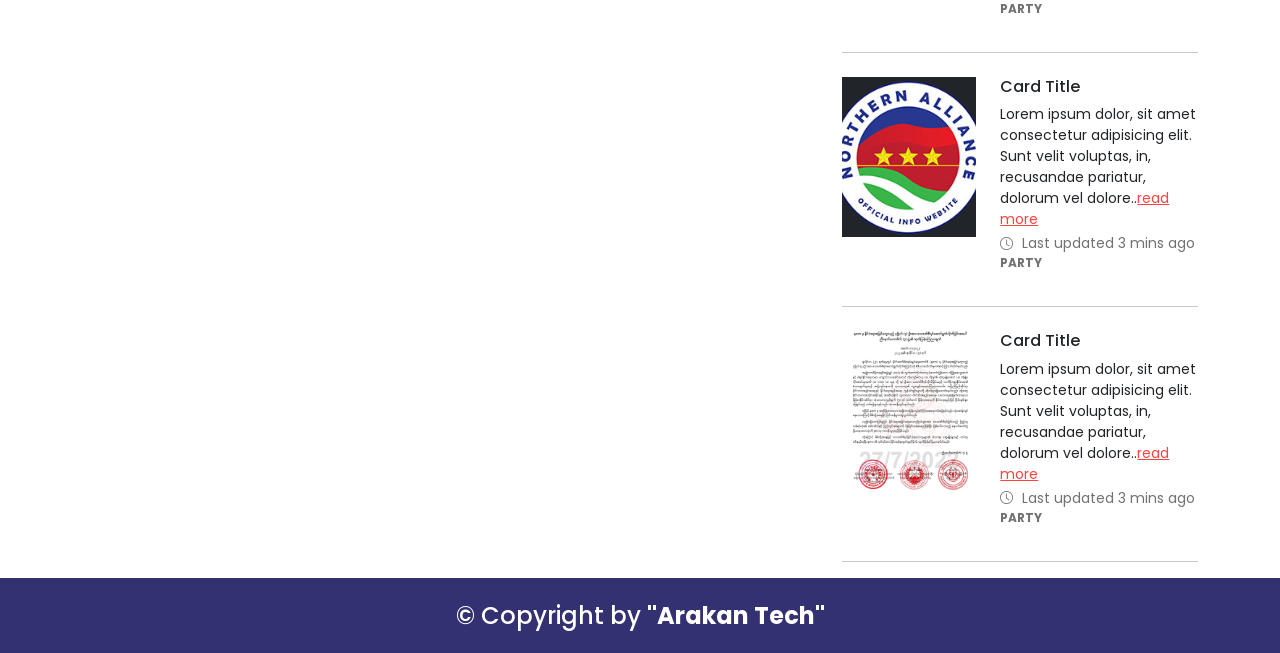
<file: nation/partyView.html>
<!DOCTYPE html>
<html lang="en">

<head>
  <meta charset="UTF-8">
  <meta http-equiv="X-UA-Compatible" content="IE=edge">
  <meta name="viewport" content="width=device-width, initial-scale=1.0">
  <title>MNDAA</title>
  <link rel="stylesheet" href="../bootstrap/css/bootstrap.min.css">
  <!-- icon -->
  <link href="../images/MNDAAlogo.png" rel="icon">
  <!-- header css -->
  <link rel="stylesheet" href="../css/header.css">
  <!-- home css -->
  <link rel="stylesheet" href="../css/home.css">
  <!-- bootstrap icon -->
  <link rel="stylesheet" href="../bootstrap-icons/bootstrap-icons.css">
  <!-- partyView css -->
  <link rel="stylesheet" href="../css/partyView.css">
  <!-- news css -->
  <link rel="stylesheet" href="../css/news.css">

</head>

<body>

  <div class="fix-top">
    <!-- top bar -->
    <div class="container-fluid mt-3 top-bar">
      <div class="top d-flex space-between">
        <div>
          <p align="center">
            <img class="pointer" src="../images/MNDAA.png" width="80px" alt="">
          </p>
        </div>
        <div>
          <h4 class="pointer allice bold" align="center"
            style="color: red;letter-spacing: 2px;margin-top: 12px;">MYANMAR NATIONAL DEMOCRATIC
            ALLIANCE ARMY</h4>
        </div>
        <div style="margin-top: 12px;">
          <p align="center">
            <span class="pointer ms-2"><i style="color: #1da3d9;font-size: 20px;" class="bi bi-skype"></i></span>
            <class class="pointer ms-2" id="t"><i style="color:#3274f3;font-size: 20px;" class="bi bi-twitter"></i>
            </class>
            <class class="pointer ms-2 f"><i style="color:#5964e5;font-size: 20px;" class="bi bi-facebook"></i></class>
          </p>
        </div>
      </div>
    </div>
    <!-- end top bar -->
  
    <!-- navbar -->
    <nav style="margin-top: -15px;" class="navbar navbar-expand-lg navigation">
      <span class="container-fluid">
        <a class="navbar-brand bold" href="../index.html">
          <span class="bold" style="letter-spacing: 1px;color: red;font-size: 26px;">MNDAA</span>
        </a>
         <!-- language -->
         <li class="nav-item dropdown lang ms-auto" style="list-style: none;">
          <a class="languageMob nav nav-link dropdown-toggle" href="#" role="button" data-bs-toggle="dropdown"
            aria-expanded="false">
            Language
          </a>
          <ul class="dropdown-menu">
            <li><a class="dropdown-item" href="../language/myanmar.html">Burma</a></li>
            <li><a class="dropdown-item" href="../language/china.html">China</a></li>
            <li><a class="dropdown-item" href="../language/english.html">English</a></li>
          </ul>
        </li>
        <!-- end of language -->
        <button class="navbar-toggler" type="button" data-bs-toggle="collapse" data-bs-target="#navbarSupportedContent"
          aria-controls="navbarSupportedContent" aria-expanded="false" aria-label="Toggle navigation">
          <span class="navbar-toggler-icon">
            <i style="font-size: 27px;color: #888;" class="bi bi-list"></i>
          </span>
        </button>
        <div class="collapse navbar-collapse" id="navbarSupportedContent">
          <ul class="navbar-nav mx-auto mb-2 mb-lg-0">
            <li class="nav-item">
              <a class="my-nav nav-link" href="../index.html">
                Home
              </a>
            </li>
            <li class="nav-item">
              <a class="my-nav nav-link" href="../news.html">News</a>
            </li>
  
            <!-- drop down -->
            <li class="nav-item dropdown">
              <a class="my-nav nav nav-link dropdown-toggle my-active" href="#" role="button" data-bs-toggle="dropdown"
                aria-expanded="false">
                Nation
              </a>
              <ul class="dropdown-menu">
                <li><a class="dropdown-item my-dropdown-active" href="../nation/party.html">Party</a></li>
                <li><a class="dropdown-item" href="../nation/military.html">Military</a></li>
              </ul>
            </li>
            <!-- end of drop down -->
  
            <!-- drop down -->
            <li class="nav-item dropdown">
              <a class="my-nav nav nav-link dropdown-toggle" href="#" role="button" data-bs-toggle="dropdown"
                aria-expanded="false">
                Announcements
              </a>
              <ul class="dropdown-menu">
                <li><a class="dropdown-item" href="../announcement/statement.html">Statement</a></li>
                <li><a class="dropdown-item" href="../announcement/speech.html">Speech</a></li>
                <li><a class="dropdown-item" href="../announcement/interview.html">Interview</a></li>
              </ul>
            </li>
            <!-- end of drop down -->
  
            <!-- drop down -->
            <li class="nav-item dropdown">
              <a class="my-nav nav nav-link dropdown-toggle" href="#" role="button" data-bs-toggle="dropdown"
                aria-expanded="false">
                Alliances
              </a>
              <ul class="dropdown-menu">
                <li><a class="dropdown-item" href="../alliance/northem alliance.html">Northem Burma Alliances</a></li>
                <li><a class="dropdown-item" href="../alliance/fpncc.html">FPNCC</a></li>
              </ul>
            </li>
            <!-- end of drop down -->
  
            <!-- drop down -->
            <li class="nav-item dropdown">
              <a class="my-nav nav nav-link dropdown-toggle" href="#" role="button" data-bs-toggle="dropdown"
                aria-expanded="false">
                About Us
              </a>
              <ul class="dropdown-menu">
                <li><a class="dropdown-item" href="../aboutUs/history.html">History</a></li>
                <li><a class="dropdown-item" href="../aboutUs/calture.html">Calture</a></li>
                <li><a class="dropdown-item" href="../aboutUs/heritage.html">Heritage</a></li>
                <li>
                  <hr class="dropdown-divider">
                </li>
                <li><a class="dropdown-item" href="../aboutUs/leader.html">Leader</a></li>
                <li><a class="dropdown-item" href="../aboutUs/formder.html">Formder</a></li>
                <li>
                  <hr class="dropdown-divider">
                </li>
                <li><a class="dropdown-item" href="../aboutUs/peopleLifeCycle.html">People Life Cycle</a></li>
              </ul>
            </li>
            <!-- end of drop down -->
  
          </ul>
  
          
            <!-- drop down -->
            <li class="nav-item dropdown lang" style="list-style: none;">
              <a class="languageWeb nav nav-link dropdown-toggle" href="#" role="button" data-bs-toggle="dropdown"
                aria-expanded="false">
                Language
              </a>
              <ul class="dropdown-menu">
                <li><a class="dropdown-item" href="../language/myanmar.html">Burma</a></li>
                <li><a class="dropdown-item" href="../language/china.html">China</a></li>
                <li><a class="dropdown-item" href="../language/english.html">English</a></li>
              </ul>
            </li>
            <!-- end of drop down -->
          <form class="d-flex" role="search">
            <input class="form-control" type="search" placeholder="Search" aria-label="Search">
          </form>
        </div>
    </nav>
    <!-- navbar -->
  </div>

  <!-- view body -->
  <div class="container upper-first upper-second">
    <div class="row">
        <!--left column -->
        <div class="col-lg-8">
            <img align="left" class="bg-cover me-2 party-view-image-web pointer" style="background-image: url(../images/MNDAA\ party\ flag.jpg);width: 500px;height: 500px;">
            <img src="../images/MNDAA party flag.jpg" class="img-thumbnail my-thumbnail party-view-image-mobile" alt="">
            <h4 class="mt-2">dipisicing elit. Ipsum, aut, illo amet perferendis dipisicing elit. Ipsum, aut, illo amet perferendis</h4>
            <i style="font-size: 13px;color:#727272;margin-right: 5px;" class="bi bi-clock"></i><small class="small-muted" style="color:#727272">Last updated 3 mins ago</small>
            <p><small class="small-muted" style="color:#727272;font-weight: bold;">PARTY</small></p>
            <p>Lorem ipsum dolor sit amet consectetur adipisicing elit. A quia explicabo itaque nobis. Officia, libero, molestiae consectetur optio ducimus reiciendis eius maiores quod maxime doloribus, corporis obcaecati. Excepturi, consequatur repellendus?Lorem ipsum dolor sit amet consectetur adipisicing elit. A quia explicabo itaque nobis. Officia, libero, molestiae consectetur optio ducimus reiciendis eius maiores quod maxime doloribus, corporis obcaecati. Excepturi, consequatur repellendus?Lorem ipsum dolor sit amet consectetur adipisicing elit. A quia explicabo itaque nobis. Officia, libero, molestiae consectetur optio ducimus reiciendis eius maiores quod maxime doloribus, corporis obcaecati. Excepturi, consequatur repellendus?Lorem ipsum dolor sit amet consectetur adipisicing elit. A quia explicabo itaque nobis. Officia, libero, molestiae consectetur optio ducimus reiciendis eius maiores quod maxime doloribus, corporis obcaecati. Excepturi, consequatur repellendus?Lorem ipsum dolor sit amet consectetur adipisicing elit. A quia explicabo itaque nobis. Officia, libero, molestiae consectetur optio ducimus reiciendis eius maiores quod maxime doloribus, corporis obcaecati. Excepturi, consequatur repellendus?Lorem ipsum dolor sit amet consectetur adipisicing elit. A quia explicabo itaque nobis. Officia, libero, molestiae consectetur optio ducimus reiciendis eius maiores quod maxime doloribus, corporis obcaecati. Excepturi, consequatur repellendus?Lorem ipsum dolor sit amet consectetur adipisicing elit. A quia explicabo itaque nobis. Officia, libero, molestiae consectetur optio ducimus reiciendis eius maiores quod maxime doloribus, corporis obcaecati. Excepturi, consequatur repellendus?Lorem ipsum dolor sit amet consectetur adipisicing elit. A quia explicabo itaque nobis. Officia, libero, molestiae consectetur optio ducimus reiciendis eius maiores quod maxime doloribus, corporis obcaecati. Excepturi, consequatur repellendus?Lorem ipsum dolor sit amet consectetur adipisicing elit. A quia explicabo itaque nobis. Officia, libero, molestiae consectetur optio ducimus reiciendis eius maiores quod maxime doloribus, corporis obcaecati. Excepturi, consequatur repellendus?Lorem ipsum dolor sit amet consectetur adipisicing elit. A quia explicabo itaque nobis. Officia, libero, molestiae consectetur optio ducimus reiciendis eius maiores quod maxime doloribus, corporis obcaecati. Excepturi, consequatur repellendus?amet consectetur adipisicing elit. A quia explicabo itaque nobis. Officia, libero, molestiae consectetur optio ducimus reiciendis eius maiores quod maxime doloribus, corporis obcaecati. Excepturi, consequatur repellendus?Lorem ipsum dolor sit amet consectetur adipisicing elit. A quia explicabo itaque nobis. Officia, libero, molestiae consectetur optio ducimus reiciendis eius maiores quod maxime doloribus, corporis obcaecati. Excepturi, consequatur repellendus?Lorem ipsum dolor sit amet consectetur adipisicing elit. A quia explicabo itaque nobis. Officia, libero, molestiae consectetur optio ducimus reiciendis eius maiores quod maxime doloribus, corporis obcaecati. Excepturi, consequatur repellendus?Lorem ipsum dolor sit amet consectetur adipisicing elit. A quia explicabo itaque nobis. Officia, libero, molestiae consectetur optio ducimus reiciendis eius maiores quod maxime doloribus, corporis obcaecati. Excepturi, consequatur repellendus?Lorem ipsum dolor sit amet consectetur adipisicing elit. A quia explicabo itaque nobis. Officia, libero, molestiae consectetur optio ducimus reiciendis eius maiores quod maxime doloribus, corporis obcaecati. Excepturi, consequatur repellendus?</p>
        </div>

        <!--right column -->
        <div class="col-lg-4">
            <!-- news -->
            <div class="row mt-4">
              <div class="col-md-5">
                <div class="right-side-photo" style="background-image: url(../images/MNDAA\ soldier1.jpg);"></div>
              </div>
              <div class="col-md-7">
                <h5 class="card-title small-news-title party-view-card-title">Card Title</h5>
                <p class="card-text small-news-text">Lorem ipsum dolor, sit amet consectetur adipisicing elit. Sunt velit voluptas, in, recusandae pariatur, dolorum vel dolore..<a href="" class="read-more">read more</a></p>
                <div class="military-card-time">
                  <i style="font-size: 13px;color:#727272;margin-right: 5px;" class="bi bi-clock"></i>
                  <small class="small-muted" style="color:#727272">Last updated 3 mins ago</small>
                  <p style="margin-top: -5px;">
                    <small class="small-muted" style="color:#727272;font-weight: bold;font-size: 12px">PARTY</small>
                  </p>
                </div>
              </div>
            </div>
            <hr>
            <!-- end of news -->
    
            <!-- news -->
            <div class="row mt-4">
              <div class="col-md-5">
                <div class="right-side-photo"
                 style="background-image: url(../images/MNDAA\ soldier2.jpg);"></div>
              </div>
              <div class="col-md-7">
                <h5 class="card-title small-news-title party-view-card-title">Card Title</h5>
                <p class="card-text small-news-text">Lorem ipsum dolor, sit amet consectetur adipisicing elit. Sunt velit voluptas, in, recusandae pariatur, dolorum vel dolore..<a href="" class="read-more">read more</a></p>
                <div class="military-card-time">
                  <i style="font-size: 13px;color:#727272;margin-right: 5px;" class="bi bi-clock"></i>
                  <small class="small-muted" style="color:#727272">Last updated 3 mins ago</small>
                  <p style="margin-top: -5px;">
                    <small class="small-muted" style="color:#727272;font-weight: bold;font-size: 12px">PARTY</small>
                  </p>
                </div>
              </div>
            </div>
            <hr>
            <!-- end of news -->
    
            <!-- news -->
            <div class="row mt-4">
              <div class="col-md-5">
                <div class="right-side-photo" style="background-image: url(../images/MNDAA\ soldier3.jpg);"></div>
              </div>
              <div class="col-md-7">
                <h5 class="card-title small-news-title party-view-card-title">Card Title</h5>
                <p class="card-text small-news-text">Lorem ipsum dolor, sit amet consectetur adipisicing elit. Sunt velit voluptas, in, recusandae pariatur, dolorum vel dolore..<a href="" class="read-more">read more</a></p>
                <div class="military-card-time">
                  <i style="font-size: 13px;color:#727272;margin-right: 5px;" class="bi bi-clock"></i>
                  <small class="small-muted" style="color:#727272">Last updated 3 mins ago</small>
                  <p style="margin-top: -5px;">
                    <small class="small-muted" style="color:#727272;font-weight: bold;font-size: 12px">PARTY</small>
                  </p>
                </div>
              </div>
            </div>
            <hr>
            <!-- end of news -->
    
            <!-- news -->
            <div class="row mt-4">
              <div class="col-md-5">
                <div class="right-side-photo" style="background-image: url(../images/na-logo.jpg);"></div>
              </div>
              <div class="col-md-7">
                <h5 class="card-title small-news-title party-view-card-title">Card Title</h5>
                <p class="card-text small-news-text">Lorem ipsum dolor, sit amet consectetur adipisicing elit. Sunt velit voluptas, in, recusandae pariatur, dolorum vel dolore..<a href="" class="read-more">read more</a></p>
                <div class="military-card-time">
                  <i style="font-size: 13px;color:#727272;margin-right: 5px;" class="bi bi-clock"></i>
                  <small class="small-muted" style="color:#727272">Last updated 3 mins ago</small>
                  <p style="margin-top: -5px;">
                    <small class="small-muted" style="color:#727272;font-weight: bold;font-size: 12px">PARTY</small>
                  </p>
                </div>
              </div>
            </div>
            <hr>
            <!-- end of news -->
    
            <!-- news -->
            <div class="row mt-4">
              <div class="col-md-5">
                <div class="right-side-photo" style="background-image: url(../images/news1.jpg);"></div>
              </div>
              <div class="col-md-7">
                <h5 class="card-title small-news-title party-view-card-title">Card Title</h5>
                <p class="card-text small-news-text">Lorem ipsum dolor, sit amet consectetur adipisicing elit. Sunt velit voluptas, in, recusandae pariatur, dolorum vel dolore..<a href="" class="read-more">read more</a></p>
                <div class="military-card-time">
                  <i style="font-size: 13px;color:#727272;margin-right: 5px;" class="bi bi-clock"></i>
                  <small class="small-muted" style="color:#727272">Last updated 3 mins ago</small>
                  <p style="margin-top: -5px;">
                    <small class="small-muted" style="color:#727272;font-weight: bold;font-size: 12px">PARTY</small>
                  </p>
                </div>
              </div>
            </div>
            <hr>
            <!-- end of news -->
    
            <!-- news -->
            <div class="row mt-4">
              <div class="col-md-5">
                <div class="right-side-photo" style="background-image: url(../images/news2.jpg);"></div>
              </div>
              <div class="col-md-7">
                <h5 class="card-title small-news-title party-view-card-title">Card Title</h5>
                <p class="card-text small-news-text">Lorem ipsum dolor, sit amet consectetur adipisicing elit. Sunt velit voluptas, in, recusandae pariatur, dolorum vel dolore..<a href="" class="read-more">read more</a></p>
                <div class="military-card-time">
                  <i style="font-size: 13px;color:#727272;margin-right: 5px;" class="bi bi-clock"></i>
                  <small class="small-muted" style="color:#727272">Last updated 3 mins ago</small>
                  <p style="margin-top: -5px;">
                    <small class="small-muted" style="color:#727272;font-weight: bold;font-size: 12px">PARTY</small>
                  </p>
                </div>
              </div>
            </div>
            <hr>
            <!-- end of news -->
    
            <!-- news -->
            <div class="row mt-4">
              <div class="col-md-5">
                <div class="right-side-photo" style="background-image: url(../images/northern\ alliance\ logo.png);"></div>
              </div>
              <div class="col-md-7">
                <h5 class="card-title small-news-title party-view-card-title">Card Title</h5>
                <p class="card-text small-news-text">Lorem ipsum dolor, sit amet consectetur adipisicing elit. Sunt velit voluptas, in, recusandae pariatur, dolorum vel dolore..<a href="" class="read-more">read more</a></p>
                <div class="military-card-time">
                  <i style="font-size: 13px;color:#727272;margin-right: 5px;" class="bi bi-clock"></i>
                  <small class="small-muted" style="color:#727272">Last updated 3 mins ago</small>
                  <p style="margin-top: -5px;">
                    <small class="small-muted" style="color:#727272;font-weight: bold;font-size: 12px">PARTY</small>
                  </p>
                </div>
              </div>
            </div>
            <hr>
            <!-- end of news -->
    
            <!-- news -->
            <div class="row mt-4">
              <div class="col-md-5">
                <div class="right-side-photo" style="background-image: url(../images/statement.png);"></div>
              </div>
              <div class="col-md-7">
                <h5 class="card-title small-news-title party-view-card-title">Card Title</h5>
                <p class="card-text small-news-text">Lorem ipsum dolor, sit amet consectetur adipisicing elit. Sunt velit voluptas, in, recusandae pariatur, dolorum vel dolore..<a href="" class="read-more">read more</a></p>
                <div class="military-card-time">
                  <i style="font-size: 13px;color:#727272;margin-right: 5px;" class="bi bi-clock"></i>
                  <small class="small-muted" style="color:#727272">Last updated 3 mins ago</small>
                  <p style="margin-top: -5px;">
                    <small class="small-muted" style="color:#727272;font-weight: bold;font-size: 12px">PARTY</small>
                  </p>
                </div>
              </div>
            </div>
            <hr>
            <!-- end of news -->
          </div>
    </div>
  </div>
  <!-- end view body -->

  <!-- footer -->
  <div class="container-fluid" style="background-color: #343172;height: 75px;">
    <h4 align="center" class="text-white pt-4">© Copyright by <b>"Arakan Tech"</b></h4>
  </div>
  <!-- end of footer -->

  <!-- back icon -->
  <a style="background-color: #db3434;" href="#" class="back-to-top d-flex align-items-center justify-content-center active">
    <i style="color: white;" class="bi bi-arrow-up-short"></i>
  </a>
  <!-- end of back icon -->

</body>

<!-- bootstrap js -->
<script src="../bootstrap/js/bootstrap.min.js"></script>

<!-- jquery -->
<script src="../js/jquery.min.js"></script>

<!-- header js -->
<script src="../js/header.js"></script>

</html>
</file>
<file: css/header.css>
@media (min-width : 991px) {

  .navbar a,
  .navbar a:focus {
  display: flex;
  align-items: center;
  justify-content: space-between;
  font-family: "Poppins", sans-serif;
  font-size: 17px;
  color: #37423b;
  white-space: nowrap;
  transition: 0.3s;
  }
  .navbar .nav-link{
    margin-top: 1.5px;
  }
  .navbar .dropdown ul {
    display: block;
    position: absolute;
    top: calc(100% + 30px);
    margin: 0;
    padding: 10px 0;
    z-index: 99;
    opacity: 0;
    visibility: hidden;
    background: #fff;
    box-shadow: 0px 0px 30px rgba(127, 137, 161, 0.25);
    transition: 0.3s;
    border-radius: 4px;
  }

  .navbar .dropdown ul li {
    min-width: 200px;
  }

  .navbar .dropdown ul a {
    padding: 10px 20px;
    font-size: 14px;
    text-transform: none;
    font-weight: 500;
  }

  .navbar .dropdown ul a i {
    font-size: 12px;
  }

  .navbar .dropdown ul a:hover,
  .navbar .dropdown ul .active:hover,
  .navbar .dropdown ul li:hover>a {
    color: red;
    font-weight: bold;
  }

  .navbar .dropdown:hover>ul {
    opacity: 1;
    top: 100%;
    visibility: visible;
  }

  .navbar .dropdown .dropdown ul {
    top: 0;
    left: calc(100% - 30px);
    visibility: hidden;
  }

  .navbar .dropdown .dropdown:hover>ul {
    opacity: 1;
    top: 0;
    left: 100%;
    visibility: visible;
  }
}

/* no media query */
.nav-link{
  color: #ff4242  !important;
}
.navbar .form-control{
  background-color: white !important;
}

.my-nav:hover{
  background-color: #db3434;
  border-radius: 10px;
  color: white !important;
  transition: background-color 0.2s color 0.2s border-raduis 0s;
}
.navbar .dropdown ul li:hover>a {
  color: red;
}

.navbar-toggler:focus{
  box-shadow: 0 0 0 0.1rem #666 !important;
}

.navbar-nav .nav-link{
  font-size: 17px;
  border-radius: 10px;
}

.my-active{
  background-color: #db3434;
  border-radius: 10px;
  color: white !important;
}

.lang .languageMob{
  display: none;
}

@media (max-width : 865px){
  .top{
    display: initial !important;
  }
}

@media (max-width : 844px){
  .navbar{
    margin-top: 0px !important;
  }
}

@media (max-width : 991px){
  .navbar .form-control{
    margin-bottom: 10px;
  }
  .my-nav:hover{
    text-decoration:2px underline;
    background-color: initial;
    color: #ff4242 !important;
    font-weight: 600;
    transition: color 0.2s border-raduis 0s;
  }
  .my-active{
    text-decoration:2px underline;
    background-color: initial;
    color: #ff4242 !important;
    border-radius: 10px;
    font-weight: 600;
  }
  .lang .languageWeb{
    display: none;
  }
  .lang .languageMob{
    display: initial;
  }
}

.dropdown-item.active, .dropdown-item:active{
  background-color: #fff;
  color: red !important;
}

.hide{
  display: none;
}
.dropdown-menu .my-dropdown-active{
  color: red;
  font-weight: bold !important;
  background-color: #e9ecef;
}
.dropdown .dropdown-menu{
  left: auto;
}
</file>
<file: css/home.css>
@import url('https://fonts.googleapis.com/css2?family=Poppins:ital,wght@0,100;0,200;0,300;0,400;0,500;0,600;1,100&display=swap');
body{
    font-family: 'Poppins', sans-serif;
}
.back-to-top.active {
    visibility: visible;
    opacity: 1;
}

.back-to-top {
    position: fixed;
    visibility: hidden;
    opacity: 0;
    right: 15px;
    bottom: 15px;
    z-index: 998;
    background: #67b0d1;
    width: 40px;
    height: 40px;
    border-radius: 50px;
    transition: all 0.4s;
}
.navbar-brand{
    font-weight: bold;
    letter-spacing: 1px;
}
.nav{
    color:white;
    text-decoration: none;
}
.nav:hover{
    color:white;
}
.active{
    font-weight: bold;
}
.nav-item{
    padding-left: 10px;
    padding-right: 10px;
}
.space-between{
    justify-content: space-between;
}
.pointer{
    cursor: pointer;
}
.bold{
    font-weight: bold;
}
.color-white{
    color: white;
}
.width-100{
    width: 100%;
}
.bg-cover{
    background-size: cover;
    background-position: center;
    background-repeat: no-repeat;
    width: 100%;
}
.my-thumbnail{
    border: 0px;
}
.none-text-decoration{
    text-decoration: none;
    color: white;
}
.none-text-decoration:hover{
    color: white;
}
.big-img{
    background-image: url('../images/1657526088.jpeg');
    width:100%;
    height:700px;
    background-position: center;
    background-repeat: no-repeat;
    background-size: cover;
}
.upper-first{
    margin-top: 8rem;
}
@media (max-width : 865px){
    .upper-second{
        margin-top: 13rem;
    }
}

.big-card-image{
    width: 100%;
    height: 250px;
    background-position: center;
    background-repeat: no-repeat;
    background-size: cover;
    border-top-left-radius:2px;
    border-top-right-radius:2px;
}
.military-card-image{
    width: 100%;
    height: 200px;
    background-position: center;
    background-repeat: no-repeat;
    background-size: cover;
    border-top-left-radius:2px;
    border-top-right-radius:2px;
}
.military-card-title{
    margin-top: -8px;
}
.military-card-text{
    margin-top: -5px;
}
.military-card-time{
    margin-top: -15px;
}
.military-card-button{
    margin-top: -8px;
}
.small-card{
    width: 100%;
    height: 300px;
    background-image: url('../images/16589879500.png');
    background-position: center;
    background-repeat: no-repeat;
    background-size: cover;
}
.fix-top{
    background-color: white;
    position: fixed;
    top: 0;
    right: 0;
    left: 0;
    z-index: 1030;
}
.nav-up{
    margin-top: 0px !important;
}
@media (max-width : 767px ){
    .statement-header{
        margin-top: 12px;
    }
}
@media (max-width : 865px ){
    .upper-second{
        margin-top: 9rem;
    }
}
</file>
<file: css/party.css>
@media (max-width:767px) {
    .party-two-photo-header{
        margin-top: 15px;
    }
}
</file>
<file: css/partyView.css>
.party-view-image-mobile{
    display: none;
}
@media (max-width : 767px){
    .party-view-image-web{
        display: none !important;
    }
    .party-view-image-mobile{
        display: initial !important;
    }
    .party-view-card-title{
        margin-top: 10px;
    }
}
</file>
<file: css/news.css>
.right-side-photo{
   width: 100%;
   height: 160px;
   background-position: center;
   background-repeat: no-repeat;
   background-size: cover;
}
.small-news-title{
   font-size: 1rem;
}
.small-news-text{
   font-size: 14px;
}
.read-more{
   color: #ff4242;
}
</file>
